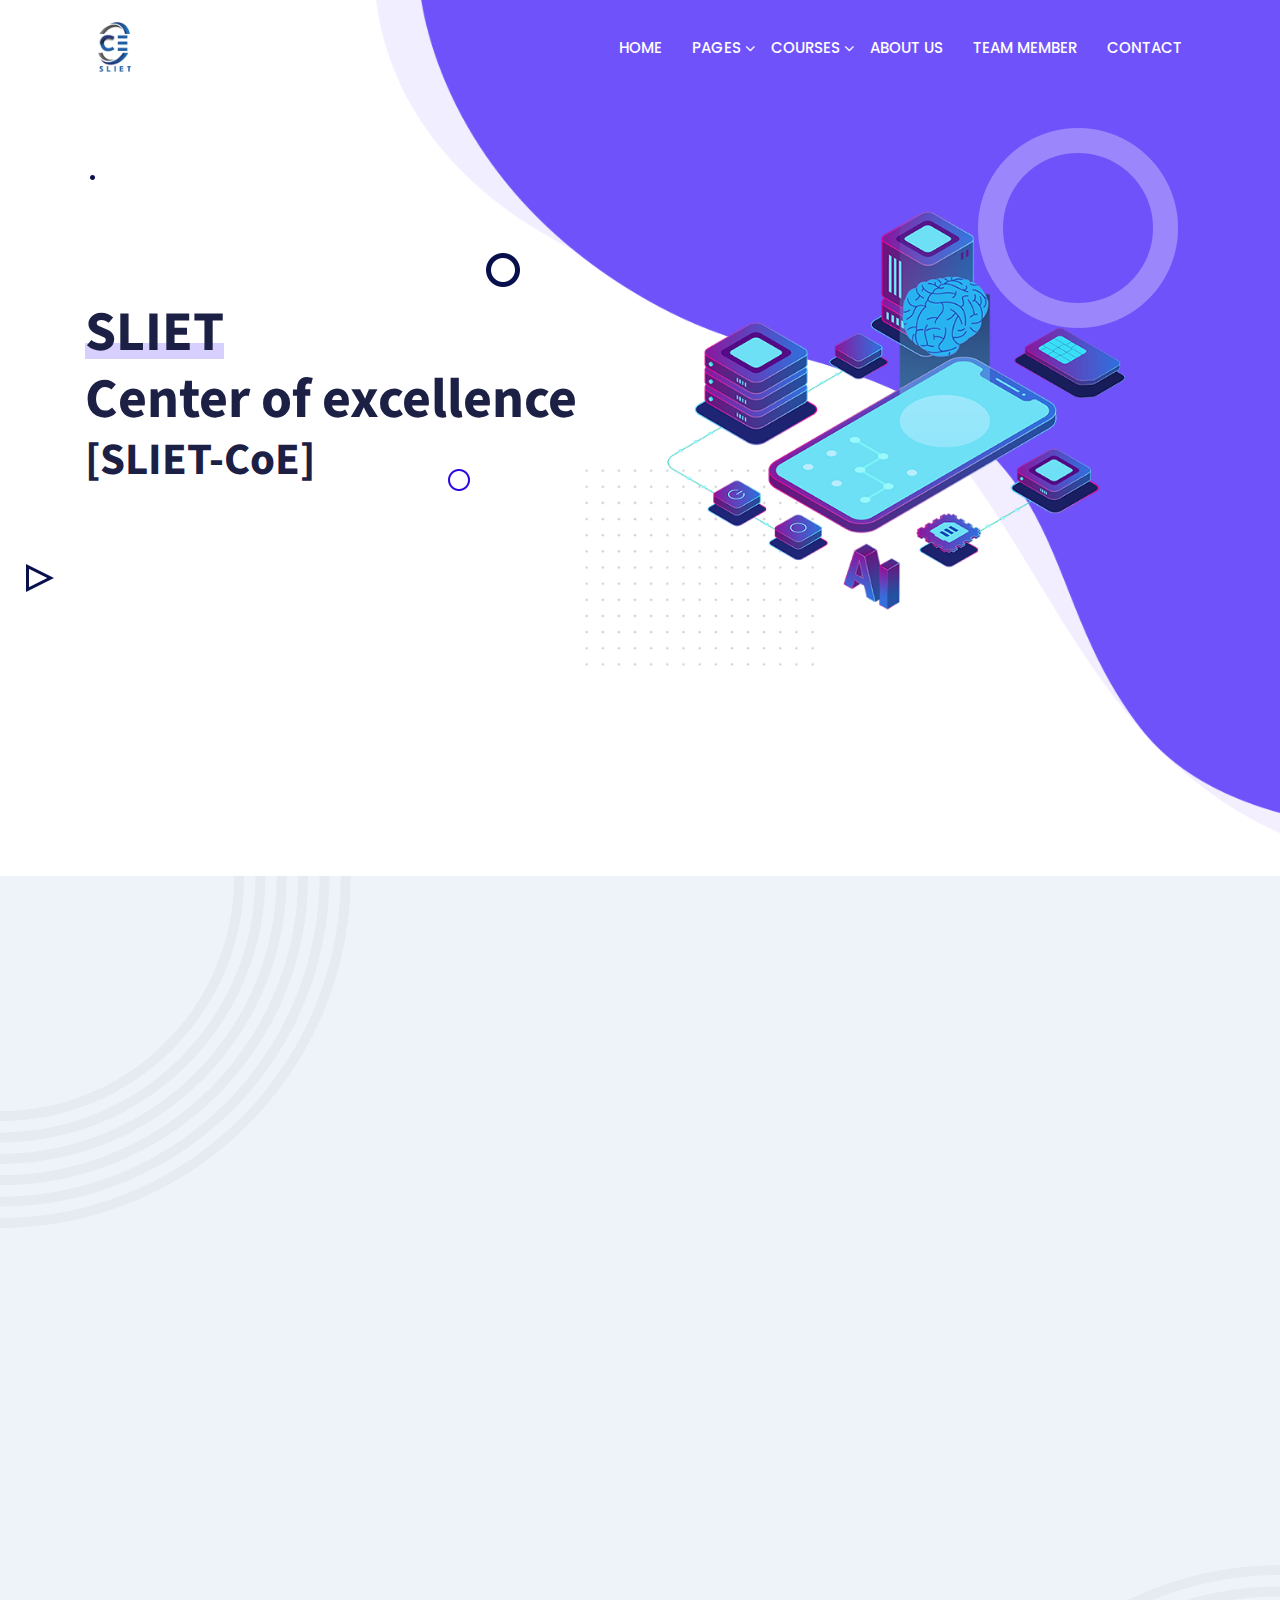
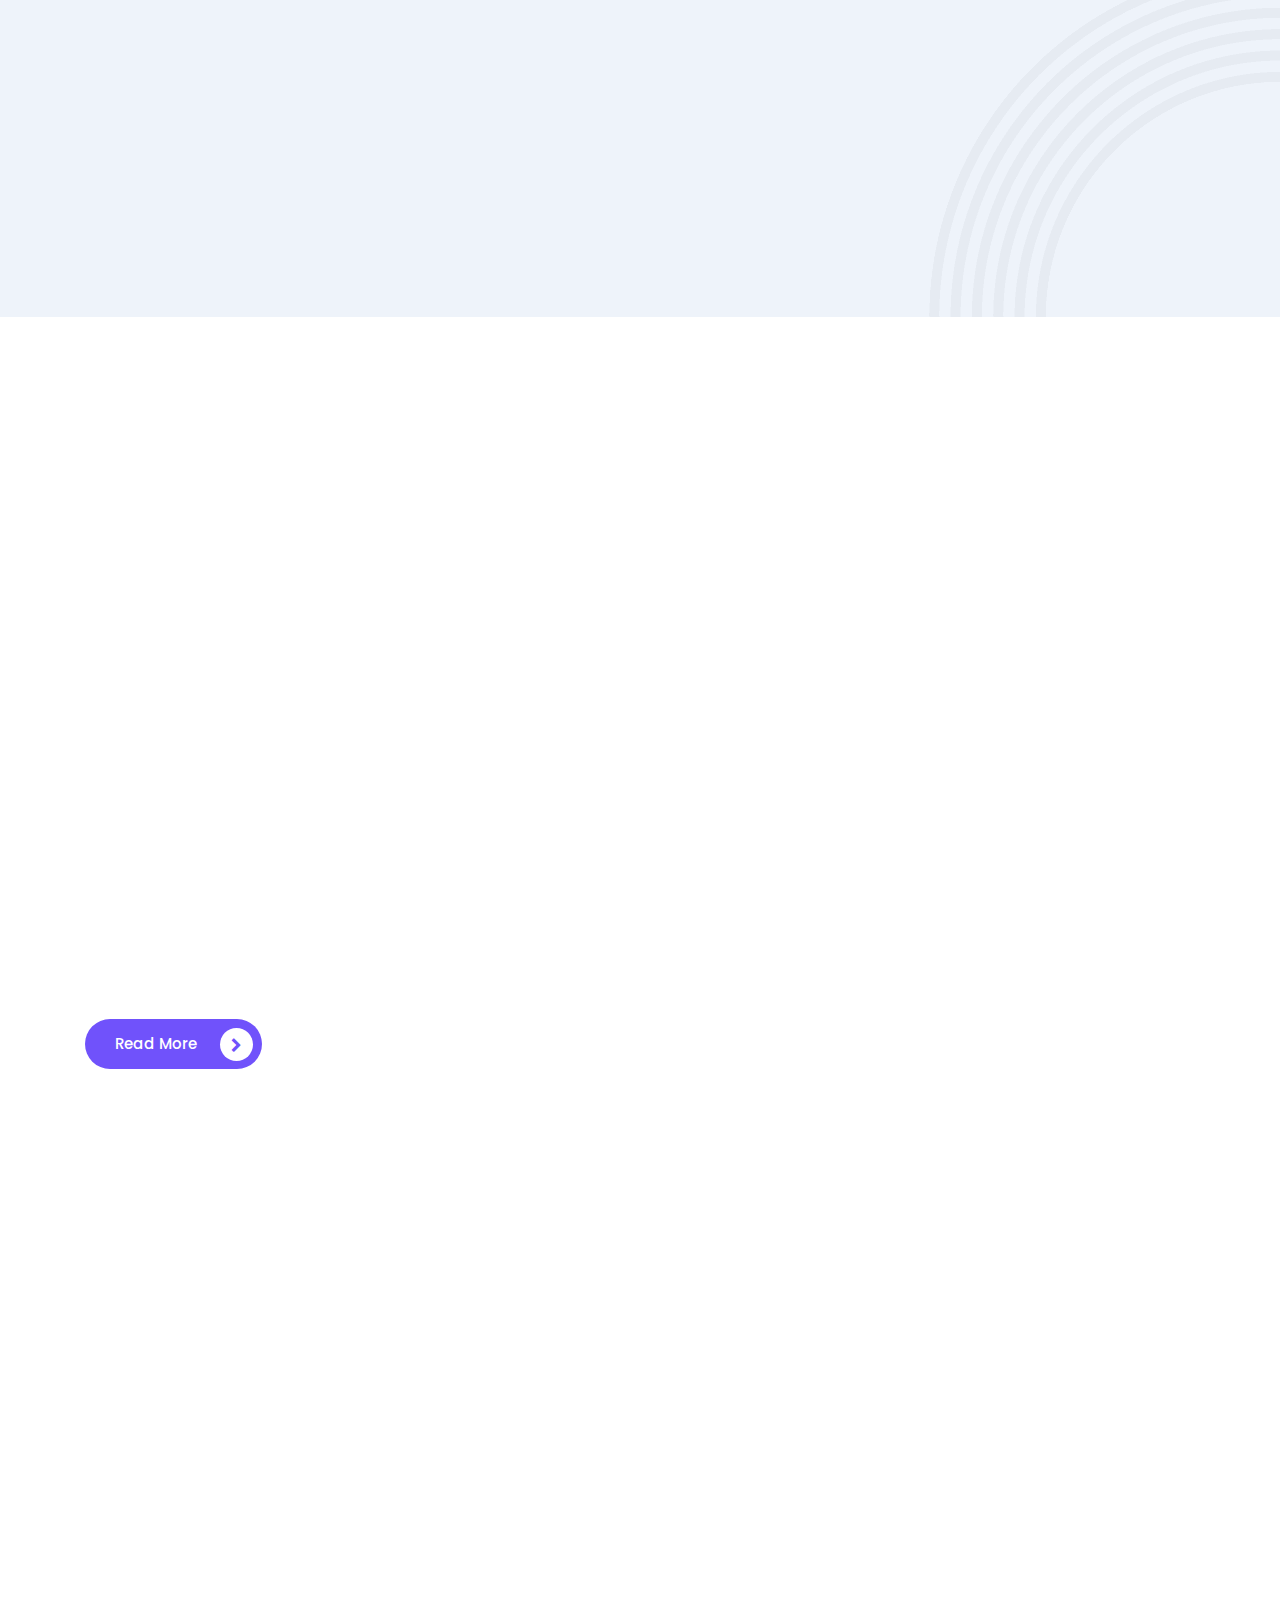
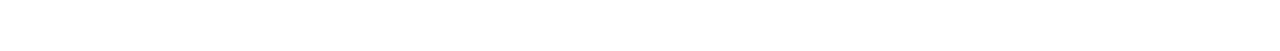
<file: index.html>
<!DOCTYPE html>
<html lang="en-US">

<head>
    <meta http-equiv="Content-Type" content="text/html; charset=UTF-8">
    <meta name="viewport" content="width=device-width, initial-scale=1">
    <meta http-equiv="X-UA-Compatible" content="IE=edge">
    <meta name="description" content="SLIET-Center of Excellence">
    <meta name="keyword" content=" AI, IOT, machine learning, Data Science, Startups">
    <meta name="author" content="Themescare">
    <!-- Title -->
    <title>SLIET-Center of Excellence</title>
    <!-- Favicon -->
    <link rel="icon" type="image/png" sizes="32x32" href="assets/img/favicon/favicon-32x32.png">
    <!--Bootstrap css-->
    <link rel="stylesheet" href="assets/css/bootstrap.css">
    <!--Font Awesome css-->
    <link rel="stylesheet" href="assets/css/font-awesome.min.css">
    <!-- Flaticon CSS -->
    <link rel="stylesheet" href="assets/flaticon/flaticon.css">
    <!--Magnific css-->
    <link rel="stylesheet" href="assets/css/magnific-popup.css">
    <!--Owl-Carousel css-->
    <link rel="stylesheet" href="assets/css/owl.carousel.min.css">
    <link rel="stylesheet" href="assets/css/owl.theme.default.min.css">
    <!--Animate css-->
    <link rel="stylesheet" href="assets/css/animate.min.css">
    <!-- slicknav cdd -->
    <link rel="stylesheet" href="assets/css/slicknav.min.css">
    <!--Site Main Style css-->
    <link rel="stylesheet" href="assets/css/style.css">
    <!--Responsive css-->
    <link rel="stylesheet" href="assets/css/responsive.css">
</head>

<body>


    <!-- Start Preloader -->
    <div id="preloader">
        <div class="preload-content">
            <div id="dream-load"></div>
        </div>
    </div>
    <!-- End Preloader -->


    <!--Header Section Start-->
    <header class="header-area animated">
        <div class="container">
            <div class="row">
                <div class="col-lg-12 d-flex align-items-center justify-content-between">
                    <div class="logo-area">
                        <a href="index.html"><img src="assets/img/sliet bototom SLIET.png" style="width:60px;"
                                alt="logo"></a>
                    </div>
                    <div class="menu-area d-flex justify-content-end align-items-center">
                        <div class="mobile-menu"></div>
                        <div class="main-menu">
                            <nav class="menu-box">
                                <ul class="nav-menu" id="mobile-menu">
                                    <li><a href="index.html">Home</a></li>
                                    <li class="dropdown">
                                        <a href="javascript:;">Pages</a>
                                        <ul>

                                            <li><a href="policy.html">Privacy Policy</a></li>
                                            <li><a href="login.html">Login</a></li>
                                            <li><a href="register.html">Register</a></li>
                                        </ul>
                                    </li>
                                    <li class="dropdown">
                                        <a href="javascript:;">Courses</a>
                                        <ul>
                                            <li><a href="courses.html">Courses</a></li>
                                            <li><a href="single-course.html">Single Course</a></li>
                                        </ul>
                                    </li>
                                    <li><a href="about.html">About Us</a></li>
                                    <li><a href="team.html">Team Member</a></li>
                                    <li><a href="contact.html">Contact</a></li>
                                </ul>
                            </nav>
                        </div>
                        
                    </div>
                </div>
            </div>
        </div>
    </header>
    <!--Header Section End-->


    <!-- Hero Section Start -->
    <section class="hero-section">
        <!-- Hero Shape Start -->
        <div class="hero-shape1">
            <img src="assets/img/hero-pattarn-1.png" alt="shape">
        </div>
        <div class="hero-shape2">
            <img src="assets/img/hero-pattarn-2.png" alt="shape">
        </div>
        <div class="hero-shape3">
            <img src="assets/img/hero-pattarn-3.png" alt="shape">
        </div>
        <div class="hero-shape4">
            <img src="assets/img/hero-pattarn-4.png" alt="shape">
        </div>
        <div class="hero-shape5">
            <img src="assets/img/her-pattarn-5.png" alt="shape">
        </div>
        <!-- Hero Shape End -->

        <!-- Hero Bg Start -->
        <div class="hero-bg">
            <img src="assets/img/hero_shape.png" alt="hero shape" />
        </div>
        <!-- Hero Bg End -->

        <div class="container">
            <div class="row align-items-center">
                <div class="col-lg-6 col-md-6">
                    <div class="hero-left">
                        <h2><span class="underline">SLIET</span> <span>Center of excellence</span>
                            <span style="font-size: 45px;">[SLIET-CoE]</span> 
                        </h2>
                        <!-- <a href="#" class="theme-btn">Get Started <span class="fa fa-chevron-right"></span></a> -->
                    </div>
                </div>
                <div class="col-lg-6 col-md-6">
                    <div class="hero-right">
                        <img src="assets/img/s1.png" alt="hero" />
                        <div class="hero-dot-shape">
                            <img src="assets/img/hero-dot-shape.png" alt="shape" />
                        </div>
                    </div>
                </div>
            </div>
        </div>
    </section>
    <!-- Hero Section End -->


    <!-- Companies Section Start -->

    <!-- Companies Section End -->


    <!-- About Section Start -->
    <section class="about-section">
        <!-- Top Shape Start -->
        <div class="about-top-shape">
            <img src="assets/img/about-shape.png" alt="about shape" />
        </div>
        <!-- Top Shape End -->
        <!-- Bottom Shape Start -->
        <div class="about-bottom-shape">
            <img src="assets/img/about-shape.png" alt="about shape" />
        </div>
        <!-- Bottom Shape End -->
        <!-- About Top Start -->
        <div class="about-top section_100">
            <div class="container">
                <div class="row align-items-center">
                    <div class="col-lg-6">
                        <div class="about-left wow fadeInLeft" data-wow-duration="1s" data-wow-delay="0.2s">
                            <h3>About <br>SLIET-COE </h3>
                            <p>
                                Center of Excellence (CoE) will be a center of training
                                &research, which will focus on the existing capacity and
                                resources to enable students and researchers in the field of Artificial
                                Intelligence(AI),Machine Learning(ML),and Data
                                Science
                            </p>
                            <a href="about.html" class="theme-btn mt-4">Read More <span class="fa fa-chevron-right"></span></a>
                        </div>
                    </div>
                    <div class="col-lg-6">
                        <div class="about-right wow fadeInRight" data-wow-duration="1s" data-wow-delay="0.3s">
                            <img src="assets/img/maxresdefault.jpg" alt="about" />
                        </div>
                    </div>
                </div>
            </div>
        </div>
        <!-- About Top End -->

        <!-- About Bottom Start -->
        <div class="about-bottom section_b_100">
            <div class="container">
                <div class="row align-items-center">
                    <div class="col-lg-6">
                        <div class="about-right wow fadeInLeft" data-wow-duration="1s" data-wow-delay="0.2s">
                            <img src="assets/img/event-3-pic.jpg" alt="about" />
                        </div>
                    </div>
                    <div class="col-lg-6">
                        <div class="about-left wow fadeInRight" data-wow-duration="1s" data-wow-delay="0.3s">
                            <h3>About <br>Sabuddh Foundation</h3>
                            <p>
                                Sabudh Foundation was set up in 2018 with the express
desire to create a momentum in Artificial Intelligence (AI)
and Machine Learning (ML) in Punjab
                            </p>
                            <a href="about.html" class="theme-btn mt-4">Read More <span class="fa fa-chevron-right"></span></a>
                        </div>
                    </div>
                </div>
            </div>
        </div>
        <!-- About Bottom End -->
    </section>
    <!-- About Section End -->


    <!-- Service Section Start -->
    <section class="service-section section_100">
        <div class="container">
            <div class="row align-items-center">
                <div class="col-lg-5 col-md-12">
                    <div class="section-title wow fadeInLeft" data-wow-duration="1s" data-wow-delay="0.1s">
                        <h2>Our <span>Courses</span> </h2>
                    </div>
                </div>
                <div class="col-lg-7 col-md-12">
                    <div class="section-para wow fadeInRight" data-wow-duration="2s" data-wow-delay="0.3s">
                        <!-- <p>Etiam nec odio vestibulum est mattis effic iturut magna. Pelle ntesque sit am et tellus
                            blandit. Etiam nec odio vestibul. Etiam nec odio vestibulum est mattis effic iturut.
                        </p> -->
                    </div>
                </div>
            </div>
            <div class="row">
                <div class="col-lg-4 col-md-6">
                    <div class="service-box wow fadeInUp" data-wow-duration="1s" data-wow-delay="0.2s">
                        <div class="service-icon">
                            <!-- <i class=" fa-3x fa fa-desktop" aria-hidden="true"></i> -->
                            <img src="assets/img/python icon.png" alt="">
                        </div>
                        <div class="service-title">
                            <h3>Python</h3>
                        </div>
                        <div class="service-desc">
                            <p>Capitalize on low hanging fruit to identify a ball park value added activity to beta
                                test. Override the digital divide with additional</p>
                            <a class="btn-simple mt-3" href="single-course.html">Read More <i class="fa fa-long-arrow-right"></i></a>
                        </div>
                        <div class="service-icon-bottom">
                            <i class="python"></i>

                        </div>
                    </div>
                </div>
                <div class="col-lg-4 col-md-6">
                    <div class="service-box wow fadeInUp" data-wow-duration="1s" data-wow-delay="0.3s">
                        <div class="service-icon">
                            <img src="assets/img/EH icon.png" alt="">
                        </div>
                        <div class="service-title">
                            <h3>Ethical Hacking</h3>
                        </div>
                        <div class="service-desc">
                            <p>Capitalize on low hanging fruit to identify a ball park value added activity to beta
                                test. Override the digital divide with additional</p>
                            <a class="btn-simple mt-3" href="single-course.html">Read More <i class="fa fa-long-arrow-right"></i></a>
                        </div>
                        <div class="service-icon-bottom">
                            
                        </div>
                    </div>
                </div>
                <div class="col-lg-4 col-md-6">
                    <div class="service-box wow fadeInUp" data-wow-duration="1s" data-wow-delay="0.4s">
                        <div class="service-icon">
                            <img src="assets/img/machine learning icon.png" alt="">
                        </div>
                        <div class="service-title">
                            <h3>Machine Learning</h3>
                        </div>
                        <div class="service-desc">
                            <p>Capitalize on low hanging fruit to identify a ball park value added activity to beta
                                test. Override the digital divide with additional</p>
                            <a class="btn-simple mt-3" href="single-course.html">Read More <i class="fa fa-long-arrow-right"></i></a>
                        </div>
                        <div class="service-icon-bottom">
                            <i class="flaticon-box"></i>
                        </div>
                    </div>
                </div>

            </div>
            <a href="courses.html" class="theme-btn mt-4">Read More <span class="fa fa-chevron-right"></span></a>
        </div>
    </section>
    <!-- Service Section End -->


    <!-- Video Section Start -->
    <!-- <section class="video-section section_t_100">
        <div class="video-bg-shape"></div>
        <div class="video-pattern">
            <img src="assets/img/her-pattarn-5.png" alt="video patter" />
        </div>
        <div class="container">
            <div class="row">
                <div class="col-lg-12">
                    <div class="section-title wow fadeInUp" data-wow-duration="1s" data-wow-delay="0.3s">
                        <p>take a tour</p>
                        <h2>Make Your <span>Business</span> More <br>Competitive And Enduring</h2>
                    </div>
                </div>
            </div>
            <div class="row">
                <div class="col-lg-12">
                    <div class="video-holder wow fadeInUp" data-wow-duration="1s" data-wow-delay="0.4s">
                        <div class="video-inn">
                            <img src="assets/img/Sant-longowal-institute-of-engineering-and-technology-Longowal-(2).jpg" alt="theater thumb">
                            <a class="play-video" href="https://www.youtube.com/watch?v=3SAuuHCOkyI">
                                <i class="flaticon-play"></i>
                            </a>
                        </div>
                    </div>
                </div>
            </div>
        </div>
    </section> -->
    <!-- Video Section End -->

    <!-- Footer Start -->
    <footer class="footer-section">
        <!-- Footer Top Start -->
        <div class="footer-top">
            <div class="container">
                <div class="row">
                    <div class="col-lg-3 col-md-6">
                        <div class="single-footer wow fadeInLeft" data-wow-duration="1s" data-wow-delay="0.3s">
                            <div class="footer-logo">
                                <a href="index.html"><img src="assets/img/unnamed.jpg" style="width:100px;"
                                    alt="logo"></a>
                            </div>
                            <p>Sant Longowal Institute of Engineering and Technology(SLIET)
                                <br>
                                 </p>
                            <ul class="footer-social">
                                <li><a href="#" class="tw"><i class="fa fa-twitter"></i></a></li>
                                <li><a href="#" class="fb"><i class="fa fa-facebook"></i></a></li>
                                <li><a href="#" class="gp"><i class="fa fa-google-plus"></i></a></li>
                                <li><a href="#" class="pin"><i class="fa fa-pinterest"></i></a></li>
                                <li><a href="#" class="ln"><i class="fa fa-linkedin"></i></a></li>
                            </ul>
                        </div>
                    </div>
                    <div class="col-lg-3 col-md-6">
                        <div class="single-footer wow fadeInLeft" data-wow-duration="1s" data-wow-delay="0.3s">
                            <div class="footer-logo">
                                <a href="index.html"><img src="assets/img/sliet bototom SLIET.png" style="width:100px;"
                                    alt="logo"></a>
                            </div>
                            <p>Center of Excellence (CoE) will be a center
                                of training &research,
                                at SLIET.
                                 </p>
                            <ul class="footer-social">
                                <li><a href="#" class="tw"><i class="fa fa-twitter"></i></a></li>
                                <li><a href="#" class="fb"><i class="fa fa-facebook"></i></a></li>
                                <li><a href="#" class="gp"><i class="fa fa-google-plus"></i></a></li>
                                <li><a href="#" class="pin"><i class="fa fa-pinterest"></i></a></li>
                                <li><a href="#" class="ln"><i class="fa fa-linkedin"></i></a></li>
                            </ul>
                        </div>
                    </div>
                    <div class="col-lg-3 col-md-6">
                       
                            
                                <div class="single-footer wow fadeInLeft" data-wow-duration="1s" data-wow-delay="0.4s">
                                    <h3>Courses</h3>
                                    <ul>
                                        <li><a href="#">Python </a></li>
                                        <li><a href="#">Data Science </a></li>
                                        <li><a href="#">MachineLearning</a></li>
                                        <li><a href="#">Artificial Intelligence </a></li>
                                        <li><a href="#">Internet of Things </a></li>
                                        <li><a href="#">Ethical Hacking </a></li>
                                    </ul>
                                </div>
                          
                            
                       
                    </div>
                    <div class="col-lg-3 col-md-6">
                        <div class="single-footer wow fadeInLeft" data-wow-duration="1s" data-wow-delay="0.6s">
                            <h3>Contact Us</h3>
                            <ul class="footer-contact-info">
                                <li>3407 Wilkinson Court, Denver Colorado 33901</li>
                                <li><span>Email:</span> <a href="mailto:hello@example.com">hello@example.com</a></li>
                                <li><span>Phone:</span> <a href="tel:+44587154756">+44 587 154756</a></li>
                                <li><span>Fax:</span> <a href="tel:+557854578964">+55 785 4578964</a></li>
                            </ul>
                        </div>
                    </div>
                </div>
            </div>
        </div>
        <!-- Footer Top End -->

        <!-- Footer Bottom Start -->
        <div class="footer-bottom">
            <div class="container">
                <div class="row">
                    <div class="col-lg-12">
                        <div class="copyright wow fadeIn" data-wow-duration="1s" data-wow-delay="0.3s">
                            <p>&copy; 2021 copywrite by- <span>Sliet-coe</span></p>
                        </div>
                    </div>
                </div>
            </div>
        </div>
        <!-- Footer Bottom End -->
    </footer>
    <!-- Footer End -->


    <!-- Search Overlay -->
    <!-- <div class="search-overlay">
        <div class="d-table">
            <div class="d-table-cell">
                <div class="search-overlay-layer"></div>
                <div class="search-overlay-layer"></div>
                <div class="search-overlay-layer"></div>
                <div class="search-overlay-close">
                    <span class="search-overlay-close-line"></span>
                    <span class="search-overlay-close-line"></span>
                </div>
                <div class="search-overlay-form">
                    <form>
                        <input type="text" class="input-search" placeholder="Search here...">
                        <button type="submit"><i class="fa fa-search"></i></button>
                    </form>
                </div>
            </div>
        </div>
    </div> -->
    <!-- End Search Overlay -->


    <!--Jquery js-->
    <script src="assets/js/jquery.min.js"></script>
    <!-- Popper JS -->
    <script src="assets/js/popper.min.js"></script>
    <!--Bootstrap js-->
    <script src="assets/js/bootstrap.min.js"></script>
    <!--Owl-Carousel js-->
    <script src="assets/js/owl.carousel.min.js"></script>
    <!-- Slicknav Js -->
    <script src="assets/js/jquery.slicknav.min.js"></script>
    <!--Magnific js-->
    <script src="assets/js/jquery.magnific-popup.min.js"></script>
    <!-- Counter JS -->
    <script src="assets/js/jquery.counterup.min.js"></script>
    <!-- Way Points JS -->
    <script src="assets/js/waypoints-min.js"></script>
    <!--Wow js-->
    <script src="assets/js/wow.min.js"></script>
    <!--Main js-->
    <script src="assets/js/main.js"></script>
</body>

</html>
</file>
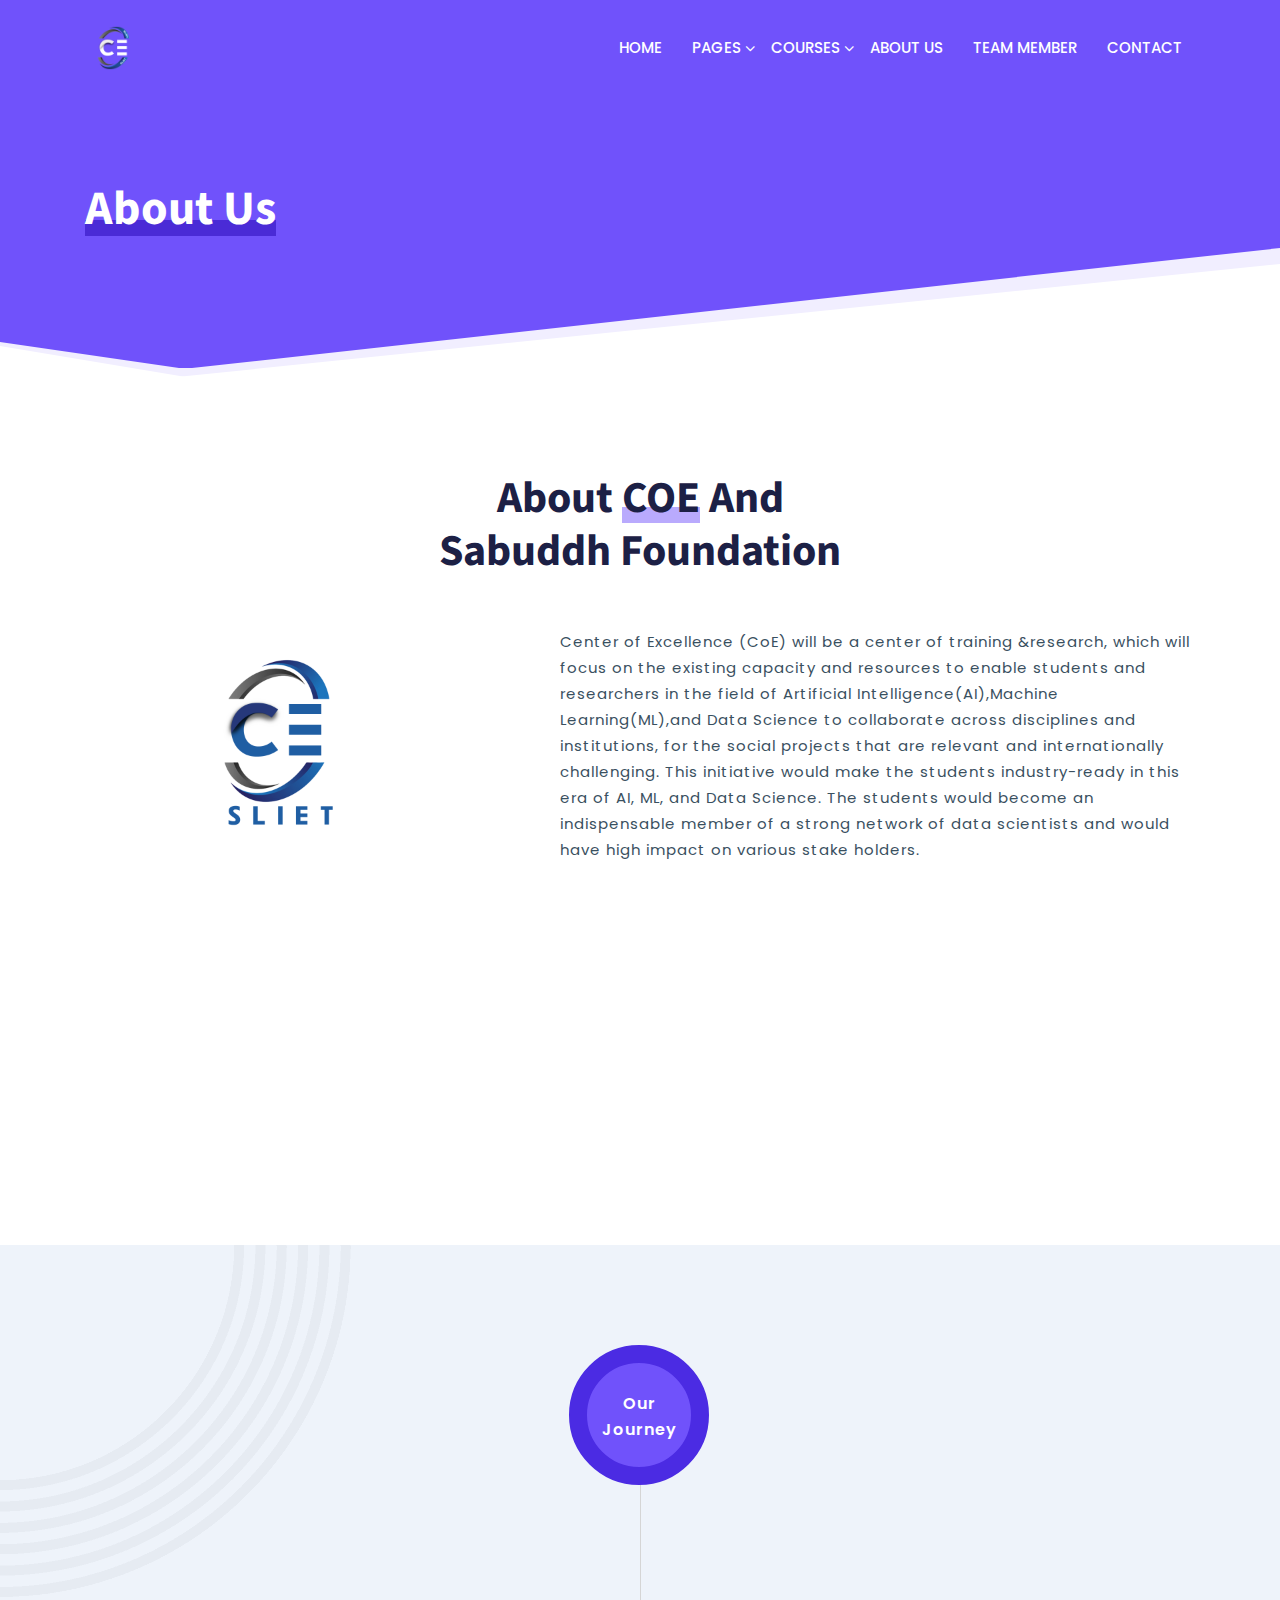
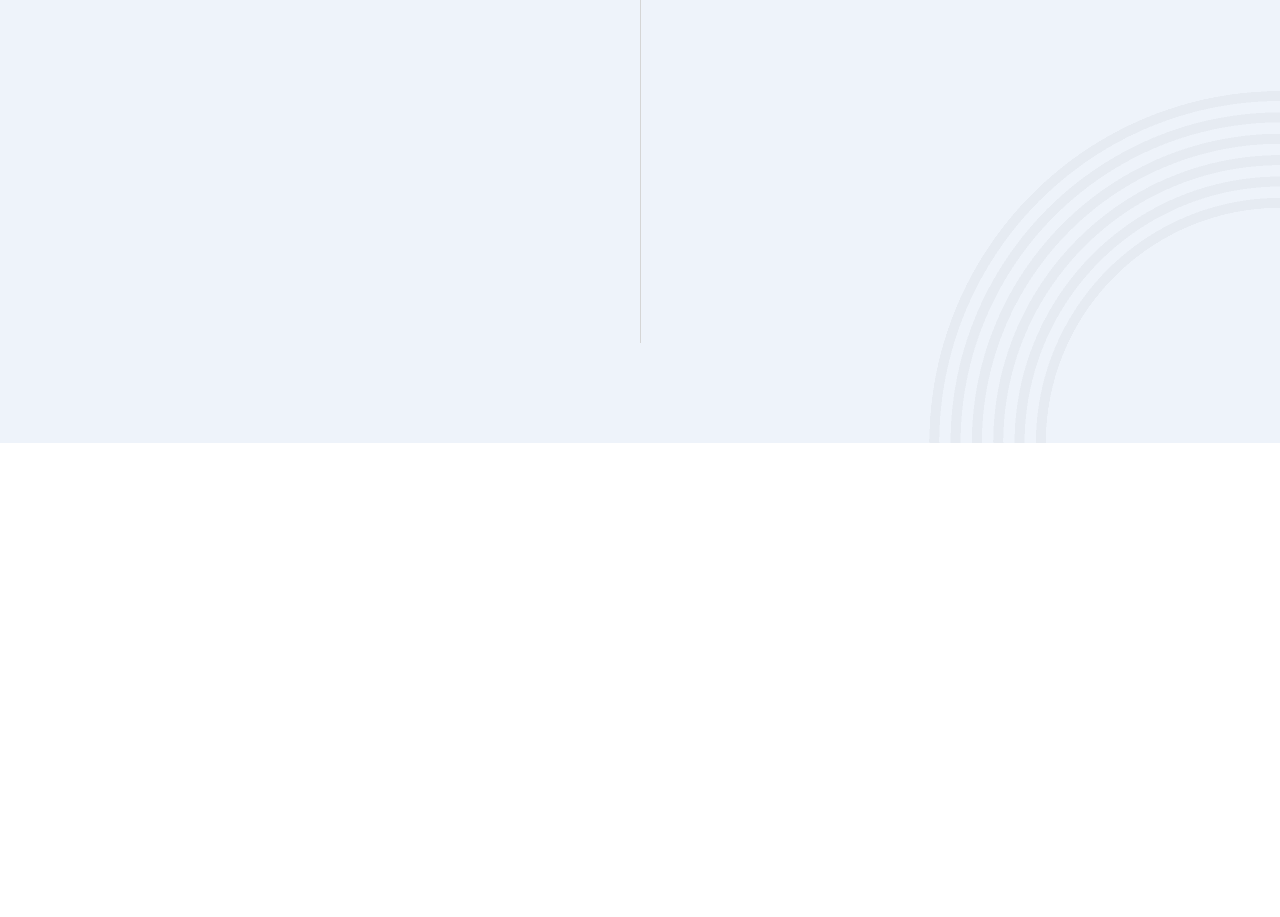
<file: about.html>
<!DOCTYPE html>
<html lang="en-US">

<head>
    <meta http-equiv="Content-Type" content="text/html; charset=UTF-8">
    <meta name="viewport" content="width=device-width, initial-scale=1">
    <meta http-equiv="X-UA-Compatible" content="IE=edge">
    <meta name="description" content="Robofume - Machine Learning & AI Startups HTML5 Template from Themescare">
    <meta name="keyword" content="robotics, AI, IOT, machine learning, Big Data, Startups">
    <meta name="author" content="Themescare">
    <!-- Title -->
    <title>SLIET-COE: About-Us</title>
    <!-- Favicon -->
    <link rel="icon" type="image/png" sizes="32x32" href="assets/img/favicon/favicon-32x32.png">
    <!--Bootstrap css-->
    <link rel="stylesheet" href="assets/css/bootstrap.css">
    <!--Font Awesome css-->
    <link rel="stylesheet" href="assets/css/font-awesome.min.css">
    <!-- Flaticon CSS -->
    <link rel="stylesheet" href="assets/flaticon/flaticon.css">
    <!--Magnific css-->
    <link rel="stylesheet" href="assets/css/magnific-popup.css">
    <!--Owl-Carousel css-->
    <link rel="stylesheet" href="assets/css/owl.carousel.min.css">
    <link rel="stylesheet" href="assets/css/owl.theme.default.min.css">
    <!--Animate css-->
    <link rel="stylesheet" href="assets/css/animate.min.css">
    <!-- slicknav cdd -->
    <link rel="stylesheet" href="assets/css/slicknav.min.css">
    <!--Site Main Style css-->
    <link rel="stylesheet" href="assets/css/style.css">
    <!--Responsive css-->
    <link rel="stylesheet" href="assets/css/responsive.css">
</head>

<body>


    <!-- Start Preloader -->
    <div id="preloader">
        <div class="preload-content">
            <div id="dream-load"></div>
        </div>
    </div>
    <!-- End Preloader -->


    <!--Header Section Start-->
    <header class="header-area animated">
        <div class="container">
            <div class="row">
                <div class="col-lg-12 d-flex align-items-center justify-content-between">
                    <div class="logo-area scroll-hide-logo">
                        <a href="index.html">
                           <img src="assets/img/CE white.png" style="width:60px;"
                                 alt="logo">
                        </a>
                     </div>
                     <div class="logo-area scroll-show-logo">
                        <a href="index.html"><img src="assets/img/sliet side SLIET.png" style="width:60px;"
                        alt="logo"></a>
                     </div>
                    <div class="menu-area d-flex justify-content-end align-items-center">
                        <div class="mobile-menu"></div>
                        <div class="main-menu">
                            <nav class="menu-box">
                                <ul class="nav-menu" id="mobile-menu">
                                    <li><a href="index.html">Home</a></li>
                                    <li class="dropdown">
                                        <a href="javascript:;">Pages</a>
                                        <ul>

                                            <li><a href="policy.html">Privacy Policy</a></li>
                                            <li><a href="login.html">Login</a></li>
                                            <li><a href="register.html">Register</a></li>
                                        </ul>
                                    </li>
                                    <li class="dropdown">
                                        <a href="javascript:;">Courses</a>
                                        <ul>
                                            <li><a href="courses.html">Courses</a></li>
                                            <li><a href="single-course.html">Single Course</a></li>
                                        </ul>
                                    </li>
                                    <li><a href="about.html">About Us</a></li>
                                    <li><a href="team.html">Team Member</a></li>
                                    <li><a href="contact.html">Contact</a></li>
                                </ul>
                            </nav>
                        </div>
                        
                    </div>
                </div>
            </div>
        </div>
    </header>
    <!--Header Section End-->
    <!-- Breadcrumb Start -->
    <section class="breadcrumb-area">
        <div class="breadcrumb-shape"></div>
        <div class="container">
            <div class="row">
                <div class="col-lg-12">
                    <div class="breadcrumb-inn">
                        <div class="section-title wow fadeInUp" data-wow-duration="1s" data-wow-delay="0.3s"
                            style="visibility: visible; animation-duration: 1s; animation-delay: 0.3s; animation-name: fadeInUp;">
                            <h2><span>About Us</span></h2>
                        </div>
                    </div>
                </div>
            </div>
        </div>
    </section><!-- Breadcrumb Ends -->

    <!--         About Section Start -->
    <section class="about-page-section section_100">
        <div class="container">
            <div class="row">
                <div class="col-lg-12">
                    <div class="section-title wow fadeInUp" data-wow-duration="1s" data-wow-delay="0.3s"
                        style="visibility: visible; animation-duration: 1s; animation-delay: 0.3s; animation-name: fadeInUp;">
                        <h2>About <span>COE</span> And<br>Sabuddh Foundation</h2>
                    </div>
                </div>
            </div>
            <div class="row align-items-center mb-5">
                <div class="col-lg-4 offset-lg-1">
                    <div class="about-page-left wow fadeInLeft" data-wow-duration="1s" data-wow-delay="0.5s"
                        style="visibility: visible; animation-duration: 1s; animation-delay: 0.5s; animation-name: fadeInLeft;">
                        <a href="index.html"><img src="assets/img/sliet bototom SLIET.png" style="width:200px;"
                            alt="logo"></a>
                    </div>
                </div>
                <div class="col-lg-7">
                    <div class="about-page-text wow fadeInRight" data-wow-duration="1s" data-wow-delay="0.6s"
                        style=" visibility: visible; animation-duration: 1s; animation-delay: 0.6s; animation-name: fadeInRight;">
                        <p>
                            Center of Excellence (CoE) will be a center of training
                            &research, which will focus on the existing capacity and
                            resources to enable students and researchers in the field of Artificial
                            Intelligence(AI),Machine Learning(ML),and Data
                            Science to collaborate across disciplines and institutions,
                            for the social projects that are relevant and internationally
                            challenging. This initiative would make the students
                            industry-ready in this era of AI, ML, and Data Science.
                            The students would become an indispensable member of
                            a strong network of data scientists and would have high
                            impact on various stake holders.
                        </p>
                    </div>
                </div>
            </div>
            <div class="row align-items-center">
                <div class="col-lg-4 offset-lg-1">
                    <div class="about-page-left wow fadeInLeft" data-wow-duration="1s" data-wow-delay="0.5s"
                        style="visibility: visible; animation-duration: 1s; animation-delay: 0.5s; animation-name: fadeInLeft;">
                        <a href="index.html"><img src="assets/img/sabuddh.png" style="width:200px;"
                            alt="logo"></a>
                    </div>
                </div>
                <div class="col-lg-7">
                    <div class="about-page-text wow fadeInRight" data-wow-duration="1s" data-wow-delay="0.6s"
                        style=" visibility: visible; animation-duration: 1s; animation-delay: 0.6s; animation-name: fadeInRight;">
                        <p>
                            Center of Excellence (CoE) will be a center of training
                            &research, which will focus on the existing capacity and
                            resources to enable students and researchers in the field of Artificial
                            Intelligence(AI),Machine Learning(ML),and Data
                            Science to collaborate across disciplines and institutions,
                            for the social projects that are relevant and internationally
                            challenging. This initiative would make the students
                            industry-ready in this era of AI, ML, and Data Science.
                            The students would become an indispensable member of
                            a strong network of data scientists and would have high
                            impact on various stake holders.
                        </p>
                    </div>
                </div>
            </div>
        </div>
    </section>


    


    <section class="timeline-area section_100">
        <div class="about-top-shape">
            <img src="assets/img/about-shape.png" alt="about shape">
        </div>
        <div class="about-bottom-shape">
            <img src="assets/img/about-shape.png" alt="about shape">
        </div>
        <div class="container">
            <div class="row">
                <div class="col-md-12">
                    <div class="ui-timline-container">
                        <div class="ui-timeline">
                            <div class="tl-item">
                                <div class="tl-body">
                                    <div class="tl-entry">
                                        <div class="tl-caption">
                                            <p>Our <br> Journey</p>
                                        </div>
                                    </div>
                                </div>
                            </div>
                            <div class="tl-item wow fadeInUp" data-wow-duration="1s" data-wow-delay="0.3s"
                                style="visibility: visible; animation-duration: 1s; animation-delay: 0.3s; animation-name: fadeInUp;">
                                <div class="tl-body">
                                    <div class="tl-entry">
                                        <div class="tl-time">
                                            2021
                                        </div>
                                        <div class="tl-icon"></div>
                                        <div class="tl-content">
                                            <h3 class="tl-tile">Startup Consultation</h3>
                                            <h4 class="tl-date">March 26</h4>
                                            <p>
                                                Interdum iusto pulvinar elit.accusantium debitis voluptatem dolore
                                                excepturi
                                            </p>
                                        </div>
                                    </div>
                                </div>
                            </div>
                            <div class="tl-item alt wow fadeInUp" data-wow-duration="1s" data-wow-delay="0.4s"
                                style="visibility: visible; animation-duration: 1s; animation-delay: 0.4s; animation-name: fadeInUp;">
                                <div class="tl-body">
                                    <div class="tl-entry">
                                        <div class="tl-time">
                                            2020
                                        </div>
                                        <div class="tl-icon"></div>
                                        <div class="tl-content">
                                            <h3 class="tl-tile">Audit &amp; assurance</h3>
                                            <h4 class="tl-date">February 19</h4>
                                            <p>
                                                Interdum iusto pulvinar elit.accusantium debitis voluptatem dolore
                                                excepturi
                                            </p>
                                        </div>
                                    </div>
                                </div>
                            </div>
                            
                        </div>
                    </div>
                </div>
            </div>
        </div>
    </section>
    

    <!-- Footer Section Start -->
    <footer class="footer-section">
        <!-- Footer Top Start -->
        <div class="footer-top">
            <div class="container">
                <div class="row">
                    <div class="col-lg-3 col-md-6">
                        <div class="single-footer wow fadeInLeft" data-wow-duration="1s" data-wow-delay="0.3s">
                            <div class="footer-logo">
                                <a href="index.html"><img src="assets/img/unnamed.jpg" style="width:100px;"
                                    alt="logo"></a>
                            </div>
                            <p>Sant Longowal Institute of Engineering and Technology(SLIET)
                                <br>
                                 </p>
                            <ul class="footer-social">
                                <li><a href="#" class="tw"><i class="fa fa-twitter"></i></a></li>
                                <li><a href="#" class="fb"><i class="fa fa-facebook"></i></a></li>
                                <li><a href="#" class="gp"><i class="fa fa-google-plus"></i></a></li>
                                <li><a href="#" class="pin"><i class="fa fa-pinterest"></i></a></li>
                                <li><a href="#" class="ln"><i class="fa fa-linkedin"></i></a></li>
                            </ul>
                        </div>
                    </div>
                    <div class="col-lg-3 col-md-6">
                        <div class="single-footer wow fadeInLeft" data-wow-duration="1s" data-wow-delay="0.3s">
                            <div class="footer-logo">
                                <a href="index.html"><img src="assets/img/sliet bototom SLIET.png" style="width:100px;"
                                    alt="logo"></a>
                            </div>
                            <p>Center of Excellence (CoE) will be a center
                                of training &research,
                                at SLIET.
                                 </p>
                            <ul class="footer-social">
                                <li><a href="#" class="tw"><i class="fa fa-twitter"></i></a></li>
                                <li><a href="#" class="fb"><i class="fa fa-facebook"></i></a></li>
                                <li><a href="#" class="gp"><i class="fa fa-google-plus"></i></a></li>
                                <li><a href="#" class="pin"><i class="fa fa-pinterest"></i></a></li>
                                <li><a href="#" class="ln"><i class="fa fa-linkedin"></i></a></li>
                            </ul>
                        </div>
                    </div>
                    <div class="col-lg-3 col-md-6">
                       
                            
                                <div class="single-footer wow fadeInLeft" data-wow-duration="1s" data-wow-delay="0.4s">
                                    <h3>Courses</h3>
                                    <ul>
                                        <li><a href="#">Python </a></li>
                                        <li><a href="#">Data Science </a></li>
                                        <li><a href="#">MachineLearning</a></li>
                                        <li><a href="#">Artificial Intelligence </a></li>
                                        <li><a href="#">Internet of Things </a></li>
                                        <li><a href="#">Ethical Hacking </a></li>
                                    </ul>
                                </div>
                          
                            
                       
                    </div>
                    <div class="col-lg-3 col-md-6">
                        <div class="single-footer wow fadeInLeft" data-wow-duration="1s" data-wow-delay="0.6s">
                            <h3>Contact Us</h3>
                            <ul class="footer-contact-info">
                                <li>3407 Wilkinson Court, Denver Colorado 33901</li>
                                <li><span>Email:</span> <a href="mailto:hello@example.com">hello@example.com</a></li>
                                <li><span>Phone:</span> <a href="tel:+44587154756">+44 587 154756</a></li>
                                <li><span>Fax:</span> <a href="tel:+557854578964">+55 785 4578964</a></li>
                            </ul>
                        </div>
                    </div>
                </div>
            </div>
        </div>
        <!-- Footer Top End -->

        <!-- Footer Bottom Start -->
        <div class="footer-bottom">
            <div class="container">
                <div class="row">
                    <div class="col-lg-12">
                        <div class="copyright wow fadeIn" data-wow-duration="1s" data-wow-delay="0.3s">
                            <p>&copy; 2021 copywrite by- <span>Sliet-coe</span></p>
                        </div>
                    </div>
                </div>
            </div>
        </div>
        <!-- Footer Bottom End -->
    </footer>

    <!-- Footer Section Ends -->



       

        <!--Jquery js-->
        <script src="assets/js/jquery.min.js"></script>
        <!-- Popper JS -->
        <script src="assets/js/popper.min.js"></script>
        <!--Bootstrap js-->
        <script src="assets/js/bootstrap.min.js"></script>
        <!--Owl-Carousel js-->
        <script src="assets/js/owl.carousel.min.js"></script>
        <!-- Slicknav Js -->
        <script src="assets/js/jquery.slicknav.min.js"></script>
        <!--Magnific js-->
        <script src="assets/js/jquery.magnific-popup.min.js"></script>
        <!-- Counter JS -->
        <script src="assets/js/jquery.counterup.min.js"></script>
        <!-- Way Points JS -->
        <script src="assets/js/waypoints-min.js"></script>
        <!--Wow js-->
        <script src="assets/js/wow.min.js"></script>
        <!--Main js-->
        <script src="assets/js/main.js"></script>
</body>

</html>
</file>
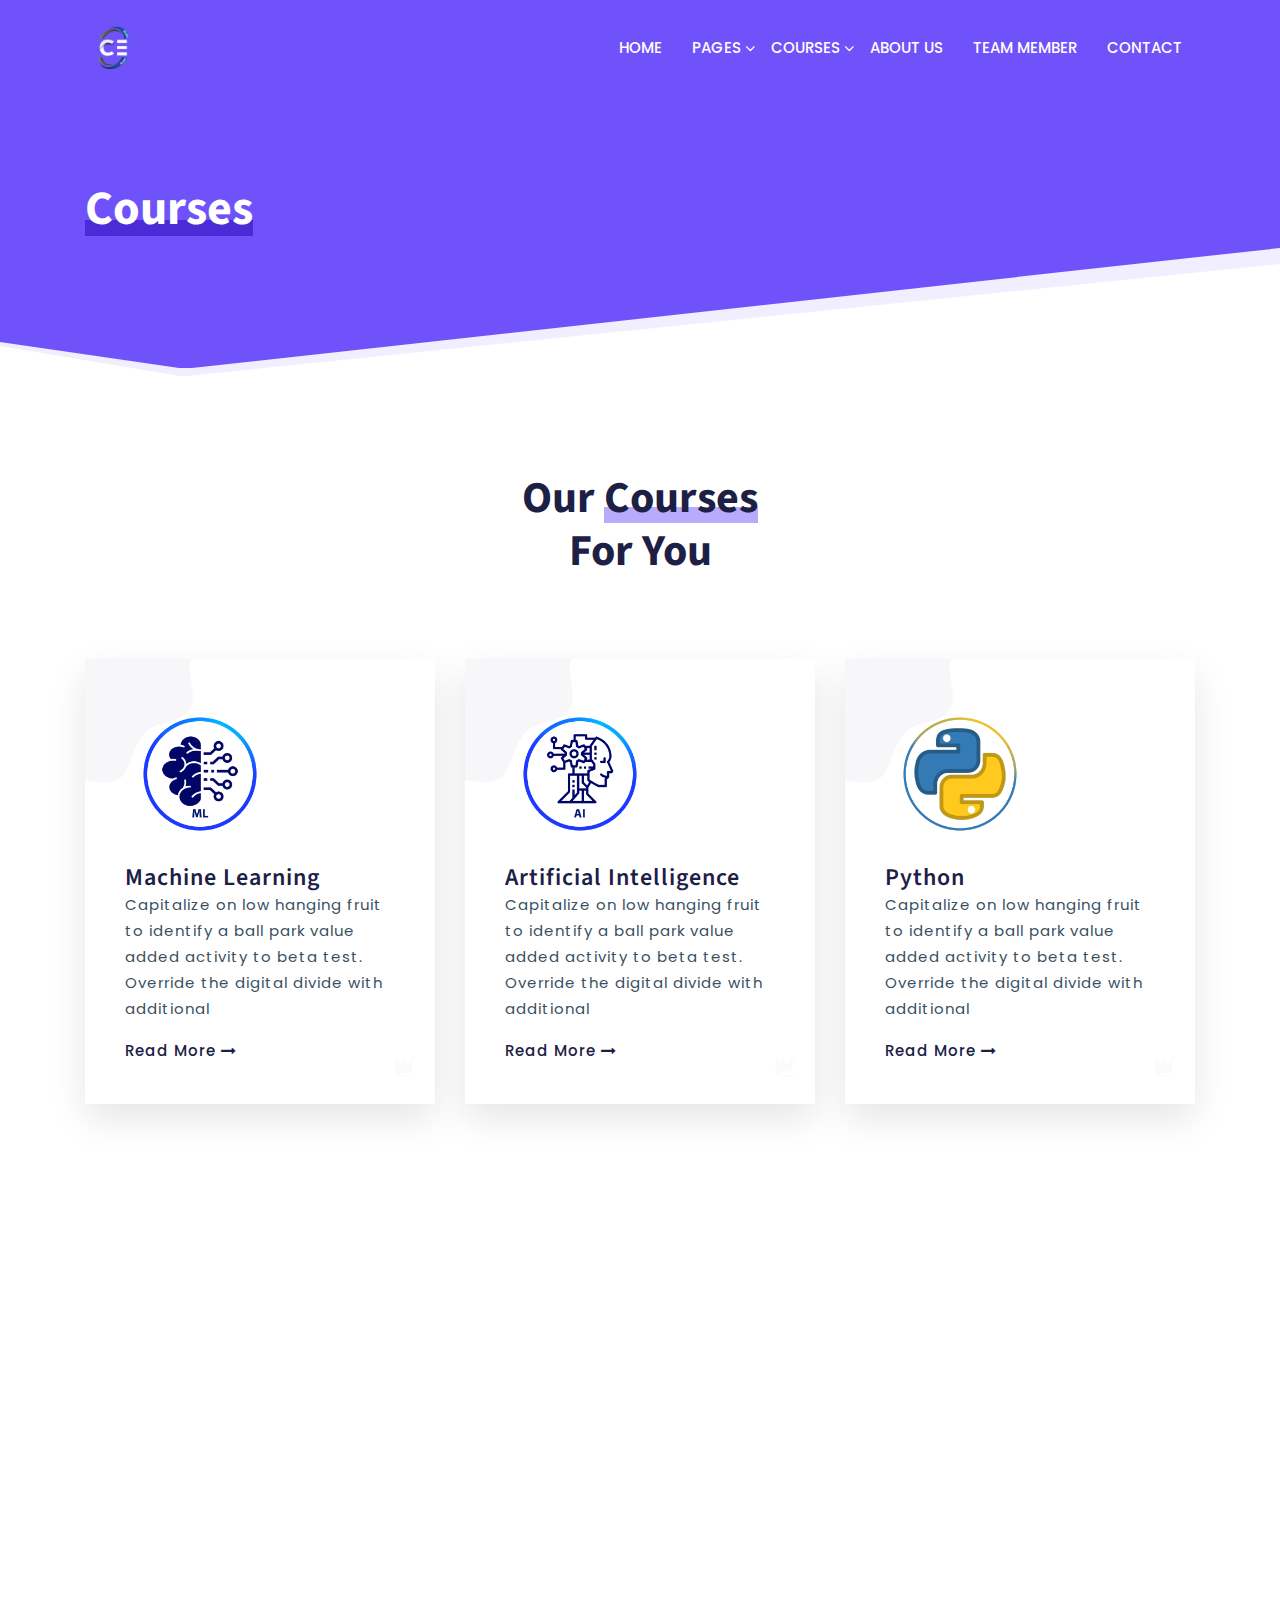
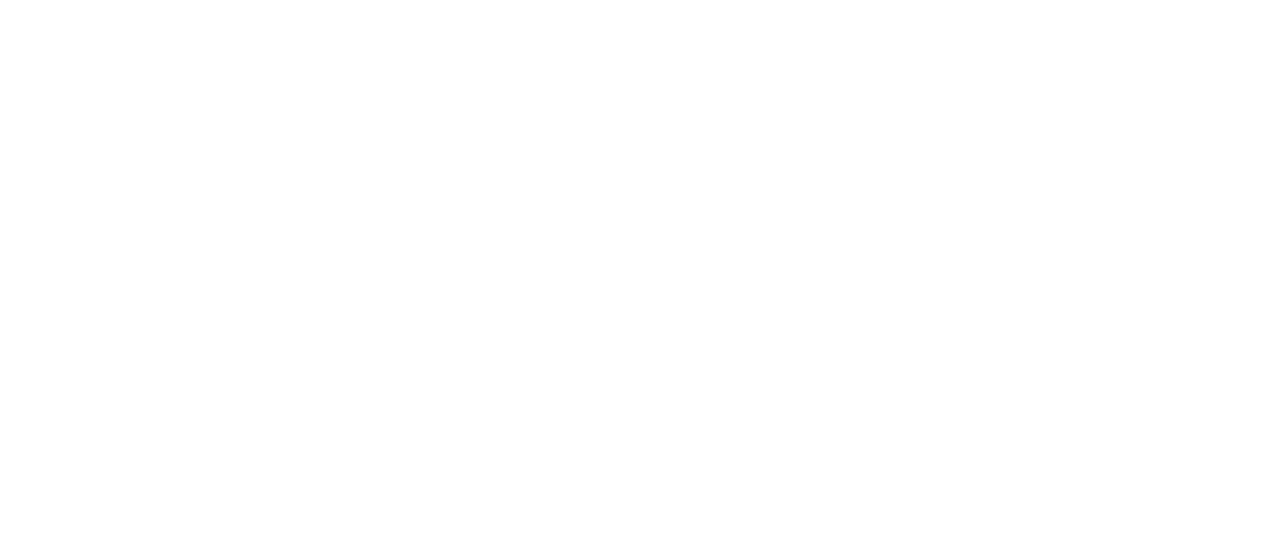
<file: courses.html>
<!DOCTYPE html>
<html lang="en-US">

<head>
    <meta http-equiv="Content-Type" content="text/html; charset=UTF-8">
    <meta name="viewport" content="width=device-width, initial-scale=1">
    <meta http-equiv="X-UA-Compatible" content="IE=edge">
    <meta name="description" content="Robofume - Machine Learning & AI Startups HTML5 Template from Themescare">
    <meta name="keyword" content="robotics, AI, IOT, machine learning, Big Data, Startups">
    <meta name="author" content="Themescare">
    <!-- Title -->
    <title>SLIET-Center of Excellence</title>
    <!-- Favicon -->
    <link rel="icon" type="image/png" sizes="32x32" href="assets/img/favicon/favicon-32x32.png">
    <!--Bootstrap css-->
    <link rel="stylesheet" href="assets/css/bootstrap.css">
    <!--Font Awesome css-->
    <link rel="stylesheet" href="assets/css/font-awesome.min.css">
    <!-- Flaticon CSS -->
    <link rel="stylesheet" href="assets/flaticon/flaticon.css">
    <!--Magnific css-->
    <link rel="stylesheet" href="assets/css/magnific-popup.css">
    <!--Owl-Carousel css-->
    <link rel="stylesheet" href="assets/css/owl.carousel.min.css">
    <link rel="stylesheet" href="assets/css/owl.theme.default.min.css">
    <!--Animate css-->
    <link rel="stylesheet" href="assets/css/animate.min.css">
    <!-- slicknav cdd -->
    <link rel="stylesheet" href="assets/css/slicknav.min.css">
    <!--Site Main Style css-->
    <link rel="stylesheet" href="assets/css/style.css">
    <!--Responsive css-->
    <link rel="stylesheet" href="assets/css/responsive.css">
</head>

<body>


    <!-- Start Preloader -->
    <div id="preloader">
        <div class="preload-content">
            <div id="dream-load"></div>
        </div>
    </div>
    <!-- End Preloader -->


    <!--Header Section Start-->
    <header class="header-area animated">
      <div class="container">
          <div class="row">
              <div class="col-lg-12 d-flex align-items-center justify-content-between">
                <div class="logo-area scroll-hide-logo">
                    <a href="index.html">
                       <img src="assets/img/CE white.png" style="width:60px;"
                             alt="logo">
                    </a>
                 </div>
                 <div class="logo-area scroll-show-logo">
                    <a href="index.html"><img src="assets/img/sliet side SLIET.png" style="width:60px;"
                    alt="logo"></a>
                 </div>
                  <div class="menu-area d-flex justify-content-end align-items-center">
                      <div class="mobile-menu"></div>
                      <div class="main-menu">
                          <nav class="menu-box">
                              <ul class="nav-menu" id="mobile-menu">
                                  <li><a href="index.html">Home</a></li>
                                  <li class="dropdown">
                                      <a href="javascript:;">Pages</a>
                                      <ul>

                                          <li><a href="policy.html">Privacy Policy</a></li>
                                          <li><a href="login.html">Login</a></li>
                                          <li><a href="register.html">Register</a></li>
                                      </ul>
                                  </li>
                                  <li class="dropdown">
                                      <a href="javascript:;">Courses</a>
                                      <ul>
                                          <li><a href="courses.html">Courses</a></li>
                                          <li><a href="single-course.html">Single Course</a></li>
                                      </ul>
                                  </li>
                                  <li><a href="about.html">About Us</a></li>
                                  <li><a href="team.html">Team Member</a></li>
                                  <li><a href="contact.html">Contact</a></li>
                              </ul>
                          </nav>
                      </div>
                      
                  </div>
              </div>
          </div>
      </div>
  </header>
    <!--Header Section End-->
    
    <!-- Breadcump Section Start -->
    <section class="breadcrumb-area">
        <div class="breadcrumb-shape"></div>
        <div class="container">
           <div class="row">
              <div class="col-lg-12">
                 <div class="breadcrumb-inn">
                    <div class="section-title wow fadeInUp" data-wow-duration="1s" data-wow-delay="0.3s" style="visibility: visible; animation-duration: 1s; animation-delay: 0.3s; animation-name: fadeInUp;">
                       <h2><span>Courses</span></h2>
                    </div>
                 </div>
              </div>
           </div>
        </div>
     </section>

    <!-- Breadcrump SectionEnds -->

    <!-- Course Section Start -->

    <section class="service-section service-page section_100">
        <div class="container">
           <div class="row">
              <div class="col-lg-12">
                 <div class="section-title wow fadeInLeft" data-wow-duration="1s" data-wow-delay="0.3s" style="visibility: visible; animation-duration: 1s; animation-delay: 0.3s; animation-name: fadeInLeft;">
                    <h2>Our  <span>Courses</span> <br> For You</h2>
                 </div>
              </div>
           </div>
           <div class="row">
            <div class="col-lg-4 col-md-6">
               <div class="service-box wow fadeInUp" data-wow-duration="1s" data-wow-delay="0.4s">
                   <div class="service-icon">
                       <img src="assets/img/machine learning icon.png" alt="">
                   </div>
                   <div class="service-title">
                       <h3>Machine Learning</h3>
                   </div>
                   <div class="service-desc">
                       <p>Capitalize on low hanging fruit to identify a ball park value added activity to beta
                           test. Override the digital divide with additional</p>
                       <a class="btn-simple mt-3" href="single-course.html">Read More <i class="fa fa-long-arrow-right"></i></a>
                   </div>
                   <div class="service-icon-bottom">
                       <i class="flaticon-box"></i>
                   </div>
               </div>
           </div>
           <div class="col-lg-4 col-md-6">
            <div class="service-box wow fadeInUp" data-wow-duration="1s" data-wow-delay="0.4s">
                <div class="service-icon">
                    <img src="assets/img/AI icon.png" alt="">
                </div>
                <div class="service-title">
                    <h3>Artificial Intelligence</h3>
                </div>
                <div class="service-desc">
                    <p>Capitalize on low hanging fruit to identify a ball park value added activity to beta
                        test. Override the digital divide with additional</p>
                    <a class="btn-simple mt-3" href="single-course.html">Read More <i class="fa fa-long-arrow-right"></i></a>
                </div>
                <div class="service-icon-bottom">
                    <i class="flaticon-box"></i>
                </div>
            </div>
        </div>
        <div class="col-lg-4 col-md-6">
         <div class="service-box wow fadeInUp" data-wow-duration="1s" data-wow-delay="0.4s">
             <div class="service-icon">
                 <img src="assets/img/python icon.png" alt="">
             </div>
             <div class="service-title">
                 <h3>Python</h3>
             </div>
             <div class="service-desc">
                 <p>Capitalize on low hanging fruit to identify a ball park value added activity to beta
                     test. Override the digital divide with additional</p>
                 <a class="btn-simple mt-3" href="single-course.html">Read More <i class="fa fa-long-arrow-right"></i></a>
             </div>
             <div class="service-icon-bottom">
                 <i class="flaticon-box"></i>
             </div>
         </div>
     </div>
             
     <div class="col-lg-4 col-md-6">
      <div class="service-box wow fadeInUp" data-wow-duration="1s" data-wow-delay="0.4s">
          <div class="service-icon">
              <img src="assets/img/EH icon.png" alt="">
          </div>
          <div class="service-title">
              <h3>Ethical Hacking</h3>
          </div>
          <div class="service-desc">
              <p>Capitalize on low hanging fruit to identify a ball park value added activity to beta
                  test. Override the digital divide with additional</p>
              <a class="btn-simple mt-3" href="single-course.html">Read More <i class="fa fa-long-arrow-right"></i></a>
          </div>
          <div class="service-icon-bottom">
              <i class="flaticon-box"></i>
          </div>
      </div>
  </div>
  <div class="col-lg-4 col-md-6">
   <div class="service-box wow fadeInUp" data-wow-duration="1s" data-wow-delay="0.4s">
       <div class="service-icon">
           <img src="assets/img/IoT icon.png" alt="">
       </div>
       <div class="service-title">
           <h3>Internet of Things</h3>
       </div>
       <div class="service-desc">
           <p>Capitalize on low hanging fruit to identify a ball park value added activity to beta
               test. Override the digital divide with additional</p>
           <a class="btn-simple mt-3" href="single-course.html">Read More <i class="fa fa-long-arrow-right"></i></a>
       </div>
       <div class="service-icon-bottom">
           <i class="flaticon-box"></i>
       </div>
   </div>
</div>
<div class="col-lg-4 col-md-6">
   <div class="service-box wow fadeInUp" data-wow-duration="1s" data-wow-delay="0.4s">
       <div class="service-icon">
           <img src="assets/img/DS icon.png" alt="">
       </div>
       <div class="service-title">
           <h3>Data Science</h3>
       </div>
       <div class="service-desc">
           <p>Capitalize on low hanging fruit to identify a ball park value added activity to beta
               test. Override the digital divide with additional</p>
           <a class="btn-simple mt-3" href="single-course.html">Read More <i class="fa fa-long-arrow-right"></i></a>
       </div>
       <div class="service-icon-bottom">
           <i class="flaticon-box"></i>
       </div>
   </div>
</div>
           </div>
        </div>
     </section>

     <!-- Course Section Ends -->
    


<!-- Footer Section Start -->
<footer class="footer-section">
    <!-- Footer Top Start -->
    <div class="footer-top">
        <div class="container">
            <div class="row">
                <div class="col-lg-3 col-md-6">
                    <div class="single-footer wow fadeInLeft" data-wow-duration="1s" data-wow-delay="0.3s">
                        <div class="footer-logo">
                            <a href="index.html"><img src="assets/img/unnamed.jpg" style="width:100px;"
                                alt="logo"></a>
                        </div>
                        <p>Sant Longowal Institute of Engineering and Technology(SLIET)
                            <br>
                             </p>
                        <ul class="footer-social">
                            <li><a href="#" class="tw"><i class="fa fa-twitter"></i></a></li>
                            <li><a href="#" class="fb"><i class="fa fa-facebook"></i></a></li>
                            <li><a href="#" class="gp"><i class="fa fa-google-plus"></i></a></li>
                            <li><a href="#" class="pin"><i class="fa fa-pinterest"></i></a></li>
                            <li><a href="#" class="ln"><i class="fa fa-linkedin"></i></a></li>
                        </ul>
                    </div>
                </div>
                <div class="col-lg-3 col-md-6">
                    <div class="single-footer wow fadeInLeft" data-wow-duration="1s" data-wow-delay="0.3s">
                        <div class="footer-logo">
                            <a href="index.html"><img src="assets/img/sliet bototom SLIET.png" style="width:100px;"
                                alt="logo"></a>
                        </div>
                        <p>Center of Excellence (CoE) will be a center
                            of training &research,
                            at SLIET.
                             </p>
                        <ul class="footer-social">
                            <li><a href="#" class="tw"><i class="fa fa-twitter"></i></a></li>
                            <li><a href="#" class="fb"><i class="fa fa-facebook"></i></a></li>
                            <li><a href="#" class="gp"><i class="fa fa-google-plus"></i></a></li>
                            <li><a href="#" class="pin"><i class="fa fa-pinterest"></i></a></li>
                            <li><a href="#" class="ln"><i class="fa fa-linkedin"></i></a></li>
                        </ul>
                    </div>
                </div>
                <div class="col-lg-3 col-md-6">
                   
                        
                            <div class="single-footer wow fadeInLeft" data-wow-duration="1s" data-wow-delay="0.4s">
                                <h3>Courses</h3>
                                <ul>
                                    <li><a href="#">Python </a></li>
                                    <li><a href="#">Data Science </a></li>
                                    <li><a href="#">MachineLearning</a></li>
                                    <li><a href="#">Artificial Intelligence </a></li>
                                    <li><a href="#">Internet of Things </a></li>
                                    <li><a href="#">Ethical Hacking </a></li>
                                </ul>
                            </div>
                      
                        
                   
                </div>
                <div class="col-lg-3 col-md-6">
                    <div class="single-footer wow fadeInLeft" data-wow-duration="1s" data-wow-delay="0.6s">
                        <h3>Contact Us</h3>
                        <ul class="footer-contact-info">
                            <li>3407 Wilkinson Court, Denver Colorado 33901</li>
                            <li><span>Email:</span> <a href="mailto:hello@example.com">hello@example.com</a></li>
                            <li><span>Phone:</span> <a href="tel:+44587154756">+44 587 154756</a></li>
                            <li><span>Fax:</span> <a href="tel:+557854578964">+55 785 4578964</a></li>
                        </ul>
                    </div>
                </div>
            </div>
        </div>
    </div>
    <!-- Footer Top End -->

    <!-- Footer Bottom Start -->
    <div class="footer-bottom">
        <div class="container">
            <div class="row">
                <div class="col-lg-12">
                    <div class="copyright wow fadeIn" data-wow-duration="1s" data-wow-delay="0.3s">
                        <p>&copy; 2021 copywrite by- <span>Sliet-coe</span></p>
                    </div>
                </div>
            </div>
        </div>
    </div>
    <!-- Footer Bottom End -->
</footer>
        <!-- Footer Section Ends -->
         
    <!--Jquery js-->
    <script src="assets/js/jquery.min.js"></script>
    <!-- Popper JS -->
    <script src="assets/js/popper.min.js"></script>
    <!--Bootstrap js-->
    <script src="assets/js/bootstrap.min.js"></script>
    <!--Owl-Carousel js-->
    <script src="assets/js/owl.carousel.min.js"></script>
    <!-- Slicknav Js -->
    <script src="assets/js/jquery.slicknav.min.js"></script>
    <!--Magnific js-->
    <script src="assets/js/jquery.magnific-popup.min.js"></script>
    <!-- Counter JS -->
    <script src="assets/js/jquery.counterup.min.js"></script>
    <!-- Way Points JS -->
    <script src="assets/js/waypoints-min.js"></script>
    <!--Wow js-->
    <script src="assets/js/wow.min.js"></script>
    <!--Main js-->
    <script src="assets/js/main.js"></script>
</body>

</html>
</file>
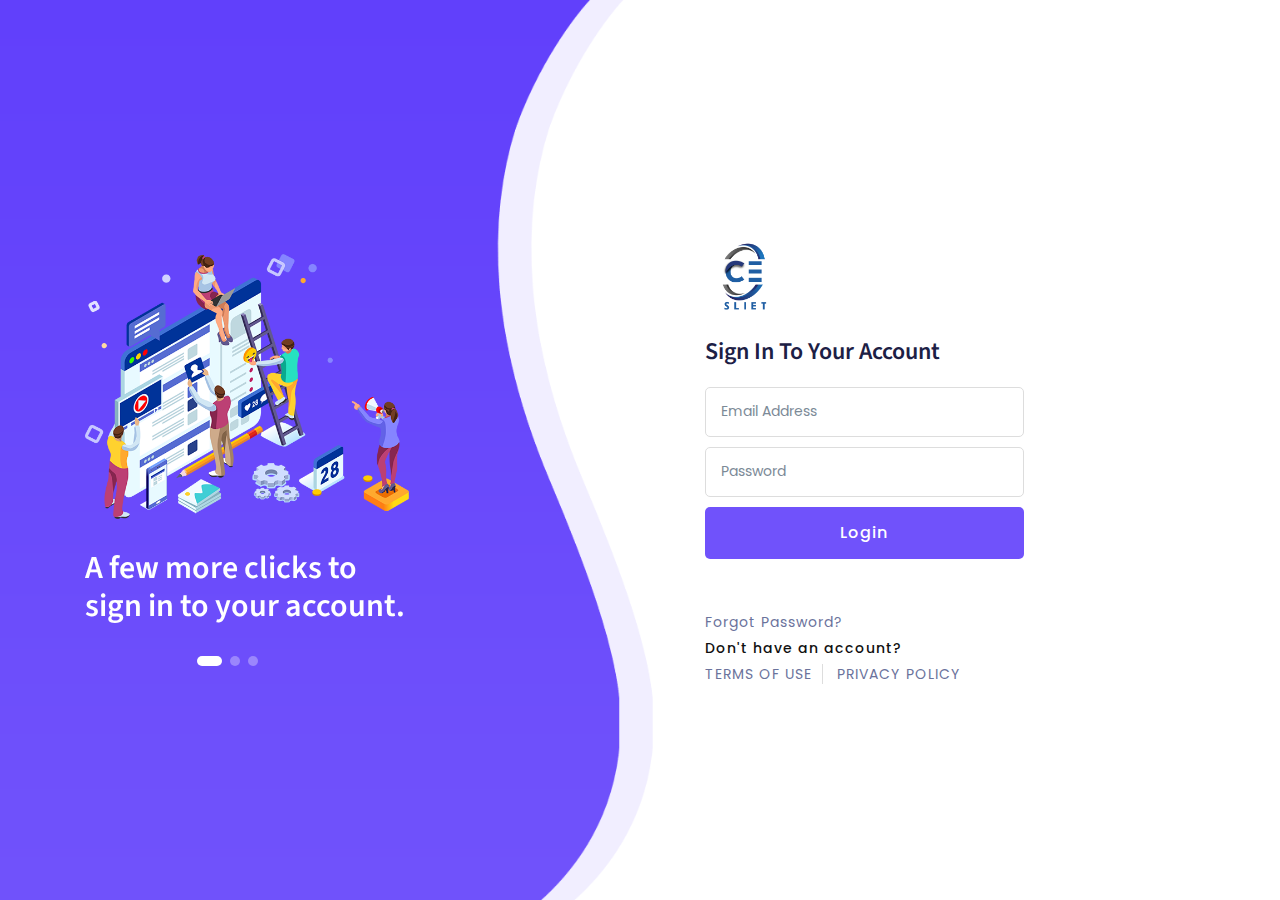
<file: login.html>
<html lang="en-US">
   <head>
      <meta http-equiv="Content-Type" content="text/html; charset=UTF-8">
      <meta name="viewport" content="width=device-width, initial-scale=1">
      <meta http-equiv="X-UA-Compatible" content="IE=edge">
      <meta name="description" content="Robofume - Machine Learning & AI Startups HTML5 Template from Themescare">
      <meta name="keyword" content="robotics, AI, IOT, machine learning, Big Data, Startups">
      <meta name="author" content="Themescare">
      <!-- Title -->
      <title>SLIET-COE: Login</title>
      <!-- Favicon -->
      <link rel="icon" type="image/png" sizes="32x32" href="assets/img/favicon/favicon-32x32.png">
      <!--Bootstrap css-->
      <link rel="stylesheet" href="assets/css/bootstrap.css">
      <!--Font Awesome css-->
      <link rel="stylesheet" href="assets/css/font-awesome.min.css">
      <!-- Flaticon CSS -->
      <link rel="stylesheet" href="assets/flaticon/flaticon.css">
      <!--Magnific css-->
      <link rel="stylesheet" href="assets/css/magnific-popup.css">
      <!--Owl-Carousel css-->
      <link rel="stylesheet" href="assets/css/owl.carousel.min.css">
      <link rel="stylesheet" href="assets/css/owl.theme.default.min.css">
      <!--Animate css-->
      <link rel="stylesheet" href="assets/css/animate.min.css">
      <!--Site Main Style css-->
      <link rel="stylesheet" href="assets/css/style.css">
      <!--Responsive css-->
      <link rel="stylesheet" href="assets/css/responsive.css">
   </head>
   <body class="login">
       
       
      <!-- Start Preloader -->
      <div id="preloader">
         <div class="preload-content">
            <div id="dream-load"></div>
         </div>
      </div>
      <!-- End Preloader -->
       
       
      <!-- Login Start -->
      <section class="login-section">
         <div class="container">
            <div class="row align-items-center">
               <div class="col-lg-6" >
                  <div class="login-left">
                     <div class="login-text owl-carousel">
                        <div class="login-slide-item">
                           <img class=" wow fadeInLeft" data-wow-duration="1s" data-wow-delay="0.2s" src="assets/img/login-image-2.png" alt="login image" />
                           <h2 class=" wow fadeInLeft" data-wow-duration="1s" data-wow-delay="0.3s">A few more clicks to <br>sign in to your account. </h2>
                        </div>
                        <div class="login-slide-item">
                           <img class=" wow fadeInLeft" data-wow-duration="1s" data-wow-delay="0.2s" src="assets/img/login-image-3.png" alt="login image" />
                           <h2 class=" wow fadeInLeft" data-wow-duration="1s" data-wow-delay="0.3s">A few more clicks to <br>sign in to your account. </h2>
                        </div>
                        <div class="login-slide-item">
                           <img class=" wow fadeInLeft" data-wow-duration="1s" data-wow-delay="0.2s" src="assets/img/login-image-2.png" alt="login image" />
                           <h2 class=" wow fadeInLeft" data-wow-duration="1s" data-wow-delay="0.3s">A few more clicks to <br>sign in to your account. </h2>
                        </div>
                     </div>
                  </div>
               </div>
               <div class="col-lg-6">
                  <div class="login-right">
                     <div class="login-logo pt-4 wow fadeInRight" data-wow-duration="1s" data-wow-delay="0.2s">
                        <a href="index.html"><img src="assets/img/sliet bototom SLIET.png" style="width:80px;"
                           alt="logo"></a>
                     </div>
                     <div class="login-form">
                        <h3 class=" wow fadeInRight" data-wow-duration="1s" data-wow-delay="0.3s">sign in to your account</h3>
                        <form>
                           <p class=" wow fadeInRight" data-wow-duration="1s" data-wow-delay="0.4s">
                              <input type="email" placeholder="Email Address" />
                           </p>
                           <p class=" wow fadeInRight" data-wow-duration="1s" data-wow-delay="0.5s">
                              <input type="password" placeholder="Password" />
                           </p>
                           <p class=" wow fadeInRight" data-wow-duration="1s" data-wow-delay="0.6s">
                              <button type="submit">login</button>
                           </p>
                        </form>
                        <div class="login-action wow fadeInRight" data-wow-duration="1s" data-wow-delay="0.7s">
                           <p><a href="#">Forgot Password?</a></p>
                           <p><a href="register.html">Don't have an account?</a></p>
                        </div>
                        <div class="login-policy wow fadeInRight" data-wow-duration="1s" data-wow-delay="0.8s">
                           <p><a href="#">Terms of use</a></p>
                           <p><a href="#">Privacy Policy</a></p>
                        </div>
                     </div>
                  </div>
               </div>
            </div>
         </div>
      </section>
      <!-- Login End -->
       
       
      <!--Jquery js-->
      <script src="assets/js/jquery.min.js"></script>
      <!-- Popper JS -->
      <script src="assets/js/popper.min.js"></script>
      <!--Bootstrap js-->
      <script src="assets/js/bootstrap.min.js"></script>
      <!--Owl-Carousel js-->
      <script src="assets/js/owl.carousel.min.js"></script>
      <!-- Slicknav Js -->
      <script src="assets/js/jquery.slicknav.min.js"></script>
      <!--Magnific js-->
      <script src="assets/js/jquery.magnific-popup.min.js"></script>
      <!-- Counter JS -->
      <script src="assets/js/jquery.counterup.min.js"></script>
      <!-- Way Points JS -->
      <script src="assets/js/waypoints-min.js"></script>
      <!--Wow js-->
      <script src="assets/js/wow.min.js"></script>
      <!--Main js-->
      <script src="assets/js/main.js"></script>
   </body>
</html>
</file>
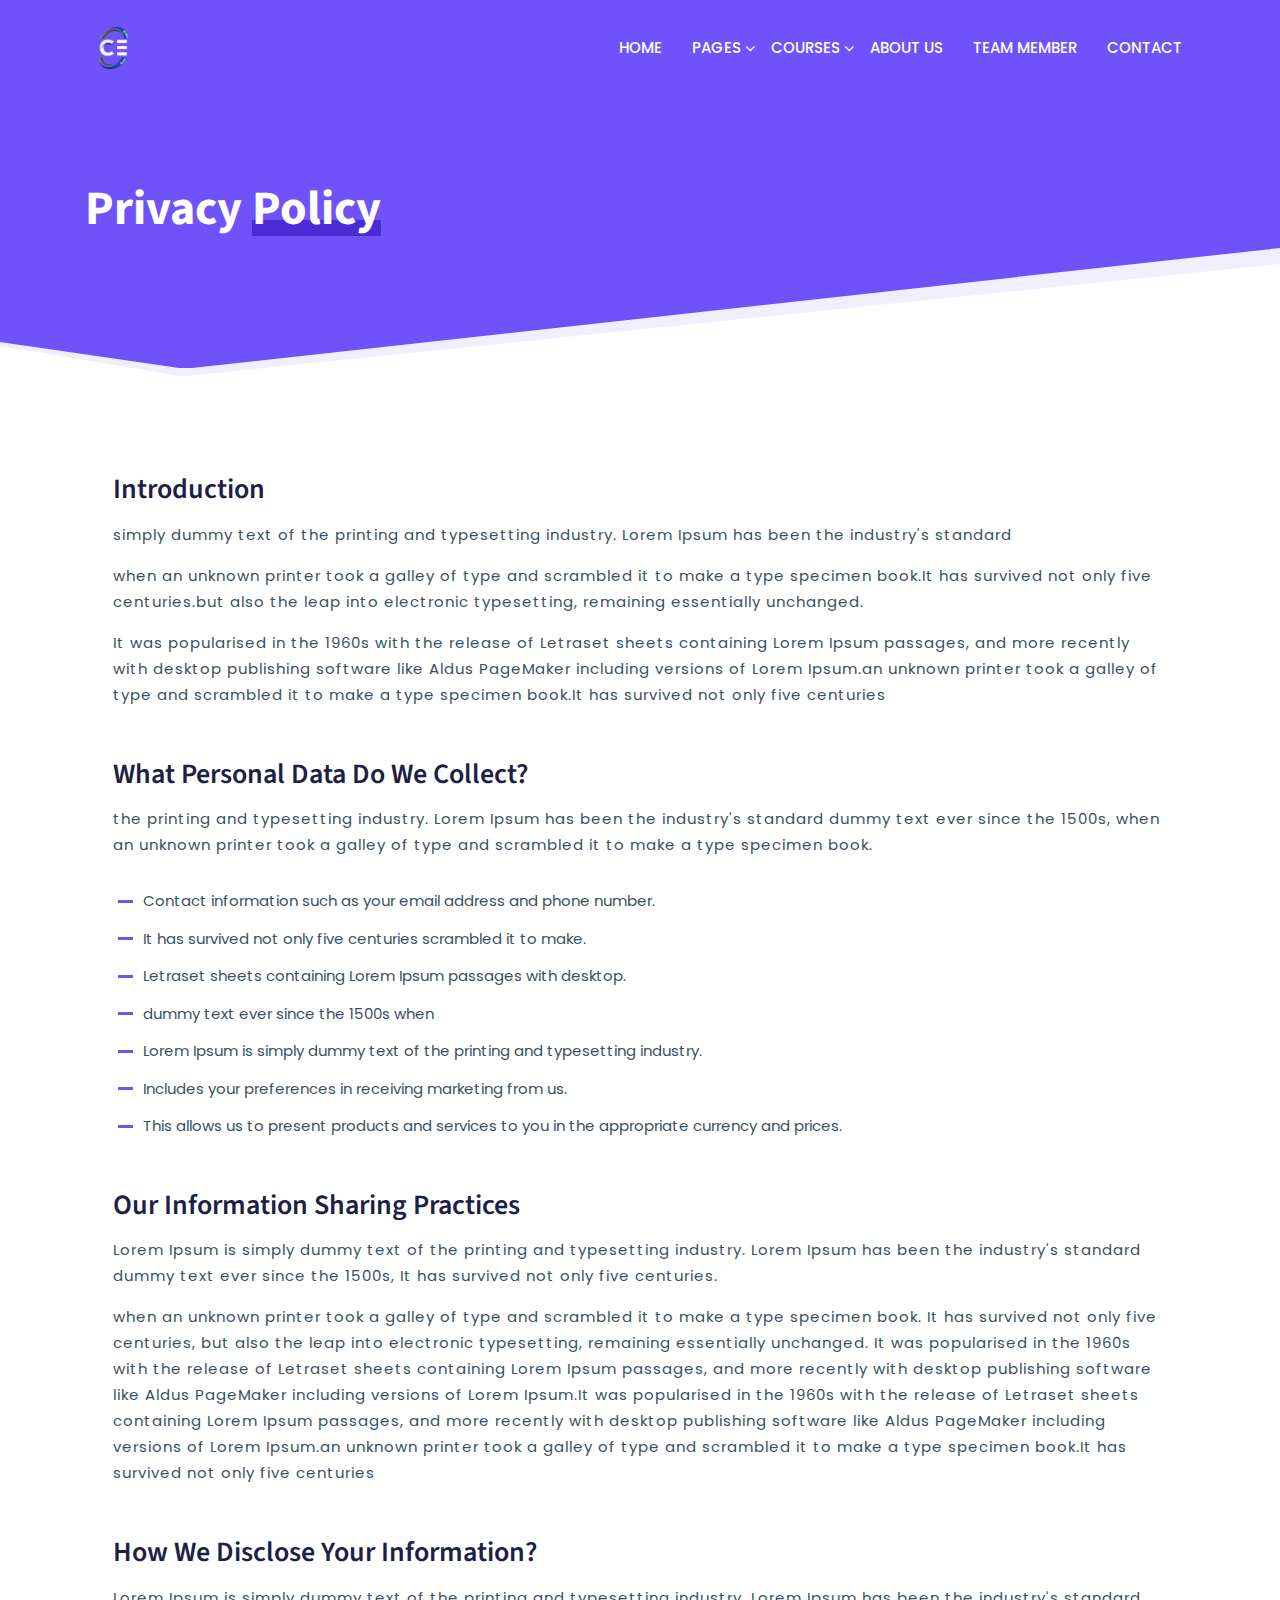
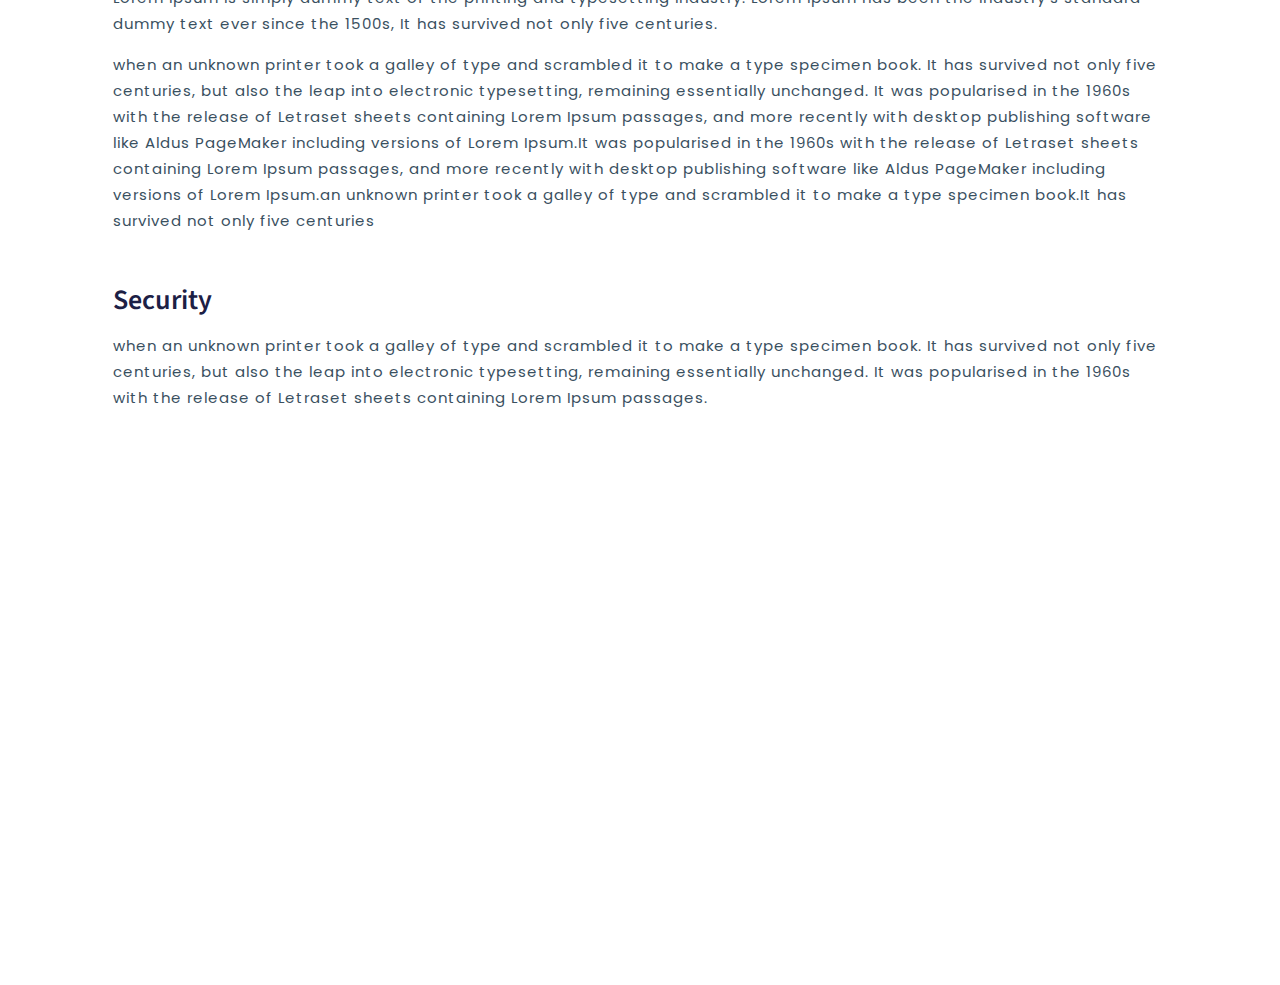
<file: policy.html>
<!DOCTYPE html>
<html lang="en-US">

<head>
    <meta http-equiv="Content-Type" content="text/html; charset=UTF-8">
    <meta name="viewport" content="width=device-width, initial-scale=1">
    <meta http-equiv="X-UA-Compatible" content="IE=edge">
    <meta name="description" content="Robofume - Machine Learning & AI Startups HTML5 Template from Themescare">
    <meta name="keyword" content="robotics, AI, IOT, machine learning, Big Data, Startups">
    <meta name="author" content="Themescare">
    <!-- Title -->
    <title>SLIET-COE: Our Policy</title>
    <!-- Favicon -->
    <link rel="icon" type="image/png" sizes="32x32" href="assets/img/favicon/favicon-32x32.png">
    <!--Bootstrap css-->
    <link rel="stylesheet" href="assets/css/bootstrap.css">
    <!--Font Awesome css-->
    <link rel="stylesheet" href="assets/css/font-awesome.min.css">
    <!-- Flaticon CSS -->
    <link rel="stylesheet" href="assets/flaticon/flaticon.css">
    <!--Magnific css-->
    <link rel="stylesheet" href="assets/css/magnific-popup.css">
    <!--Owl-Carousel css-->
    <link rel="stylesheet" href="assets/css/owl.carousel.min.css">
    <link rel="stylesheet" href="assets/css/owl.theme.default.min.css">
    <!--Animate css-->
    <link rel="stylesheet" href="assets/css/animate.min.css">
    <!-- slicknav cdd -->
    <link rel="stylesheet" href="assets/css/slicknav.min.css">
    <!--Site Main Style css-->
    <link rel="stylesheet" href="assets/css/style.css">
    <!--Responsive css-->
    <link rel="stylesheet" href="assets/css/responsive.css">
</head>

<body>


    <!-- Start Preloader -->
    <div id="preloader">
        <div class="preload-content">
            <div id="dream-load"></div>
        </div>
    </div>
    <!-- End Preloader -->


    <!--Header Section Start-->
    <header class="header-area animated">
      <div class="container">
          <div class="row">
              <div class="col-lg-12 d-flex align-items-center justify-content-between">
                <div class="logo-area scroll-hide-logo">
                    <a href="index.html">
                       <img src="assets/img/CE white.png" style="width:60px;"
                             alt="logo">
                    </a>
                 </div>
                 <div class="logo-area scroll-show-logo">
                    <a href="index.html"><img src="assets/img/sliet side SLIET.png" style="width:60px;"
                    alt="logo"></a>
                 </div>
                  <div class="menu-area d-flex justify-content-end align-items-center">
                      <div class="mobile-menu"></div>
                      <div class="main-menu">
                          <nav class="menu-box">
                              <ul class="nav-menu" id="mobile-menu">
                                  <li><a href="index.html">Home</a></li>
                                  <li class="dropdown">
                                      <a href="javascript:;">Pages</a>
                                      <ul>

                                          <li><a href="policy.html">Privacy Policy</a></li>
                                          <li><a href="login.html">Login</a></li>
                                          <li><a href="register.html">Register</a></li>
                                      </ul>
                                  </li>
                                  <li class="dropdown">
                                      <a href="javascript:;">Courses</a>
                                      <ul>
                                          <li><a href="courses.html">Courses</a></li>
                                          <li><a href="single-course.html">Single Course</a></li>
                                      </ul>
                                  </li>
                                  <li><a href="about.html">About Us</a></li>
                                  <li><a href="team.html">Team Member</a></li>
                                  <li><a href="contact.html">Contact</a></li>
                              </ul>
                          </nav>
                      </div>
                      
                  </div>
              </div>
          </div>
      </div>
  </header>
    <!--Header Section End-->
    
    <!-- Breadcump Section Start -->
    <section class="breadcrumb-area">
        <div class="breadcrumb-shape"></div>
        <div class="container">
           <div class="row">
              <div class="col-lg-12">
                 <div class="breadcrumb-inn">
                    <div class="section-title wow fadeInUp" data-wow-duration="1s" data-wow-delay="0.3s" style="visibility: visible; animation-duration: 1s; animation-delay: 0.3s; animation-name: fadeInUp;">
                       <h2>Privacy <span> Policy</span></h2>
                    </div>
                 </div>
              </div>
           </div>
        </div>
     </section>

    <!-- Breadcrump SectionEnds -->

<!-- Privacy Section Start -->
<section class="privacy-section section_t_50 section_b_100">
    <div class="container">
       <div class="row">
          <div class="col-lg-12">
             <div class="privacy-inn">
                <div class="privacy-block">
                   <h3>Introduction</h3>
                   <p>simply dummy text of the printing and typesetting industry. Lorem Ipsum has been the industry's standard</p>
                   <p>when an unknown printer took a galley of type and scrambled it to make a type specimen book.It has survived not only five centuries.but also the leap into electronic typesetting, remaining essentially unchanged.</p>
                   <p>It was popularised in the 1960s with the release of Letraset sheets containing Lorem Ipsum passages, and more recently with desktop publishing software like Aldus PageMaker including versions of Lorem Ipsum.an unknown printer took a galley of type and scrambled it to make a type specimen book.It has survived not only five centuries</p>
                </div>
                <div class="privacy-block">
                   <h3>What personal data do we collect? </h3>
                   <p>the printing and typesetting industry. Lorem Ipsum has been the industry's standard dummy text ever since the 1500s, when an unknown printer took a galley of type and scrambled it to make a type specimen book.</p>
                   <ul>
                      <li>Contact information such as your email address and phone number.</li>
                      <li>It has survived not only five centuries scrambled it to make.</li>
                      <li>Letraset sheets containing Lorem Ipsum passages with desktop. </li>
                      <li>dummy text ever since the 1500s when </li>
                      <li>Lorem Ipsum is simply dummy text of the printing and typesetting industry. </li>
                      <li>Includes your preferences in receiving marketing from us. </li>
                      <li>This allows us to present products and services to you in the appropriate currency and prices. </li>
                   </ul>
                </div>
                <div class="privacy-block">
                   <h3>Our Information Sharing Practices </h3>
                   <p>Lorem Ipsum is simply dummy text of the printing and typesetting industry. Lorem Ipsum has been the industry's standard dummy text ever since the 1500s, It has survived not only five centuries.</p>
                   <p>when an unknown printer took a galley of type and scrambled it to make a type specimen book. It has survived not only five centuries, but also the leap into electronic typesetting, remaining essentially unchanged. It was popularised in the 1960s with the release of Letraset sheets containing Lorem Ipsum passages, and more recently with desktop publishing software like Aldus PageMaker including versions of Lorem Ipsum.It was popularised in the 1960s with the release of Letraset sheets containing Lorem Ipsum passages, and more recently with desktop publishing software like Aldus PageMaker including versions of Lorem Ipsum.an unknown printer took a galley of type and scrambled it to make a type specimen book.It has survived not only five centuries</p>
                </div>
                <div class="privacy-block">
                   <h3>How we Disclose Your Information? </h3>
                   <p>Lorem Ipsum is simply dummy text of the printing and typesetting industry. Lorem Ipsum has been the industry's standard dummy text ever since the 1500s, It has survived not only five centuries.</p>
                   <p>when an unknown printer took a galley of type and scrambled it to make a type specimen book. It has survived not only five centuries, but also the leap into electronic typesetting, remaining essentially unchanged. It was popularised in the 1960s with the release of Letraset sheets containing Lorem Ipsum passages, and more recently with desktop publishing software like Aldus PageMaker including versions of Lorem Ipsum.It was popularised in the 1960s with the release of Letraset sheets containing Lorem Ipsum passages, and more recently with desktop publishing software like Aldus PageMaker including versions of Lorem Ipsum.an unknown printer took a galley of type and scrambled it to make a type specimen book.It has survived not only five centuries</p>
                </div>
                <div class="privacy-block">
                   <h3>Security </h3>
                   <p>when an unknown printer took a galley of type and scrambled it to make a type specimen book. It has survived not only five centuries, but also the leap into electronic typesetting, remaining essentially unchanged. It was popularised in the 1960s with the release of Letraset sheets containing Lorem Ipsum passages.</p>
                </div>
             </div>
          </div>
       </div>
    </div>
 </section>
 <!-- Privacy Section Ends -->
    


<!-- Footer Section Start -->
<footer class="footer-section">
    <!-- Footer Top Start -->
    <div class="footer-top">
        <div class="container">
            <div class="row">
                <div class="col-lg-3 col-md-6">
                    <div class="single-footer wow fadeInLeft" data-wow-duration="1s" data-wow-delay="0.3s">
                        <div class="footer-logo">
                            <a href="index.html"><img src="assets/img/unnamed.jpg" style="width:100px;"
                                alt="logo"></a>
                        </div>
                        <p>Sant Longowal Institute of Engineering and Technology(SLIET)
                            <br>
                             </p>
                        <ul class="footer-social">
                            <li><a href="#" class="tw"><i class="fa fa-twitter"></i></a></li>
                            <li><a href="#" class="fb"><i class="fa fa-facebook"></i></a></li>
                            <li><a href="#" class="gp"><i class="fa fa-google-plus"></i></a></li>
                            <li><a href="#" class="pin"><i class="fa fa-pinterest"></i></a></li>
                            <li><a href="#" class="ln"><i class="fa fa-linkedin"></i></a></li>
                        </ul>
                    </div>
                </div>
                <div class="col-lg-3 col-md-6">
                    <div class="single-footer wow fadeInLeft" data-wow-duration="1s" data-wow-delay="0.3s">
                        <div class="footer-logo">
                            <a href="index.html"><img src="assets/img/sliet bototom SLIET.png" style="width:100px;"
                                alt="logo"></a>
                        </div>
                        <p>Center of Excellence (CoE) will be a center
                            of training &research,
                            at SLIET.
                             </p>
                        <ul class="footer-social">
                            <li><a href="#" class="tw"><i class="fa fa-twitter"></i></a></li>
                            <li><a href="#" class="fb"><i class="fa fa-facebook"></i></a></li>
                            <li><a href="#" class="gp"><i class="fa fa-google-plus"></i></a></li>
                            <li><a href="#" class="pin"><i class="fa fa-pinterest"></i></a></li>
                            <li><a href="#" class="ln"><i class="fa fa-linkedin"></i></a></li>
                        </ul>
                    </div>
                </div>
                <div class="col-lg-3 col-md-6">
                   
                        
                            <div class="single-footer wow fadeInLeft" data-wow-duration="1s" data-wow-delay="0.4s">
                                <h3>Courses</h3>
                                <ul>
                                    <li><a href="#">Python </a></li>
                                    <li><a href="#">Data Science </a></li>
                                    <li><a href="#">MachineLearning</a></li>
                                    <li><a href="#">Artificial Intelligence </a></li>
                                    <li><a href="#">Internet of Things </a></li>
                                    <li><a href="#">Ethical Hacking </a></li>
                                </ul>
                            </div>
                      
                        
                   
                </div>
                <div class="col-lg-3 col-md-6">
                    <div class="single-footer wow fadeInLeft" data-wow-duration="1s" data-wow-delay="0.6s">
                        <h3>Contact Us</h3>
                        <ul class="footer-contact-info">
                            <li>3407 Wilkinson Court, Denver Colorado 33901</li>
                            <li><span>Email:</span> <a href="mailto:hello@example.com">hello@example.com</a></li>
                            <li><span>Phone:</span> <a href="tel:+44587154756">+44 587 154756</a></li>
                            <li><span>Fax:</span> <a href="tel:+557854578964">+55 785 4578964</a></li>
                        </ul>
                    </div>
                </div>
            </div>
        </div>
    </div>
    <!-- Footer Top End -->

    <!-- Footer Bottom Start -->
    <div class="footer-bottom">
        <div class="container">
            <div class="row">
                <div class="col-lg-12">
                    <div class="copyright wow fadeIn" data-wow-duration="1s" data-wow-delay="0.3s">
                        <p>&copy; 2021 copywrite by- <span>Sliet-coe</span></p>
                    </div>
                </div>
            </div>
        </div>
    </div>
    <!-- Footer Bottom End -->
</footer>
        <!-- Footer Section Ends -->
         
    <!--Jquery js-->
    <script src="assets/js/jquery.min.js"></script>
    <!-- Popper JS -->
    <script src="assets/js/popper.min.js"></script>
    <!--Bootstrap js-->
    <script src="assets/js/bootstrap.min.js"></script>
    <!--Owl-Carousel js-->
    <script src="assets/js/owl.carousel.min.js"></script>
    <!-- Slicknav Js -->
    <script src="assets/js/jquery.slicknav.min.js"></script>
    <!--Magnific js-->
    <script src="assets/js/jquery.magnific-popup.min.js"></script>
    <!-- Counter JS -->
    <script src="assets/js/jquery.counterup.min.js"></script>
    <!-- Way Points JS -->
    <script src="assets/js/waypoints-min.js"></script>
    <!--Wow js-->
    <script src="assets/js/wow.min.js"></script>
    <!--Main js-->
    <script src="assets/js/main.js"></script>
</body>

</html>
</file>
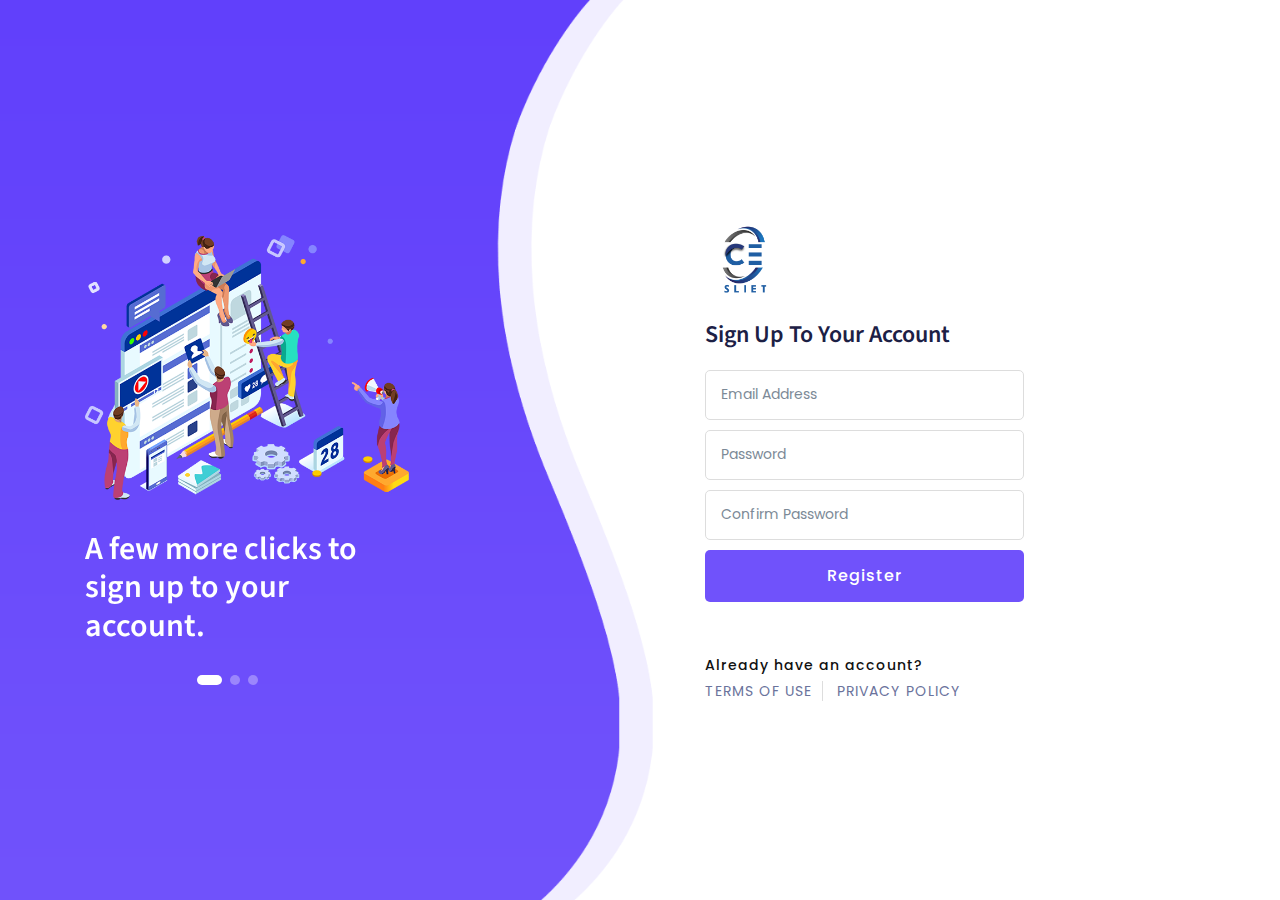
<file: register.html>
<html lang="en-US">
   <head>
      <meta http-equiv="Content-Type" content="text/html; charset=UTF-8">
      <meta name="viewport" content="width=device-width, initial-scale=1">
      <meta http-equiv="X-UA-Compatible" content="IE=edge">
      <meta name="description" content="Robofume - Machine Learning & AI Startups HTML5 Template from Themescare">
      <meta name="keyword" content="robotics, AI, IOT, machine learning, Big Data, Startups">
      <meta name="author" content="Themescare">
      <!-- Title -->
      <title>SLIET-COE: Register Page</title>
      <!-- Favicon -->
      <link rel="icon" type="image/png" sizes="32x32" href="assets/img/favicon/favicon-32x32.png">
      <!--Bootstrap css-->
      <link rel="stylesheet" href="assets/css/bootstrap.css">
      <!--Font Awesome css-->
      <link rel="stylesheet" href="assets/css/font-awesome.min.css">
      <!-- Flaticon CSS -->
      <link rel="stylesheet" href="assets/flaticon/flaticon.css">
      <!--Magnific css-->
      <link rel="stylesheet" href="assets/css/magnific-popup.css">
      <!--Owl-Carousel css-->
      <link rel="stylesheet" href="assets/css/owl.carousel.min.css">
      <link rel="stylesheet" href="assets/css/owl.theme.default.min.css">
      <!--Animate css-->
      <link rel="stylesheet" href="assets/css/animate.min.css">
      <!--Site Main Style css-->
      <link rel="stylesheet" href="assets/css/style.css">
      <!--Responsive css-->
      <link rel="stylesheet" href="assets/css/responsive.css">
   </head>
   <body class="login">
       
       
      <!-- Start Preloader -->
      <div id="preloader">
         <div class="preload-content">
            <div id="dream-load"></div>
         </div>
      </div>
      <!-- End Preloader -->
       
       
      <!-- Login Start -->
      <section class="login-section">
         <div class="container">
            <div class="row align-items-center">
               <div class="col-lg-6">
                  <div class="login-left">
                     <div class="login-text owl-carousel">
                        <div class="login-slide-item">
                           <img class=" wow fadeInLeft" data-wow-duration="1s" data-wow-delay="0.2s" src="assets/img/login-image-2.png" alt="login image" />
                           <h2 class=" wow fadeInLeft" data-wow-duration="1s" data-wow-delay="0.3s">A few more clicks to <br>sign up to your account. </h2>
                        </div>
                        <div class="login-slide-item">
                           <img class=" wow fadeInLeft" data-wow-duration="1s" data-wow-delay="0.2s" src="assets/img/login-image-3.png" alt="login image" />
                           <h2 class=" wow fadeInLeft" data-wow-duration="1s" data-wow-delay="0.3s">A few more clicks to <br>sign up to your account. </h2>
                        </div>
                        <div class="login-slide-item">
                           <img class=" wow fadeInLeft" data-wow-duration="1s" data-wow-delay="0.2s" src="assets/img/login-image-2.png" alt="login image" />
                           <h2 class=" wow fadeInLeft" data-wow-duration="1s" data-wow-delay="0.3s">A few more clicks to <br>sign up to your account. </h2>
                        </div>
                     </div>
                  </div>
               </div>
               <div class="col-lg-6">
                  <div class="login-right">
                     <div class="login-logo pt-4 wow fadeInRight" data-wow-duration="1s" data-wow-delay="0.2s">
                        <a href="index.html"><img src="assets/img/sliet bototom SLIET.png" style="width:80px;"
                           alt="logo"></a>
                     </div>
                     <div class="login-form">
                        <h3 class=" wow fadeInRight" data-wow-duration="1s" data-wow-delay="0.3s">sign up to your account</h3>
                        <form>
                           <p class=" wow fadeInRight" data-wow-duration="1s" data-wow-delay="0.4s">
                              <input type="email" placeholder="Email Address" />
                           </p>
                           <p class=" wow fadeInRight" data-wow-duration="1s" data-wow-delay="0.5s">
                              <input type="password" placeholder="Password" />
                           </p>
                           <p class=" wow fadeInRight" data-wow-duration="1s" data-wow-delay="0.6s">
                              <input type="password" placeholder="Confirm Password" />
                           </p>
                           <!-- <p class="custom-checkbox wow fadeInRight" data-wow-duration="1s" data-wow-delay="0.7s">
                              <input id="agree" type="checkbox" name="type5">
                              <label for="agree">I agree to the <a href="#">Privacy Policy</a></label>
                              <span class="checkbox"></span>
                           </p> -->
                           <p class=" wow fadeInRight" data-wow-duration="1s" data-wow-delay="0.8s">
                              <button type="submit">Register</button>
                           </p>
                        </form>
                        <div class="login-action wow fadeInRight" data-wow-duration="1s" data-wow-delay="0.9s">
                           <p><a href="login.html">Already have an account?</a></p>
                        </div>
                        <div class="login-policy wow fadeInRight" data-wow-duration="1s" data-wow-delay="1s">
                           <p><a href="#">Terms of use</a></p>
                           <p><a href="#">Privacy Policy</a></p>
                        </div>
                     </div>
                  </div>
               </div>
            </div>
         </div>
      </section>
      <!-- Login End -->
       
       
      <!--Jquery js-->
      <script src="assets/js/jquery.min.js"></script>
      <!-- Popper JS -->
      <script src="assets/js/popper.min.js"></script>
      <!--Bootstrap js-->
      <script src="assets/js/bootstrap.min.js"></script>
      <!--Owl-Carousel js-->
      <script src="assets/js/owl.carousel.min.js"></script>
      <!-- Slicknav Js -->
      <script src="assets/js/jquery.slicknav.min.js"></script>
      <!--Magnific js-->
      <script src="assets/js/jquery.magnific-popup.min.js"></script>
      <!-- Counter JS -->
      <script src="assets/js/jquery.counterup.min.js"></script>
      <!-- Way Points JS -->
      <script src="assets/js/waypoints-min.js"></script>
      <!--Wow js-->
      <script src="assets/js/wow.min.js"></script>
      <!--Main js-->
      <script src="assets/js/main.js"></script>
   </body>
</html>
</file>
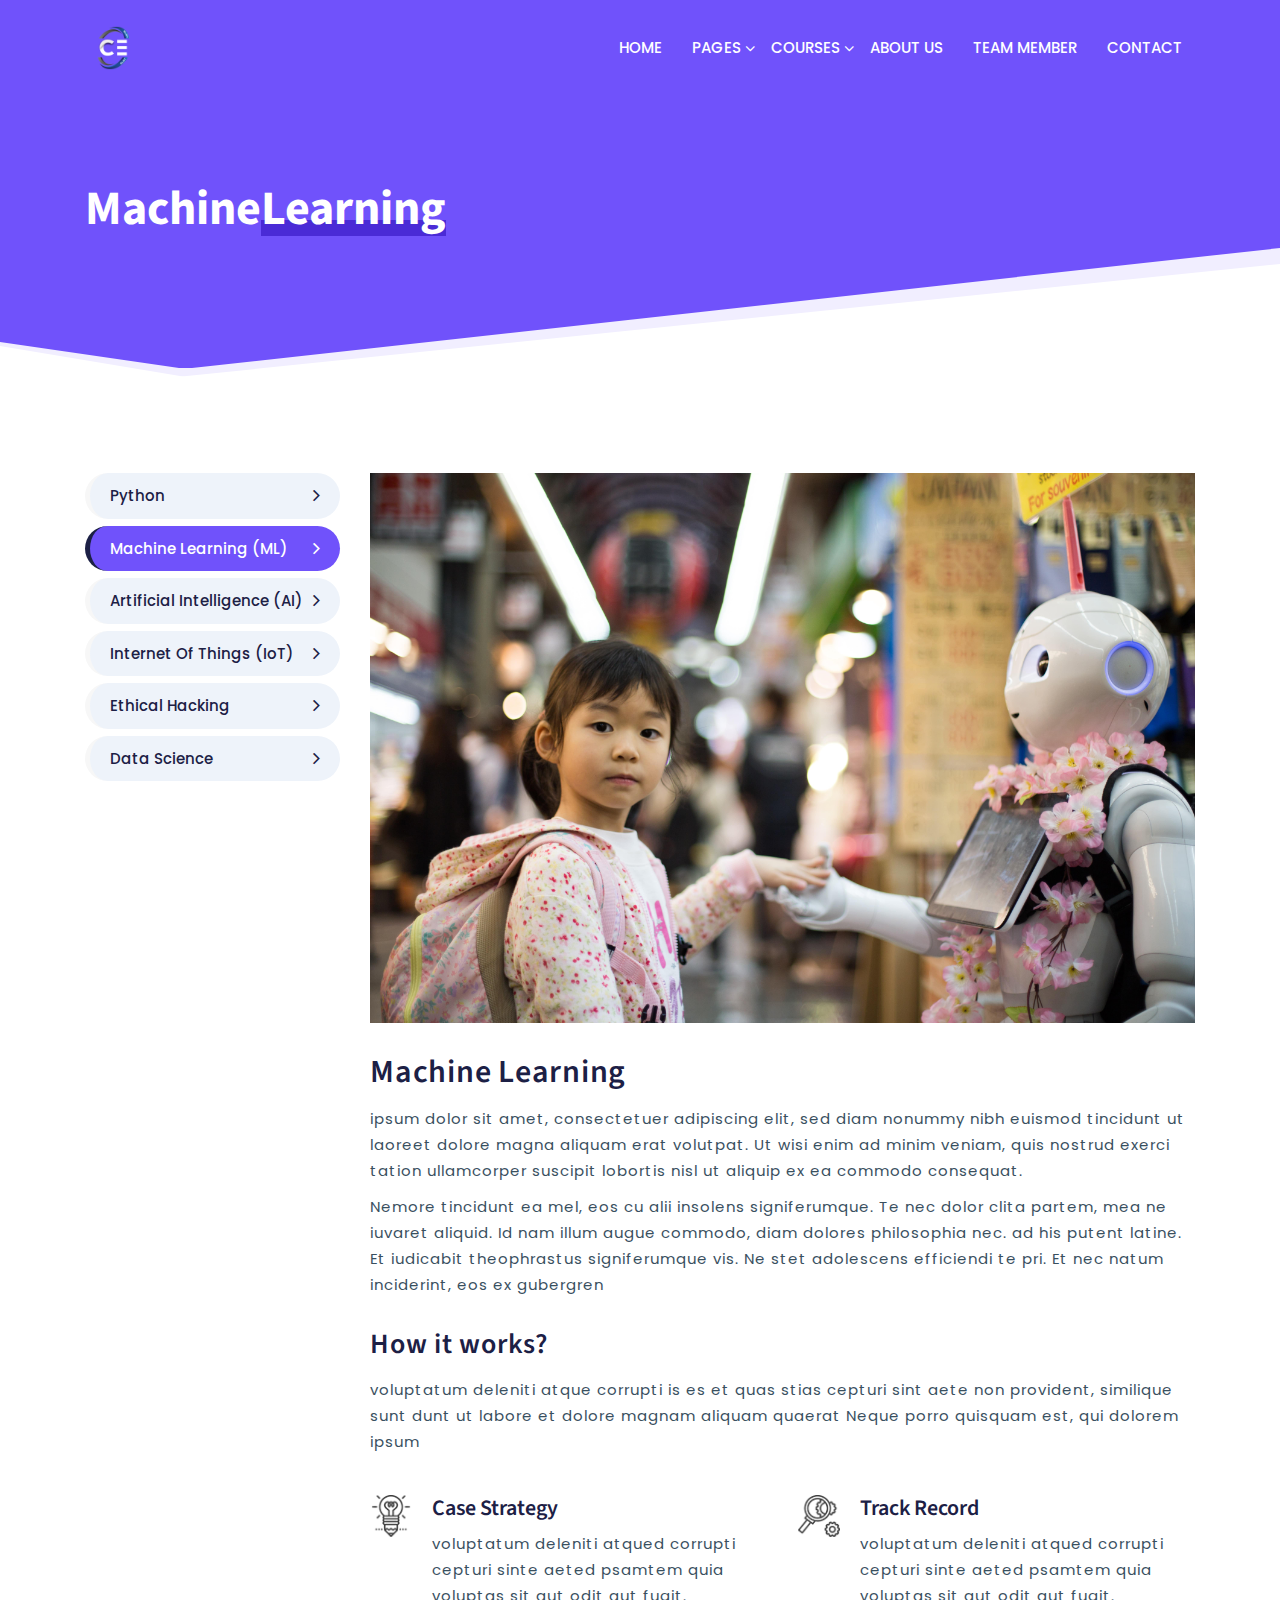
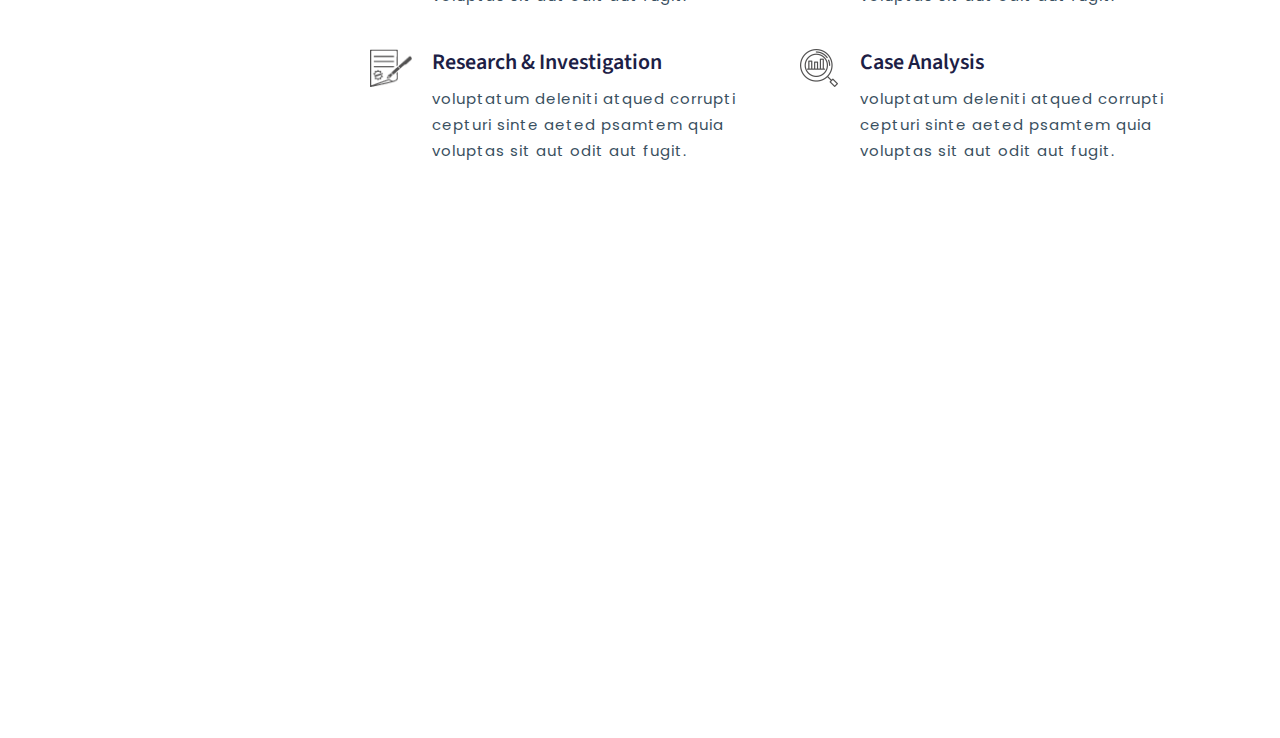
<file: single-course.html>
<!DOCTYPE html>
<html lang="en-US">

<head>
    <meta http-equiv="Content-Type" content="text/html; charset=UTF-8">
    <meta name="viewport" content="width=device-width, initial-scale=1">
    <meta http-equiv="X-UA-Compatible" content="IE=edge">
    <meta name="description" content="Robofume - Machine Learning & AI Startups HTML5 Template from Themescare">
    <meta name="keyword" content="robotics, AI, IOT, machine learning, Big Data, Startups">
    <meta name="author" content="Themescare">
    <!-- Title -->
    <title>SLIET-Center of Excellence: Single Course Page</title>
    <!-- Favicon -->
    <link rel="icon" type="image/png" sizes="32x32" href="assets/img/favicon/favicon-32x32.png">
    <!--Bootstrap css-->
    <link rel="stylesheet" href="assets/css/bootstrap.css">
    <!--Font Awesome css-->
    <link rel="stylesheet" href="assets/css/font-awesome.min.css">
    <!-- Flaticon CSS -->
    <link rel="stylesheet" href="assets/flaticon/flaticon.css">
    <!--Magnific css-->
    <link rel="stylesheet" href="assets/css/magnific-popup.css">
    <!--Owl-Carousel css-->
    <link rel="stylesheet" href="assets/css/owl.carousel.min.css">
    <link rel="stylesheet" href="assets/css/owl.theme.default.min.css">
    <!--Animate css-->
    <link rel="stylesheet" href="assets/css/animate.min.css">
    <!-- slicknav cdd -->
    <link rel="stylesheet" href="assets/css/slicknav.min.css">
    <!--Site Main Style css-->
    <link rel="stylesheet" href="assets/css/style.css">
    <!--Responsive css-->
    <link rel="stylesheet" href="assets/css/responsive.css">
</head>

<body>


    <!-- Start Preloader -->
    <div id="preloader">
        <div class="preload-content">
            <div id="dream-load"></div>
        </div>
    </div>
    <!-- End Preloader -->


    <!--Header Section Start-->
    <header class="header-area animated">
      <div class="container">
          <div class="row">
              <div class="col-lg-12 d-flex align-items-center justify-content-between">
               <div class="logo-area scroll-hide-logo">
                  <a href="index.html">
                     <img src="assets/img/CE white.png" style="width:60px;"
                           alt="logo">
                  </a>
               </div>
               <div class="logo-area scroll-show-logo">
                  <a href="index.html"><img src="assets/img/sliet side SLIET.png" style="width:60px;"
                  alt="logo"></a>
               </div>
                  <div class="menu-area d-flex justify-content-end align-items-center">
                      <div class="mobile-menu"></div>
                      <div class="main-menu">
                          <nav class="menu-box">
                              <ul class="nav-menu" id="mobile-menu">
                                  <li><a href="index.html">Home</a></li>
                                  <li class="dropdown">
                                      <a href="javascript:;">Pages</a>
                                      <ul>

                                          <li><a href="policy.html">Privacy Policy</a></li>
                                          <li><a href="login.html">Login</a></li>
                                          <li><a href="register.html">Register</a></li>
                                      </ul>
                                  </li>
                                  <li class="dropdown">
                                      <a href="javascript:;">Courses</a>
                                      <ul>
                                          <li><a href="courses.html">Courses</a></li>
                                          <li><a href="single-course.html">Single Course</a></li>
                                      </ul>
                                  </li>
                                  <li><a href="about.html">About Us</a></li>
                                  <li><a href="team.html">Team Member</a></li>
                                  <li><a href="contact.html">Contact</a></li>
                              </ul>
                          </nav>
                      </div>
                      
                  </div>
              </div>
          </div>
      </div>
  </header>
    <!--Header Section End-->
    
     
    <section class="breadcrumb-area">
        <div class="breadcrumb-shape"></div>
        <div class="container">
           <div class="row">
              <div class="col-lg-12">
                 <div class="breadcrumb-inn">
                    <div class="section-title wow fadeInUp" data-wow-duration="1s" data-wow-delay="0.3s" style="visibility: visible; animation-duration: 1s; animation-delay: 0.3s; animation-name: fadeInUp;">
                       <h2>Machine<span>Learning</span></h2>
                    </div>
                 </div>
              </div>
           </div>
        </div>
     </section>


     <section class="service-details section_100">
      <div class="container">
         <div class="row">
            <div class="col-lg-3">
               <div class="single-service-left">
                  <!-- Start Widget -->
                  <div class="single-service-left-widget">
                     <ul>
                        <li>
                           <a href="javascript:;">
                           Python
                           <i class="fa fa-angle-right"></i>
                           </a>
                        </li>
                        <li class="active">
                           <a href="javascript:;">
                           Machine Learning (ML)
                           <i class="fa fa-angle-right"></i>
                           </a>
                        </li>
                        <li>
                           <a href="javascript:;">
                           Artificial Intelligence (AI)
                           <i class="fa fa-angle-right"></i>
                           </a>
                        </li>
                        <li>
                           <a href="javascript:;">
                              Internet of things (IoT)
                           <i class="fa fa-angle-right"></i>
                           </a>
                        </li>
                        <li>
                           <a href="javascript:;">
                              Ethical Hacking
                           <i class="fa fa-angle-right"></i>
                           </a>
                        </li>
                        <li>
                           <a href="javascript:;">
                              Data Science
                           <i class="fa fa-angle-right"></i>
                           </a>
                        </li>
                     </ul>
                  </div>
                  <!-- End Widget -->
                   
   
                   
                  
               </div>
            </div>
            <div class="col-lg-9">
               <div class="service-details-inn">
                  <img src="assets/img/ml.jpg" alt="service">
                  <div class="service-details-text">
                     <h3>Machine Learning</h3>
                     <p>ipsum dolor sit amet, consectetuer adipiscing elit, sed diam nonummy nibh euismod tincidunt ut laoreet dolore magna aliquam erat volutpat. Ut wisi enim ad minim veniam, quis nostrud exerci tation ullamcorper suscipit lobortis nisl ut aliquip ex ea commodo consequat. </p>
                     <p>Nemore tincidunt ea mel, eos cu alii insolens signiferumque. Te nec dolor clita partem, mea ne iuvaret aliquid. Id nam illum augue commodo, diam dolores philosophia nec. ad his putent latine. Et iudicabit theophrastus signiferumque vis. Ne stet adolescens efficiendi te pri. Et nec natum inciderint, eos ex gubergren</p>
                  </div>
                  <div class="service-details-text">
                     <h4>How it works?</h4>
                     <p>voluptatum deleniti atque corrupti is es et quas stias cepturi sint aete non provident, similique sunt dunt ut labore et dolore magnam aliquam quaerat Neque porro quisquam est, qui dolorem ipsum</p>
                     <div class="service-works">
                        <div class="row">
                           <div class="col-md-6">
                              <div class="service-works-item">
                                 <div class="service-works-icon">
                                    <img src="assets/img/strategy.png" alt="How we work">
                                 </div>
                                 <div class="service-works-info">
                                    <h5>Case Strategy</h5>
                                    <p>voluptatum deleniti atqued corrupti cepturi
                                       sinte aeted psamtem quia voluptas sit aut odit aut fugit.
                                    </p>
                                 </div>
                              </div>
                           </div>
                           <div class="col-md-6">
                              <div class="service-works-item">
                                 <div class="service-works-icon">
                                    <img src="assets/img/track-record.png" alt="How we work">
                                 </div>
                                 <div class="service-works-info">
                                    <h5>Track Record</h5>
                                    <p>voluptatum deleniti atqued corrupti cepturi
                                       sinte aeted psamtem quia voluptas sit aut odit aut fugit.
                                    </p>
                                 </div>
                              </div>
                           </div>
                           <div class="col-md-6">
                              <div class="service-works-item">
                                 <div class="service-works-icon">
                                    <img src="assets/img/research.png" alt="How we work">
                                 </div>
                                 <div class="service-works-info">
                                    <h5>Research &amp; Investigation</h5>
                                    <p>voluptatum deleniti atqued corrupti cepturi
                                       sinte aeted psamtem quia voluptas sit aut odit aut fugit.
                                    </p>
                                 </div>
                              </div>
                           </div>
                           <div class="col-md-6">
                              <div class="service-works-item">
                                 <div class="service-works-icon">
                                    <img src="assets/img/analysis.png" alt="How we work">
                                 </div>
                                 <div class="service-works-info">
                                    <h5>Case Analysis</h5>
                                    <p>voluptatum deleniti atqued corrupti cepturi
                                       sinte aeted psamtem quia voluptas sit aut odit aut fugit.
                                    </p>
                                 </div>
                              </div>
                           </div>
                        </div>
                     </div>
                  </div>
               </div>
            </div>
         </div>
      </div>
   </section>


   <!-- Footer Section Start -->
   <footer class="footer-section">
      <!-- Footer Top Start -->
      <div class="footer-top">
          <div class="container">
              <div class="row">
                  <div class="col-lg-3 col-md-6">
                      <div class="single-footer wow fadeInLeft" data-wow-duration="1s" data-wow-delay="0.3s">
                          <div class="footer-logo">
                              <a href="index.html"><img src="assets/img/unnamed.jpg" style="width:100px;"
                                  alt="logo"></a>
                          </div>
                          <p>Sant Longowal Institute of Engineering and Technology(SLIET)
                              <br>
                               </p>
                          <ul class="footer-social">
                              <li><a href="#" class="tw"><i class="fa fa-twitter"></i></a></li>
                              <li><a href="#" class="fb"><i class="fa fa-facebook"></i></a></li>
                              <li><a href="#" class="gp"><i class="fa fa-google-plus"></i></a></li>
                              <li><a href="#" class="pin"><i class="fa fa-pinterest"></i></a></li>
                              <li><a href="#" class="ln"><i class="fa fa-linkedin"></i></a></li>
                          </ul>
                      </div>
                  </div>
                  <div class="col-lg-3 col-md-6">
                      <div class="single-footer wow fadeInLeft" data-wow-duration="1s" data-wow-delay="0.3s">
                          <div class="footer-logo">
                              <a href="index.html"><img src="assets/img/sliet bototom SLIET.png" style="width:100px;"
                                  alt="logo"></a>
                          </div>
                          <p>Center of Excellence (CoE) will be a center
                              of training &research,
                              at SLIET.
                               </p>
                          <ul class="footer-social">
                              <li><a href="#" class="tw"><i class="fa fa-twitter"></i></a></li>
                              <li><a href="#" class="fb"><i class="fa fa-facebook"></i></a></li>
                              <li><a href="#" class="gp"><i class="fa fa-google-plus"></i></a></li>
                              <li><a href="#" class="pin"><i class="fa fa-pinterest"></i></a></li>
                              <li><a href="#" class="ln"><i class="fa fa-linkedin"></i></a></li>
                          </ul>
                      </div>
                  </div>
                  <div class="col-lg-3 col-md-6">
                     
                          
                              <div class="single-footer wow fadeInLeft" data-wow-duration="1s" data-wow-delay="0.4s">
                                  <h3>Courses</h3>
                                  <ul>
                                      <li><a href="#">Python </a></li>
                                      <li><a href="#">Data Science </a></li>
                                      <li><a href="#">MachineLearning</a></li>
                                      <li><a href="#">Artificial Intelligence </a></li>
                                      <li><a href="#">Internet of Things </a></li>
                                      <li><a href="#">Ethical Hacking </a></li>
                                  </ul>
                              </div>
                        
                          
                     
                  </div>
                  <div class="col-lg-3 col-md-6">
                      <div class="single-footer wow fadeInLeft" data-wow-duration="1s" data-wow-delay="0.6s">
                          <h3>Contact Us</h3>
                          <ul class="footer-contact-info">
                              <li>3407 Wilkinson Court, Denver Colorado 33901</li>
                              <li><span>Email:</span> <a href="mailto:hello@example.com">hello@example.com</a></li>
                              <li><span>Phone:</span> <a href="tel:+44587154756">+44 587 154756</a></li>
                              <li><span>Fax:</span> <a href="tel:+557854578964">+55 785 4578964</a></li>
                          </ul>
                      </div>
                  </div>
              </div>
          </div>
      </div>
      <!-- Footer Top End -->

      <!-- Footer Bottom Start -->
      <div class="footer-bottom">
          <div class="container">
              <div class="row">
                  <div class="col-lg-12">
                      <div class="copyright wow fadeIn" data-wow-duration="1s" data-wow-delay="0.3s">
                          <p>&copy; 2021 copywrite by- <span>Sliet-coe</span></p>
                      </div>
                  </div>
              </div>
          </div>
      </div>
      <!-- Footer Bottom End -->
  </footer>
  <!-- Footer Section Ends  -->
 

    <!--Jquery js-->
    <script src="assets/js/jquery.min.js"></script>
    <!-- Popper JS -->
    <script src="assets/js/popper.min.js"></script>
    <!--Bootstrap js-->
    <script src="assets/js/bootstrap.min.js"></script>
    <!--Owl-Carousel js-->
    <script src="assets/js/owl.carousel.min.js"></script>
    <!-- Slicknav Js -->
    <script src="assets/js/jquery.slicknav.min.js"></script>
    <!--Magnific js-->
    <script src="assets/js/jquery.magnific-popup.min.js"></script>
    <!-- Counter JS -->
    <script src="assets/js/jquery.counterup.min.js"></script>
    <!-- Way Points JS -->
    <script src="assets/js/waypoints-min.js"></script>
    <!--Wow js-->
    <script src="assets/js/wow.min.js"></script>
    <!--Main js-->
    <script src="assets/js/main.js"></script>
</body>

</html>
</file>
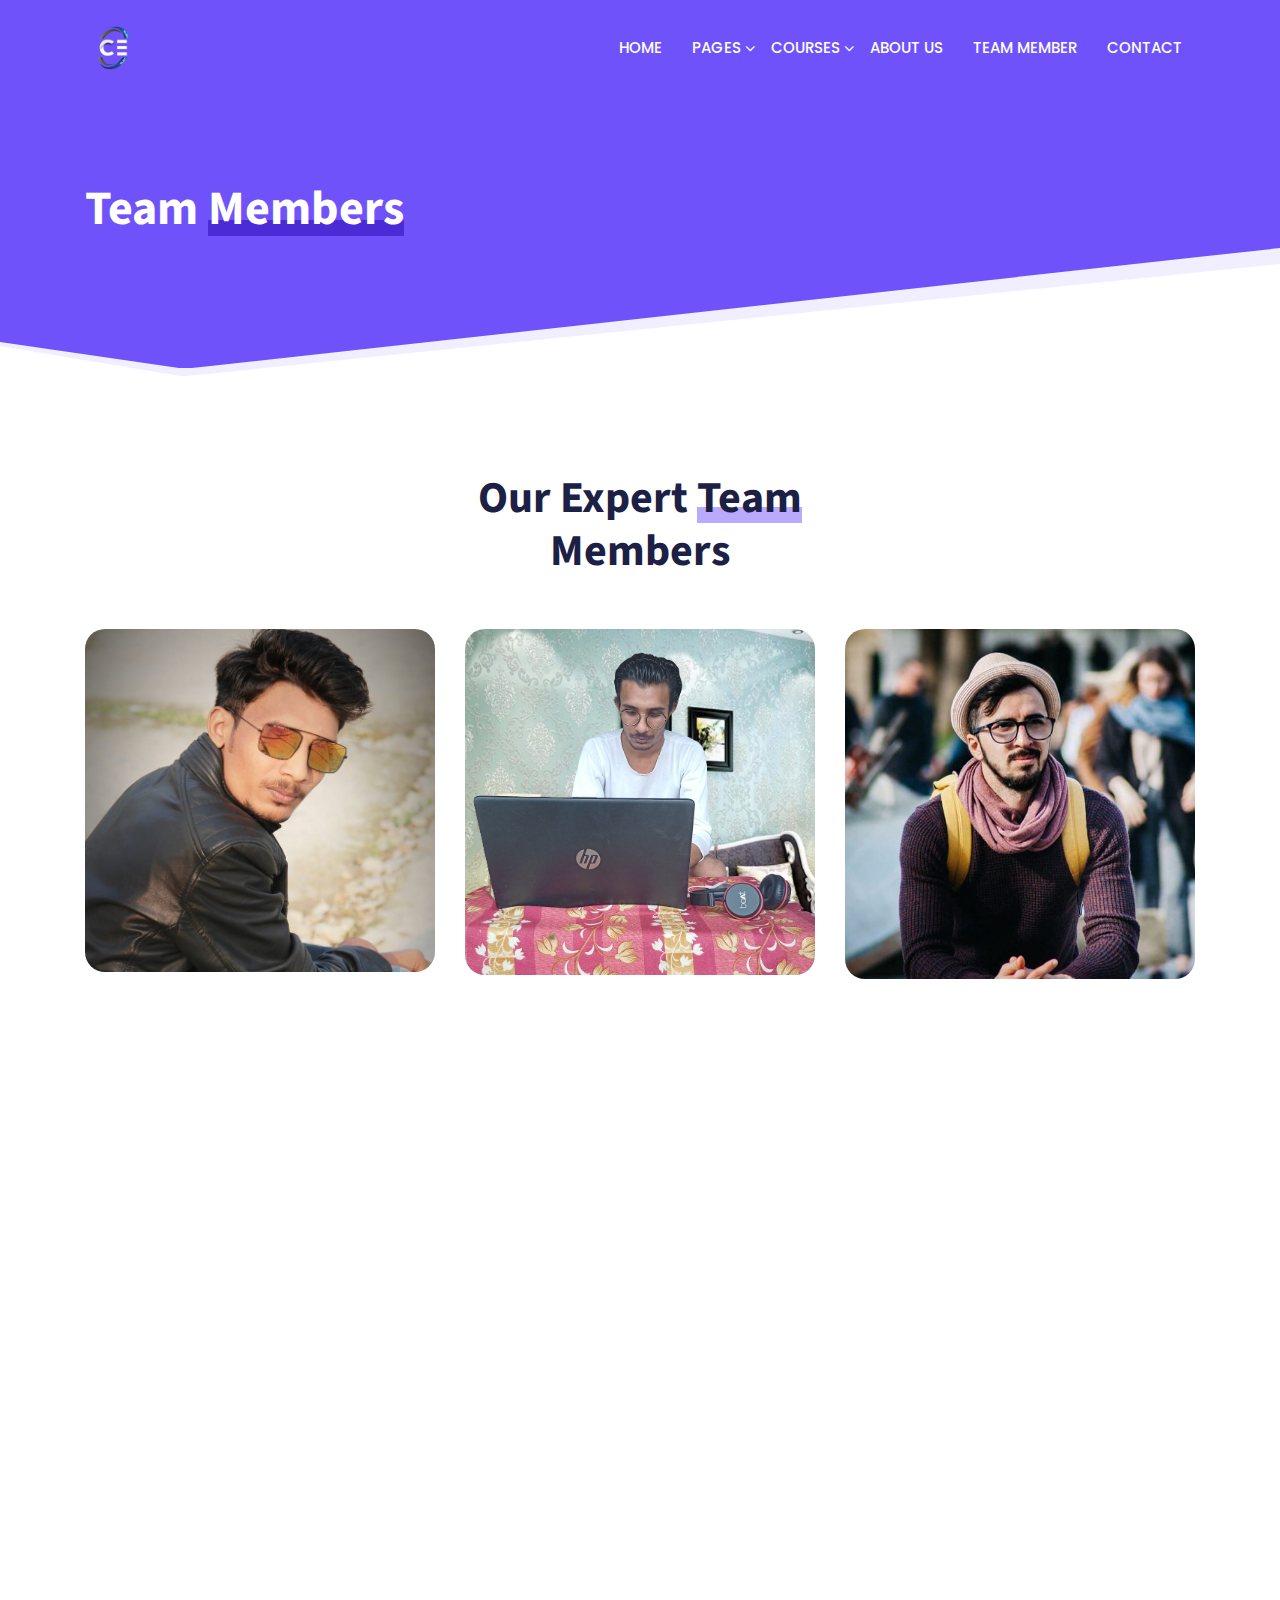
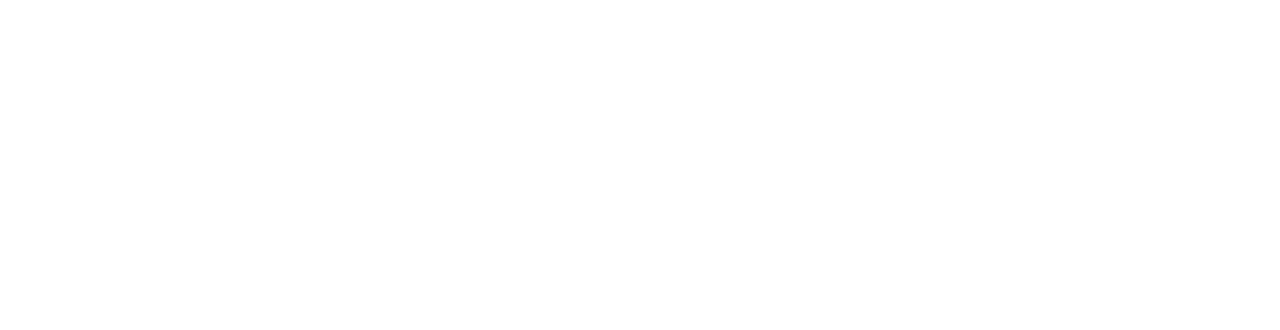
<file: team.html>
<html lang="en-US">
   <head>
      <meta http-equiv="Content-Type" content="text/html; charset=UTF-8">
      <meta name="viewport" content="width=device-width, initial-scale=1">
      <meta http-equiv="X-UA-Compatible" content="IE=edge">
      <meta name="description" content="Robofume - Machine Learning & AI Startups HTML5 Template from Themescare">
      <meta name="keyword" content="robotics, AI, IOT, machine learning, Big Data, Startups">
      <meta name="author" content="Themescare">
      <!-- Title -->
      <title>SLIET-COE: Team Members</title>
      <!-- Favicon -->
      <link rel="icon" type="image/png" sizes="32x32" href="assets/img/favicon/favicon-32x32.png">
      <!--Bootstrap css-->
      <link rel="stylesheet" href="assets/css/bootstrap.css">
      <!--Font Awesome css-->
      <link rel="stylesheet" href="assets/css/font-awesome.min.css">
      <!-- Flaticon CSS -->
      <link rel="stylesheet" href="assets/flaticon/flaticon.css">
      <!--Magnific css-->
      <link rel="stylesheet" href="assets/css/magnific-popup.css">
      <!--Owl-Carousel css-->
      <link rel="stylesheet" href="assets/css/owl.carousel.min.css">
      <link rel="stylesheet" href="assets/css/owl.theme.default.min.css">
      <!--Animate css-->
      <link rel="stylesheet" href="assets/css/animate.min.css">
      <!-- slicknav cdd -->
      <link rel="stylesheet" href="assets/css/slicknav.min.css">
      <!--Site Main Style css-->
      <link rel="stylesheet" href="assets/css/style.css">
      <!--Responsive css-->
      <link rel="stylesheet" href="assets/css/responsive.css">
   </head>
   <body>
       
       
      <!-- Start Preloader -->
      <div id="preloader">
         <div class="preload-content">
            <div id="dream-load"></div>
         </div>
      </div>
      <!-- End Preloader -->
       
       
      <!--Header Section Start-->
      <header class="header-area animated">
         <div class="container">
             <div class="row">
                 <div class="col-lg-12 d-flex align-items-center justify-content-between">
                  <div class="logo-area scroll-hide-logo">
                     <a href="index.html">
                        <img src="assets/img/CE white.png" style="width:60px;"
                              alt="logo">
                     </a>
                  </div>
                  <div class="logo-area scroll-show-logo">
                     <a href="index.html"><img src="assets/img/sliet side SLIET.png" style="width:60px;"
                     alt="logo"></a>
                  </div>
                    
                     <div class="menu-area d-flex justify-content-end align-items-center">
                         <div class="mobile-menu"></div>
                         <div class="main-menu">
                             <nav class="menu-box">
                                 <ul class="nav-menu" id="mobile-menu">
                                     <li><a href="index.html">Home</a></li>
                                     <li class="dropdown">
                                         <a href="javascript:;">Pages</a>
                                         <ul>
 
                                             <li><a href="policy.html">Privacy Policy</a></li>
                                             <li><a href="login.html">Login</a></li>
                                             <li><a href="register.html">Register</a></li>
                                         </ul>
                                     </li>
                                     <li class="dropdown">
                                         <a href="javascript:;">Courses</a>
                                         <ul>
                                             <li><a href="courses.html">Courses</a></li>
                                             <li><a href="single-course.html">Single Course</a></li>
                                         </ul>
                                     </li>
                                     <li><a href="about.html">About Us</a></li>
                                     <li><a href="team.html">Team Member</a></li>
                                     <li><a href="contact.html">Contact</a></li>
                                 </ul>
                             </nav>
                         </div>
                         
                     </div>
                 </div>
             </div>
         </div>
     </header>
      <!--Header Section End-->
       
       
      <!-- Breadcrumb Start -->
      <section class="breadcrumb-area">
         <div class="breadcrumb-shape"></div>
         <div class="container">
            <div class="row">
               <div class="col-lg-12">
                  <div class="breadcrumb-inn">
                     <div class="section-title wow fadeInUp" data-wow-duration="1s" data-wow-delay="0.3s">
                        <h2>Team <span> Members</span></h2>
                     </div>
                  </div>
               </div>
            </div>
         </div>
      </section>
      <!-- Breadcrumb End -->
       
       
      <!-- Team Section Start -->
      <section class="team-section section_t_100 section_b_70">
         <div class="container">
            <div class="row">
               <div class="col-lg-12">
                  <div class="section-title wow fadeInUp" data-wow-duration="1s" data-wow-delay="0.3s">
                     <h2>Our Expert <span>Team</span> <br>Members </h2>
                  </div>
               </div>
            </div>
            <div class="row">
               <!-- Team Block Start -->
               <div class="col-lg-4 col-md-6">
                  <div class="team-item wow fadeInLeft" data-wow-duration="1s" data-wow-delay="0.3s">
                     <div class="image">
                        <img src="assets/img/Harsh.jpeg" alt="image">
                        <ul class="social">
                           <li>
                              <a href="#" target="_blank">
                              <i class="fa fa-facebook"></i>
                              </a>
                           </li>
                           <li>
                              <a href="#" target="_blank">
                              <i class="fa fa-twitter"></i>
                              </a>
                           </li>
                           <li>
                              <a href="#" target="_blank">
                              <i class="fa fa-linkedin"></i>
                              </a>
                           </li>
                           <li>
                              <a href="#" target="_blank">
                              <i class="fa fa-instagram"></i>
                              </a>
                           </li>
                        </ul>
                        <div class="content">
                           <h3>Harsh Tripathi</h3>
                           <span>Team Member</span>
                        </div>
                     </div>
                  </div>
               </div>
               <!-- Team Block End -->
                
               <!-- Team Block Start -->
               <div class="col-lg-4 col-md-6">
                  <div class="team-item wow fadeInLeft" data-wow-duration="1s" data-wow-delay="0.4s">
                     <div class="image">
                        <img src="assets/img/aaaaaaa.png" alt="image">
                        <ul class="social">
                           <li>
                              <a href="#" target="_blank">
                              <i class="fa fa-facebook"></i>
                              </a>
                           </li>
                           <li>
                              <a href="#" target="_blank">
                              <i class="fa fa-twitter"></i>
                              </a>
                           </li>
                           <li>
                              <a href="#" target="_blank">
                              <i class="fa fa-linkedin"></i>
                              </a>
                           </li>
                           <li>
                              <a href="#" target="_blank">
                              <i class="fa fa-instagram"></i>
                              </a>
                           </li>
                        </ul>
                        <div class="content">
                           <h3>Punit Tripathi</h3>
                           <span>Member</span>
                        </div>
                     </div>
                  </div>
               </div>
               <!-- Team Block End -->
                
               <!-- Team Block Start -->
               <div class="col-lg-4 col-md-6">
                  <div class="team-item wow fadeInLeft" data-wow-duration="1s" data-wow-delay="0.5s">
                     <div class="image">
                        <img src="assets/img/team-3.jpg" alt="image">
                        <ul class="social">
                           <li>
                              <a href="#" target="_blank">
                              <i class="fa fa-facebook"></i>
                              </a>
                           </li>
                           <li>
                              <a href="#" target="_blank">
                              <i class="fa fa-twitter"></i>
                              </a>
                           </li>
                           <li>
                              <a href="#" target="_blank">
                              <i class="fa fa-linkedin"></i>
                              </a>
                           </li>
                           <li>
                              <a href="#" target="_blank">
                              <i class="fa fa-instagram"></i>
                              </a>
                           </li>
                        </ul>
                        <div class="content">
                           <h3>Matt Murdock</h3>
                           <span>Project Manager</span>
                        </div>
                     </div>
                  </div>
               </div>
               <!-- Team Block End -->
                
               <!-- Team Block Start -->
               <div class="col-lg-4 col-md-6">
                  <div class="team-item wow fadeInLeft" data-wow-duration="1s" data-wow-delay="0.5s">
                     <div class="image">
                        <img src="assets/img/team-4.jpg" alt="image">
                        <ul class="social">
                           <li>
                              <a href="#" target="_blank">
                              <i class="fa fa-facebook"></i>
                              </a>
                           </li>
                           <li>
                              <a href="#" target="_blank">
                              <i class="fa fa-twitter"></i>
                              </a>
                           </li>
                           <li>
                              <a href="#" target="_blank">
                              <i class="fa fa-linkedin"></i>
                              </a>
                           </li>
                           <li>
                              <a href="#" target="_blank">
                              <i class="fa fa-instagram"></i>
                              </a>
                           </li>
                        </ul>
                        <div class="content">
                           <h3>kelva Jhon</h3>
                           <span>Developer</span>
                        </div>
                     </div>
                  </div>
               </div>
               <!-- Team Block End -->
                
               <!-- Team Block Start -->
               <div class="col-lg-4 col-md-6">
                  <div class="team-item wow fadeInLeft" data-wow-duration="1s" data-wow-delay="0.6s">
                     <div class="image">
                        <img src="assets/img/team-5.jpg" alt="image">
                        <ul class="social">
                           <li>
                              <a href="#" target="_blank">
                              <i class="fa fa-facebook"></i>
                              </a>
                           </li>
                           <li>
                              <a href="#" target="_blank">
                              <i class="fa fa-twitter"></i>
                              </a>
                           </li>
                           <li>
                              <a href="#" target="_blank">
                              <i class="fa fa-linkedin"></i>
                              </a>
                           </li>
                           <li>
                              <a href="#" target="_blank">
                              <i class="fa fa-instagram"></i>
                              </a>
                           </li>
                        </ul>
                        <div class="content">
                           <h3>Mica Willam</h3>
                           <span>Developer</span>
                        </div>
                     </div>
                  </div>
               </div>
               <!-- Team Block End -->
                
               <!-- Team Block Start -->
               <div class="col-lg-4 col-md-6">
                  <div class="team-item wow fadeInLeft" data-wow-duration="1s" data-wow-delay="0.7s">
                     <div class="image">
                        <img src="assets/img/team-6.jpg" alt="image">
                        <ul class="social">
                           <li>
                              <a href="#" target="_blank">
                              <i class="fa fa-facebook"></i>
                              </a>
                           </li>
                           <li>
                              <a href="#" target="_blank">
                              <i class="fa fa-twitter"></i>
                              </a>
                           </li>
                           <li>
                              <a href="#" target="_blank">
                              <i class="fa fa-linkedin"></i>
                              </a>
                           </li>
                           <li>
                              <a href="#" target="_blank">
                              <i class="fa fa-instagram"></i>
                              </a>
                           </li>
                        </ul>
                        <div class="content">
                           <h3>Neil Xaron</h3>
                           <span>Developer</span>
                        </div>
                     </div>
                  </div>
               </div>
               <!-- Team Block End -->
            </div>
         </div>
      </section>
      <!-- Team Section End -->
       
       
       
      <!-- Footer Start -->
      <footer class="footer-section">
         <!-- Footer Top Start -->
         <div class="footer-top">
             <div class="container">
                 <div class="row">
                     <div class="col-lg-3 col-md-6">
                         <div class="single-footer wow fadeInLeft" data-wow-duration="1s" data-wow-delay="0.3s">
                             <div class="footer-logo">
                                 <a href="index.html"><img src="assets/img/unnamed.jpg" style="width:100px;"
                                     alt="logo"></a>
                             </div>
                             <p>Sant Longowal Institute of Engineering and Technology(SLIET)
                                 <br>
                                  </p>
                             <ul class="footer-social">
                                 <li><a href="#" class="tw"><i class="fa fa-twitter"></i></a></li>
                                 <li><a href="#" class="fb"><i class="fa fa-facebook"></i></a></li>
                                 <li><a href="#" class="gp"><i class="fa fa-google-plus"></i></a></li>
                                 <li><a href="#" class="pin"><i class="fa fa-pinterest"></i></a></li>
                                 <li><a href="#" class="ln"><i class="fa fa-linkedin"></i></a></li>
                             </ul>
                         </div>
                     </div>
                     <div class="col-lg-3 col-md-6">
                         <div class="single-footer wow fadeInLeft" data-wow-duration="1s" data-wow-delay="0.3s">
                             <div class="footer-logo">
                                 <a href="index.html"><img src="assets/img/sliet bototom SLIET.png" style="width:100px;"
                                     alt="logo"></a>
                             </div>
                             <p>Center of Excellence (CoE) will be a center
                                 of training &research,
                                 at SLIET.
                                  </p>
                             <ul class="footer-social">
                                 <li><a href="#" class="tw"><i class="fa fa-twitter"></i></a></li>
                                 <li><a href="#" class="fb"><i class="fa fa-facebook"></i></a></li>
                                 <li><a href="#" class="gp"><i class="fa fa-google-plus"></i></a></li>
                                 <li><a href="#" class="pin"><i class="fa fa-pinterest"></i></a></li>
                                 <li><a href="#" class="ln"><i class="fa fa-linkedin"></i></a></li>
                             </ul>
                         </div>
                     </div>
                     <div class="col-lg-3 col-md-6">
                        
                             
                                 <div class="single-footer wow fadeInLeft" data-wow-duration="1s" data-wow-delay="0.4s">
                                     <h3>Courses</h3>
                                     <ul>
                                         <li><a href="#">Python </a></li>
                                         <li><a href="#">Data Science </a></li>
                                         <li><a href="#">MachineLearning</a></li>
                                         <li><a href="#">Artificial Intelligence </a></li>
                                         <li><a href="#">Internet of Things </a></li>
                                         <li><a href="#">Ethical Hacking </a></li>
                                     </ul>
                                 </div>
                           
                             
                        
                     </div>
                     <div class="col-lg-3 col-md-6">
                         <div class="single-footer wow fadeInLeft" data-wow-duration="1s" data-wow-delay="0.6s">
                             <h3>Contact Us</h3>
                             <ul class="footer-contact-info">
                                 <li>3407 Wilkinson Court, Denver Colorado 33901</li>
                                 <li><span>Email:</span> <a href="mailto:hello@example.com">hello@example.com</a></li>
                                 <li><span>Phone:</span> <a href="tel:+44587154756">+44 587 154756</a></li>
                                 <li><span>Fax:</span> <a href="tel:+557854578964">+55 785 4578964</a></li>
                             </ul>
                         </div>
                     </div>
                 </div>
             </div>
         </div>
         <!-- Footer Top End -->
 
         <!-- Footer Bottom Start -->
         <div class="footer-bottom">
             <div class="container">
                 <div class="row">
                     <div class="col-lg-12">
                         <div class="copyright wow fadeIn" data-wow-duration="1s" data-wow-delay="0.3s">
                             <p>&copy; 2021 copywrite by- <span>Sliet-coe</span></p>
                         </div>
                     </div>
                 </div>
             </div>
         </div>
         <!-- Footer Bottom End -->
     </footer>
      <!-- Footer End -->
       
       
      <!-- Search Overlay -->
      
      <!-- End Search Overlay -->
       
       
      <!--Jquery js-->
      <script src="assets/js/jquery.min.js"></script>
      <!-- Popper JS -->
      <script src="assets/js/popper.min.js"></script>
      <!--Bootstrap js-->
      <script src="assets/js/bootstrap.min.js"></script>
      <!--Owl-Carousel js-->
      <script src="assets/js/owl.carousel.min.js"></script>
      <!-- Slicknav Js -->
      <script src="assets/js/jquery.slicknav.min.js"></script>
      <!--Magnific js-->
      <script src="assets/js/jquery.magnific-popup.min.js"></script>
      <!-- Counter JS -->
      <script src="assets/js/jquery.counterup.min.js"></script>
      <!-- Way Points JS -->
      <script src="assets/js/waypoints-min.js"></script>
      <!--Wow js-->
      <script src="assets/js/wow.min.js"></script>
      <!--Main js-->
      <script src="assets/js/main.js"></script>
   </body>
</html>
</file>
<file: assets/flaticon/flaticon.css>
/*
  	Flaticon icon font: Flaticon
  	Creation date: 03/07/2020 06:02
  	*/

	@font-face {
	    font-family: "Flaticon";
	    src: url("./Flaticon.eot");
	    src: url("./Flaticon.eot?#iefix") format("embedded-opentype"), url("./Flaticon.woff2") format("woff2"), url("./Flaticon.woff") format("woff"), url("./Flaticon.ttf") format("truetype"), url("./Flaticon.svg#Flaticon") format("svg");
	    font-weight: normal;
	    font-style: normal;
	}

	@media screen and (-webkit-min-device-pixel-ratio:0) {
	    @font-face {
	        font-family: "Flaticon";
	        src: url("./Flaticon.svg#Flaticon") format("svg");
	    }
	}

	[class^="flaticon-"]:before,
	[class*=" flaticon-"]:before,
	[class^="flaticon-"]:after,
	[class*=" flaticon-"]:after {
	    font-family: Flaticon;
	    font-size: 20px;
	    font-style: normal;
	    margin-left: 0px;
	}

	.flaticon-airplane49:before {
	    content: "\f100";
	}

	.flaticon-picture:before {
	    content: "\f101";
	}

	.flaticon-box:before {
	    content: "\f102";
	}

	.flaticon-mobile:before {
	    content: "\f103";
	}

	.flaticon-facial-recognition:before {
	    content: "\f104";
	}

	.flaticon-video-player:before {
	    content: "\f105";
	}

	.flaticon-play:before {
	    content: "\f106";
	}
</file>
<file: assets/css/style.css>
/*
==== CSS INDEX

01 - IMPORTED CSS
02 - DEFAULT CSS
03 - PRELOADER CSS
04 - RESPONSIVE MENU CSS
05 - BREADCRUMB CSS
06 - BTN TOP CSS
07 - PAGINATION CSS
08 - HEADER CSS
09 - HERO SECTION CSS
10 - COMPANIES SECTION CSS
11 - ABOUT SECTION CSS
12 - SERVICE SECTION CSS
13 - VIDEO SECTION CSS
14 - FUNFACT SECTION CSS
15 - TRIAL SECTION CSS
16 - PRICING SECTION CSS
17 - TESTIMONIAL SECTION CSS
18 - BLOG SECTION CSS
19 - SUBSCRIBE SECTION CSS
20 - FOOTER SECTION CSS
21 - ABOUT PAGE CSS
22 - TIMELINE CSS
23 - TEAM PAGE CSS
24 - PARTNER PAGE CSS
25 - PRIVACY PAGE CSS
26 - 404 PAGE CSS
27 - LOGIN PAGE CSS
28 - SERVICE DETAILS PAGE CSS
29 - PRODUCT PAGE CSS
30 - PRODUCT DETAILS PAGE CSS
31 - CART PAGE CSS
32 - CHECKOUT PAGE CSS
33 - BLOG PAGE CSS
34 - BLOG DETAILS PAGE CSS
35 - CONTACT PAGE CSS



*/

/*================================================
01 - IMPORTED CSS
==================================================*/

@import url('https://fonts.googleapis.com/css?family=Poppins:300,300i,400,400i,500,500i,600,600i,700,700i,800,800i,900,900i');
@import url('https://fonts.googleapis.com/css2?family=Source+Sans+Pro:wght@400;600;700;900&display=swap');
/*================================================
02 - DEFAULT CSS
==================================================*/

body {
    font-family: 'Poppins', sans-serif;
    font-weight: normal;
    font-style: normal;
    font-size: 15px;
    line-height: 1.7;
    color: #3a505f;
}

html,
body {
    height: 100%;
}

img {
    max-width: 100%;
    height: auto
}

p {
    font-size: 15px;
    color: #3a505f;
    line-height: 26px;
    font-family: 'Poppins', sans-serif;
    margin: 0;
    font-weight: 400;
    letter-spacing: 1px;
}

.no-pad-left {
    padding-left: 0
}

.no-pad-right {
    padding-right: 0
}

.no-pad-all {
    padding: 0
}

.fix {
    overflow: hidden
}

h1,
h2,
h3,
h4,
h5,
h6 {
    margin: 0;
    padding: 0;
    font-weight: 400;
    font-family: 'Source Sans Pro', sans-serif;
}

a {
    -webkit-transition: all 0.4s ease 0s;
    transition: all 0.4s ease 0s;
    color: #6b739c
}

a:focus {
    text-decoration: none;
    outline: medium none;
    color: inherit
}

a:hover {
    color: inherit;
    text-decoration: none;
    color: inherit
}

input:focus,
textarea:focus,
button:focus,
select:focus {
    outline: medium none
}

:-moz-placeholder {
    color: #7c8a97;
    text-transform: capitalize;
}

::-moz-placeholder {
    color: #7c8a97;
    text-transform: capitalize;
}

:-ms-input-placeholder {
    color: #7c8a97;
    text-transform: capitalize;
}

::-webkit-input-placeholder {
    color: #7c8a97;
    text-transform: capitalize;
}

:-ms-select-placeholder {
    color: #7c8a97;
    text-transform: capitalize;
}

::-webkit-select-placeholder {
    color: #7c8a97;
    text-transform: capitalize;
}

:-ms-textarea-placeholder {
    color: #7c8a97;
    text-transform: capitalize;
}

::-webkit-textarea-placeholder {
    color: #7c8a97;
    text-transform: capitalize;
}

tbody,
tfoot,
thead,
tr,
th,
td {
    margin: 0;
    padding: 0;
    border: 0;
    font-size: 100%;
    font: inherit;
    vertical-align: baseline;
}

ul,
ol {
    margin: 0;
    padding: 0;
}

li {
    list-style-type: none;
}

.theme-btn {
    position: relative;
    background: #7052fb none repeat scroll 0 0;
    color: #fff;
    font-weight: 500;
    display: inline-block;
    padding: 12px 65px 12px 30px;
    text-transform: capitalize;
    border-radius: 30px;
    overflow: hidden;
}

.theme-btn span {
    position: absolute;
    height: 33px;
    width: 33px;
    right: 9px;
    top: 9px;
    background-color: white;
    color: #7052fb;
    text-align: center;
    line-height: 35px;
    padding: 0;
    border-radius: 50%;
}

.theme-btn-white {
    position: relative;
    background: #fff none repeat scroll 0 0;
    color: #7052fb;
    font-weight: 500;
    display: inline-block;
    padding: 12px 65px 12px 30px;
    text-transform: capitalize;
    border-radius: 30px;
    overflow: hidden;
}

.theme-btn-white span {
    position: absolute;
    height: 33px;
    width: 33px;
    right: 9px;
    top: 9px;
    background-color: #7052fb;
    color: #fff;
    text-align: center;
    line-height: 35px;
    padding: 0;
    border-radius: 50%;
}

.theme-btn:hover {
    background: #4b2be3 none repeat scroll 0 0;
    color: #fff
}

.theme-btn-white:hover {
    background: #4b2be3 none repeat scroll 0 0;
    color: #fff
}

.section-title {
    margin-bottom: 50px
}

.section-para {
    margin-bottom: 50px
}

.section-title h2 {
    font-size: 44px;
    font-weight: 700;
    color: #1c2045;
    text-transform: capitalize
}

.section-title h2 span {
    position: relative
}

.section-title h2 span:after {
    position: absolute;
    content: "";
    left: 0;
    right: 0;
    height: 16px;
    height: 1rem;
    bottom: 7px;
    z-index: -1;
    background-color: #9B86FC;
    width: auto;
    opacity: 0.7;
    -ms-filter: "progid:DXImageTransform.Microsoft.Alpha(Opacity=70)";
}

.section-para p {
    color: #111;
    font-weight: 500;
    font-size: 16px
}

.section_100 {
    padding: 100px 0;
}

.section_t_100 {
    padding-top: 100px;
}

.section_b_100 {
    padding-bottom: 100px;
}

.section_70 {
    padding: 70px 0;
}

.section_t_70 {
    padding-top: 70px;
}

.section_b_70 {
    padding-bottom: 70px;
}

.section_50 {
    padding: 50px 0;
}

.section_t_50 {
    padding-top: 50px;
}

.section_b_50 {
    padding-bottom: 50px;
}

.section_15 {
    padding: 15px 0
}

.pad-right {
    padding-right: 0
}

.section_t_100 {
    padding-top: 100px
}

.section_b_70 {
    padding-bottom: 70px
}

.section_70 {
    padding: 70px 0
}

.section_b_80 {
    padding-bottom: 80px
}

/*================================================
03 - PRELOADER CSS
==================================================*/

#preloader {
    position: fixed;
    width: 100%;
    height: 100%;
    z-index: 99999;
    top: 0;
    left: 0;
    background: #7052fb;
}

.preload-content {
    position: absolute;
    top: 50%;
    left: 50%;
    margin-top: -35px;
    margin-left: -35px;
    z-index: 100;
}

#dream-load {
    width: 70px;
    height: 70px;
    border-radius: 50%;
    border: 3px;
    border-style: solid;
    border-color: transparent;
    border-top-color: rgba(255, 255, 255, 0.5);
    -webkit-animation: dreamrotate 2400ms linear infinite;
    animation: dreamrotate 2400ms linear infinite;
    z-index: 999;
}

#dream-load:before {
    content: "";
    position: absolute;
    top: 7.5px;
    left: 7.5px;
    right: 7.5px;
    bottom: 7.5px;
    border-radius: 50%;
    border: 3px;
    border-style: solid;
    border-color: transparent;
    border-top-color: rgba(255, 255, 255, 0.5);
    -webkit-animation: dreamrotate 2700ms linear infinite;
    animation: dreamrotate 2700ms linear infinite
}

#dream-load:after {
    content: "";
    position: absolute;
    top: 20px;
    left: 20px;
    right: 20px;
    bottom: 20px;
    border-radius: 50%;
    border: 3px;
    border-style: solid;
    border-color: transparent;
    border-top-color: rgba(255, 255, 255, 0.5);
    -webkit-animation: dreamrotate 1800ms linear infinite;
    animation: dreamrotate 1800ms linear infinite
}

@-webkit-keyframes dreamrotate {
    0% {
        -webkit-transform: rotate(0deg);
        transform: rotate(0deg)
    }
    100% {
        -webkit-transform: rotate(360deg);
        transform: rotate(360deg)
    }
}

@keyframes dreamrotate {
    0% {
        -webkit-transform: rotate(0deg);
        transform: rotate(0deg)
    }
    100% {
        -webkit-transform: rotate(360deg);
        transform: rotate(360deg)
    }
}

/*================================================
04 - RESPONSIVE MENU CSS
==================================================*/

.mobile-menu {
    display: none;
    position: absolute;
    right: 0;
    top: 5px;
    width: 100%;
    z-index: 999;
}

.slicknav_nav a {
    font-size: 14px;
    margin: 0;
    text-transform: capitalize;
    -webkit-transition: all 0.4s ease 0s;
    transition: all 0.4s ease 0s;
    color: #000
}

.slicknav_menu {
    background: transparent;
}

.slicknav_menutxt {
    display: none !important;
}

.slicknav_arrow {
    float: right;
    color: #7052fb
}

.slicknav_nav a:hover {
    border-radius: 0;
}

.slicknav_nav .slicknav_row:hover {
    border-radius: 0
}

.slicknav_nav a:hover,
.slicknav_nav .slicknav_row:hover {
    background: #7052fb none repeat scroll 0 0;
    color: #fff
}

.slicknav_nav a:hover .slicknav_arrow {
    color: #fff
}

.slicknav_nav a:hover a {
    color: #fff
}

.slicknav_nav li {
    border-bottom: 1px solid #ddd;
}

.slicknav_nav li.hide-desktop {
    border-bottom: 0px solid #ddd
}

.slicknav_nav li:last-child {
    border-bottom: 0px solid #ddd
}

.slicknav_nav {
    background: #fff none repeat scroll 0 0;
    border-top: 1px solid #7052fb;
    box-shadow: 0 0 25px rgba(0, 0, 0, 0.19)
}

.slicknav_btn {
    background-color: transparent !important;
    line-height: 0;
    margin-right: 0px;
    margin-top: 5px;
}

.slicknav_menu .slicknav_icon {
    float: none !important;
    margin: 0
}

.slicknav_icon-bar {
    height: 2px !important;
    margin: 5px 0;
    width: 28px !important;
}

.slicknav_menu .slicknav_icon-bar {
    background-color: #fff;
}

.fixed-header .slicknav_menu .slicknav_icon-bar {
    background-color: #111;
}

/*================================================
05 - BREADCRUMB CSS
==================================================*/

.breadcrumb-area {
    padding: 190px 0 140px;
    background: #F1EEFF;
    position: relative;
    overflow: hidden;
    width: 100%;
    z-index: 1;
    bottom: -5px;
    margin-top: -110px;
}

.breadcrumb-shape {
    position: absolute;
    z-index: -1;
    width: 100%;
    height: 100%;
    left: 0;
    bottom: 10px;
    background: -webkit-linear-gradient(45deg, #7052fb 30%, #7052fb 100%);
    background: linear-gradient(45deg, #7052fb 30%, #7052fb 100%);
}

.breadcrumb-shape:before {
    left: 0px;
    border-left: 14vw solid #F1EEFF;
    border-right: 0px solid #F1EEFF;
    content: "";
    position: absolute;
    bottom: 0px;
    border-top: 26px solid transparent;
    border-bottom: 0px solid transparent;
    z-index: 1;
    width: 0;
}

.breadcrumb-shape:after {
    right: 0px;
    border-right: 85vw solid #F1EEFF;
    border-left: 0px solid white;
    content: "";
    position: absolute;
    bottom: 0px;
    border-top: 120px solid transparent;
    border-bottom: 0px solid transparent;
    z-index: 1;
    width: 100%;
}

.breadcrumb-area:before {
    left: 0px;
    border-left: 15vw solid #fff;
    border-right: 0px solid white;
    content: "";
    position: absolute;
    bottom: 0px;
    border-top: 32px solid transparent;
    border-bottom: 0px solid transparent;
    z-index: 1;
    width: 0;
}

.breadcrumb-area:after {
    right: 0px;
    border-right: 87vw solid #fff;
    border-left: 0px solid white;
    content: "";
    position: absolute;
    bottom: 0px;
    border-top: 114px solid transparent;
    border-bottom: 0px solid transparent;
    z-index: 1;
    width: 100%;
}

.breadcrumb-inn h2 {
    color: #fff;
    font-size: 48px;
    font-weight: 700
}

.breadcrumb-inn h2 span:after {
    background-color: #3A1BC6;
}

.breadcrumb-inn .section-title {
    margin: 0
}

/*================================================
06 - BTN TOP CSS
==================================================*/

.btntoTop:before {
    color: #fff;
    content: "";
    display: inline-block;
    font: 20px "FontAwesome";
    vertical-align: middle;
}

.btntoTop {
    background-color: #7052fb;
    border-radius: 50%;
    bottom: 40px;
    cursor: pointer;
    height: 50px;
    line-height: 47px;
    opacity: 0;
    -ms-filter: "progid:DXImageTransform.Microsoft.Alpha(Opacity=0)";
    position: fixed;
    right: 20px;
    text-align: center;
    -webkit-transition: opacity 0.4s ease 0s;
    transition: opacity 0.4s ease 0s;
    width: 50px;
    z-index: 99999;
}

.btntoTop.active {
    opacity: 1;
    -ms-filter: "progid:DXImageTransform.Microsoft.Alpha(Opacity=100)";
    -webkit-transition: all 0.4s ease 0s;
    transition: all 0.4s ease 0s
}

.btntoTop.active:hover {
    background: #8668eb none repeat scroll 0 0;
    opacity: 0.8;
    -ms-filter: "progid:DXImageTransform.Microsoft.Alpha(Opacity=80)";
}

.btntoTop.active.btntoTop:hover:before {
    color: #fff;
}

/*================================================
07 - PAGINATION CSS
==================================================*/

.pagination-box-row {
    text-align: center;
}

.pagination-box-row p {
    display: inline-block;
    font-size: 15px;
    color: #444;
    margin-right: 15px
}

.pagination {
    margin-top: 50px;
    text-align: center;
    float: none;
    display: inline-block;
}

.pagination li {
    display: inline-block;
    margin-right: 5px
}

.pagination li:last-child {
    margin-right: 0
}

.pagination li a {
    display: block;
    width: 40px;
    height: 40px;
    font-size: 15px;
    line-height: 40px;
    border-radius: 50%;
    color: #111;
    font-weight: 500;
    text-align: center;
    border: 1px solid #fff
}

.pagination li.active a {
    background: #7052fb none repeat scroll 0 0;
    color: #fff;
    border: 1px solid #7052fb
}

.pagination li.active a:hover {
    border: 1px solid #7052fb
}

.pagination li a:hover {
    border: 1px solid #ddd
}

/*================================================
08 - HEADER CSS
==================================================*/

.header-area {
    position: relative;
    z-index: 99;
}

.main-menu ul li {
    position: relative;
    display: inline-block;
    margin: 0 13px;
    padding: 35px 0
}

.main-menu ul li a {
    color: #fff;
    font-weight: 500;
    text-transform: uppercase;
}

.main-menu ul li.dropdown:before {
    position: absolute;
    content: "\f107";
    font-family: 'FontAwesome';
    font-size: 16px;
    font-weight: normal;
    right: -14px;
    top: 51%;
    -webkit-transform: translateY(-51%);
    transform: translateY(-51%);
    color: #fff
}

.main-menu ul li a:hover {
    color: #ccc
}

.main-menu ul li ul {
    position: absolute;
    top: 130%;
    left: 0;
    width: 220px;
    background: #fff none repeat scroll 0 0;
    box-shadow: 0px 0px 15px rgba(0, 0, 0, 0.1);
    border-radius: 15px;
    padding: 20px 0;
    visibility: hidden;
    opacity: 0;
    -ms-filter: "progid:DXImageTransform.Microsoft.Alpha(Opacity=0)";
    display: block;
    -webkit-transition: all 0.4s ease 0s;
    transition: all 0.4s ease 0s;
    border: medium none;
}

.main-menu ul li:hover ul {
    visibility: visible;
    opacity: 1;
    -ms-filter: "progid:DXImageTransform.Microsoft.Alpha(Opacity=100)";
    top: 90%
}

.main-menu ul li ul li {
    display: block;
    padding: 0;
    margin: 2px 0
}

.main-menu ul li ul li a {
    display: block;
    text-decoration: none;
    padding: 5px 25px;
    font-weight: 500;
    text-transform: capitalize;
    font-size: 14px;
    color: #1c2045;
}

.main-menu ul li ul li a:hover {
    color: #7052fb
}

.right-bar-icon li {
    position: relative;
    display: inline-block;
    margin-right: 15px;
    padding: 35px 0;
}

.right-bar-icon li:last-child {
    margin-right: 0
}

.right-bar-icon li a {
    color: #fff;
    font-weight: 500;
    text-transform: capitalize;
    font-size: 20px;
    position: relative
}

.search-toggle {
    font-size: 16px !important
}


.fixed-header {
    left: 0;
    margin: auto;
    position: fixed;
    top: 0;
    width: 100%;
    box-shadow: 0 0 60px 0 rgba(0, 0, 0, .07);
    z-index: 9999;
    background: #fff;
    -webkit-animation: 300ms ease-in-out fadeInDown;
    animation: 300ms ease-in-out fadeInDown;
    -webkit-box-shadow: 0 10px 15px rgba(25, 25, 25, 0.1);
}

.header-area.fixed-header .main-menu>.menu-box>ul>li {
    padding: 25px 0
}

.header-area.fixed-header .right-bar-icon li {
    padding: 25px 0
}

.header-area.fixed-header .main-menu>.menu-box>ul>li>a {
    color: #111
}

.header-area.fixed-header .main-menu>.menu-box>ul>li.dropdown:before {
    color: #111
}

.header-area.fixed-header .right-bar-icon li a {
    color: #111
}

.header-area.fixed-header .main-menu ul>.menu-box li a:hover,
.header-area.fixed-header .right-bar-icon li a:hover {
    color: #7052fb
}
.logo-area {
    padding: 0 !important;
}

.logo-area.scroll-show-logo {
    display: none;
    -webkit-transition: all 0.4s ease 0s;
    transition: all 0.4s ease 0s
}

.header-area.fixed-header .logo-area.scroll-hide-logo {
    display: none
}

.header-area.fixed-header .logo-area.scroll-show-logo {
    display: block
}

/* .search-overlay {
    position: fixed;
    top: 0;
    right: 0;
    bottom: 0;
    left: 0;
    z-index: 99999;
    opacity: 0;
    -ms-filter: "progid:DXImageTransform.Microsoft.Alpha(Opacity=0)";
    visibility: hidden;
    -webkit-transition: all 0.3s ease-in-out;
    transition: all 0.3s ease-in-out;
    overflow: hidden;
}

.search-overlay .search-overlay-layer {
    position: absolute;
    top: 0;
    right: 0;
    bottom: 0;
    z-index: 1;
    -webkit-transform: translateX(100%);
    transform: translateX(100%);
}

.search-overlay .search-overlay-layer:nth-child(1) {
    left: 0;
    background-color: rgba(0, 0, 0, 0.5);
    -webkit-transition: all 0.3s ease-in-out 0s;
    transition: all 0.3s ease-in-out 0s;
}

.search-overlay .search-overlay-layer:nth-child(2) {
    left: 0;
    background-color: rgba(0, 0, 0, 0.4);
    -webkit-transition: all 0.3s ease-in-out 0.3s;
    transition: all 0.3s ease-in-out 0.3s;
}

.search-overlay .search-overlay-layer:nth-child(3) {
    left: 0;
    background-color: rgba(0, 0, 0, 0.7);
    -webkit-transition: all 0.9s ease-in-out 0.6s;
    transition: all 0.9s ease-in-out 0.6s;
}

.search-overlay .search-overlay-close {
    position: absolute;
    top: 40px;
    right: 40px;
    width: 50px;
    z-index: 2;
    text-align: center;
    cursor: pointer;
    padding: 10px;
    -webkit-transition: all 0.9s ease-in-out 1.5s;
    transition: all 0.9s ease-in-out 1.5s;
    opacity: 0;
    -ms-filter: "progid:DXImageTransform.Microsoft.Alpha(Opacity=0)";
    visibility: hidden;
}

.search-overlay .search-overlay-close .search-overlay-close-line {
    width: 100%;
    height: 3px;
    float: left;
    margin-bottom: 5px;
    background-color: #fff;
    -webkit-transition: all 500ms ease;
    transition: all 500ms ease;
}

.search-overlay .search-overlay-close .search-overlay-close-line:nth-child(1) {
    -webkit-transform: rotate(45deg);
    transform: rotate(45deg);
}

.search-overlay .search-overlay-close .search-overlay-close-line:nth-child(2) {
    margin-top: -7px;
    -webkit-transform: rotate(-45deg);
    transform: rotate(-45deg);
}

.search-overlay .search-overlay-close:hover .search-overlay-close-line {
    background: #7052fb;
    -webkit-transform: rotate(180deg);
    transform: rotate(180deg);
}

.search-overlay .search-overlay-form {
    -webkit-transition: all 0.9s ease-in-out 1.4s;
    transition: all 0.9s ease-in-out 1.4s;
    opacity: 0;
    -ms-filter: "progid:DXImageTransform.Microsoft.Alpha(Opacity=0)";
    visibility: hidden;
    position: absolute;
    left: 50%;
    top: 50%;
    -webkit-transform: translateY(-50%) translateX(-50%);
    transform: translateY(-50%) translateX(-50%);
    z-index: 2;
    max-width: 500px;
    width: 500px;
}

.search-overlay .search-overlay-form form {
    position: relative;
}

.search-overlay .search-overlay-form form .input-search {
    display: block;
    width: 100%;
    height: 60px;
    border: none;
    border-radius: 30px;
    color: #111;
    padding: 3px 0 0 25px;
}

.search-overlay .search-overlay-form form .input-search::-webkit-input-placeholder {
    -webkit-transition: all 0.4s ease 0s;
    transition: all 0.4s ease 0s;
    letter-spacing: .5px;
    color: #111;
}

.search-overlay .search-overlay-form form .input-search:-ms-input-placeholder {
    -webkit-transition: all 0.4s ease 0s;
    transition: all 0.4s ease 0s;
    letter-spacing: .5px;
    color: #111;
}

.search-overlay .search-overlay-form form .input-search::-ms-input-placeholder {
    -webkit-transition: all 0.4s ease 0s;
    transition: all 0.4s ease 0s;
    letter-spacing: .5px;
    color: #111;
}

.search-overlay .search-overlay-form form .input-search::-webkit-input-placeholder {
    -webkit-transition: all 0.4s ease 0s;
    transition: all 0.4s ease 0s;
    letter-spacing: .5px;
    color: #111;
}

.search-overlay .search-overlay-form form .input-search::-moz-placeholder {
    -webkit-transition: all 0.4s ease 0s;
    transition: all 0.4s ease 0s;
    letter-spacing: .5px;
    color: #111;
}

.search-overlay .search-overlay-form form .input-search:-ms-input-placeholder {
    -webkit-transition: all 0.4s ease 0s;
    transition: all 0.4s ease 0s;
    letter-spacing: .5px;
    color: #111;
}

.search-overlay .search-overlay-form form .input-search::placeholder {
    -webkit-transition: all 0.4s ease 0s;
    transition: all 0.4s ease 0s;
    letter-spacing: .5px;
    color: #111;
}

.search-overlay .search-overlay-form form .input-search:focus::-webkit-input-placeholder {
    color: transparent;
}

.search-overlay .search-overlay-form form .input-search:focus:-ms-input-placeholder {
    color: transparent;
}

.search-overlay .search-overlay-form form .input-search:focus::-ms-input-placeholder {
    color: transparent;
}

.search-overlay .search-overlay-form form .input-search:focus::-webkit-input-placeholder {
    color: transparent;
}

.search-overlay .search-overlay-form form .input-search:focus::-moz-placeholder {
    color: transparent;
}

.search-overlay .search-overlay-form form .input-search:focus:-ms-input-placeholder {
    color: transparent;
}

.search-overlay .search-overlay-form form .input-search:focus::placeholder {
    color: transparent;
}

.search-overlay .search-overlay-form form button {
    position: absolute;
    right: 5px;
    top: 5px;
    width: 50px;
    color: #fff;
    height: 50px;
    border-radius: 50%;
    background-color: #7052fb;
    cursor: pointer;
    -webkit-transition: all 0.4s ease 0s;
    transition: all 0.4s ease 0s;
    border: none;
    font-size: 20px;
    line-height: 45px;
}

.search-overlay.search-overlay-active.search-overlay {
    opacity: 1;
    -ms-filter: "progid:DXImageTransform.Microsoft.Alpha(Opacity=100)";
    visibility: visible;
}

.search-overlay.search-overlay-active.search-overlay .search-overlay-layer {
    -webkit-transform: translateX(0);
    transform: translateX(0);
}

.search-overlay.search-overlay-active.search-overlay .search-overlay-close {
    opacity: 1;
    -ms-filter: "progid:DXImageTransform.Microsoft.Alpha(Opacity=100)";
    visibility: visible;
}

.search-overlay.search-overlay-active.search-overlay .search-overlay-form {
    opacity: 1;
    -ms-filter: "progid:DXImageTransform.Microsoft.Alpha(Opacity=100)";
    visibility: visible;
} */

/*================================================
09 - HERO SECTION CSS
==================================================*/

.hero-section {
    position: relative;
    overflow: hidden;
    background: #7052fb none repeat scroll 0 0;
    height: 890px;
    padding-top: 220px;
    margin-top: -110px;
    z-index: 1;
}

.hero-section .hero-shape1 {
    position: absolute;
    top: 65%;
    left: 2%;
    -webkit-animation: rotaed360 6s infinite linear;
    animation: rotaed360 6s infinite linear;
    z-index: 1
}

.hero-section .hero-shape2 {
    position: absolute;
    top: 30%;
    left: 38%;
    -webkit-animation: animationFramesOne 15s linear infinite;
    animation: animationFramesOne 15s linear infinite;
    z-index: 1
}

.hero-section .hero-shape3 {
    position: absolute;
    top: 54%;
    left: 35%;
    -webkit-animation: animationFramesOne 10s linear infinite;
    animation: animationFramesOne 10s linear infinite;
    z-index: 1;
}

.hero-section .hero-shape4 {
    position: absolute;
    top: 20%;
    left: 7%;
    -webkit-animation: animationFramesOne 15s linear infinite;
    animation: animationFramesOne 15s linear infinite;
    z-index: 1;
}

.hero-section .hero-shape5 {
    position: absolute;
    right: 8%;
    z-index: 1;
    top: 16%;
    opacity: 0.3;
    -ms-filter: "progid:DXImageTransform.Microsoft.Alpha(Opacity=30)";
    animation-name: float-bob;
    animation-duration: 1.5s;
    animation-iteration-count: infinite;
    animation-timing-function: linear;
    -webkit-animation-name: float-bob;
    -webkit-animation-duration: 1.5s;
    -webkit-animation-iteration-count: infinite;
    -webkit-animation-timing-function: linear;
    -moz-animation-name: float-bob;
    -moz-animation-duration: 1.5s;
    -moz-animation-iteration-count: infinite;
    -moz-animation-timing-function: linear;
    -ms-animation-name: float-bob;
    -ms-animation-duration: 1.5s;
    -ms-animation-iteration-count: infinite;
    -ms-animation-timing-function: linear;
    -o-animation-name: float-bob;
    -o-animation-duration: 1.5s;
    -o-animation-iteration-count: infinite;
    -o-animation-timing-function: linear;
}

.hero-section .hero-bg {
    position: absolute;
    left: 0;
    bottom: 0;
    width: 100%;
    height: 1028px;
}

.hero-section .hero-bg img {
    max-width: unset;
}

.hero-left h2 {
    font-weight: 700;
    color: #1c2045;
    font-size: 56px;
    line-height: 1.2;
    margin-bottom: 30px;
}

.hero-left h2 span {
    display: block;
    position: relative;
    z-index: 1;
}

.underline {
    position: relative
}

.hero-left h2 span.underline {
    display: inline-block
}

.hero-left h2 span.underline:after {
    position: absolute;
    content: "";
    left: 0;
    right: 0;
    height: 16px;
    height: 1rem;
    bottom: 7px;
    z-index: -1;
    background-color: #9B86FC;
    width: auto;
    opacity: 0.4;
    -ms-filter: "progid:DXImageTransform.Microsoft.Alpha(Opacity=40)";
}

.hero-right {
    position: relative;
    z-index: 1
}

.hero-right>img {
    width: 90%;
    border-radius: 30px;
}

.hero-dot-shape {
    width: 230px;
    position: absolute;
    left: -70px;
    bottom: -55px;
    z-index: -1;
}

.hero-dot-shape img {
    width: 100%
}

@-webkit-keyframes rotaed360 {
    0% {
        -webkit-transform: rotateZ(0deg);
        transform: rotateZ(0deg);
    }
    100% {
        -webkit-transform: rotateZ(-360deg);
        transform: rotateZ(-360deg);
    }
}

@keyframes rotaed360 {
    0% {
        -webkit-transform: rotateZ(0deg);
        transform: rotateZ(0deg);
    }
    100% {
        -webkit-transform: rotateZ(-360deg);
        transform: rotateZ(-360deg);
    }
}

@-webkit-keyframes animationFramesOne {
    0% {
        -webkit-transform: translate(0px, 0px) rotate(0deg);
        transform: translate(0px, 0px) rotate(0deg);
    }
    20% {
        -webkit-transform: translate(73px, -1px) rotate(36deg);
        transform: translate(73px, -1px) rotate(36deg);
    }
    40% {
        -webkit-transform: translate(141px, 72px) rotate(72deg);
        transform: translate(141px, 72px) rotate(72deg);
    }
    60% {
        -webkit-transform: translate(83px, 122px) rotate(108deg);
        transform: translate(83px, 122px) rotate(108deg);
    }
    80% {
        -webkit-transform: translate(-40px, 72px) rotate(144deg);
        transform: translate(-40px, 72px) rotate(144deg);
    }
    100% {
        -webkit-transform: translate(0px, 0px) rotate(0deg);
        transform: translate(0px, 0px) rotate(0deg);
    }
}

@keyframes animationFramesOne {
    0% {
        -webkit-transform: translate(0px, 0px) rotate(0deg);
        transform: translate(0px, 0px) rotate(0deg);
    }
    20% {
        -webkit-transform: translate(73px, -1px) rotate(36deg);
        transform: translate(73px, -1px) rotate(36deg);
    }
    40% {
        -webkit-transform: translate(141px, 72px) rotate(72deg);
        transform: translate(141px, 72px) rotate(72deg);
    }
    60% {
        -webkit-transform: translate(83px, 122px) rotate(108deg);
        transform: translate(83px, 122px) rotate(108deg);
    }
    80% {
        -webkit-transform: translate(-40px, 72px) rotate(144deg);
        transform: translate(-40px, 72px) rotate(144deg);
    }
    100% {
        -webkit-transform: translate(0px, 0px) rotate(0deg);
        transform: translate(0px, 0px) rotate(0deg);
    }
}

@-webkit-keyframes float-bob {
    0% {
        -webkit-transform: translateY(-20px);
        transform: translateY(-20px);
    }
    50% {
        -webkit-transform: translateY(-10px);
        transform: translateY(-10px);
    }
    100% {
        -webkit-transform: translateY(-20px);
        transform: translateY(-20px);
    }
}

@keyframes float-bob {
    0% {
        -webkit-transform: translateY(-20px);
        transform: translateY(-20px);
    }
    50% {
        -webkit-transform: translateY(-10px);
        transform: translateY(-10px);
    }
    100% {
        -webkit-transform: translateY(-20px);
        transform: translateY(-20px);
    }
}

@media (max-width: 1600px) {
    .hero-section .hero-bg {
        left: -15%;
    }
    .hero-section .hero-bg img {
        height: 890px;
    }
    .hero-section .hero-bg {
        height: 890px;
    }
}

@media (max-width: 1200px) {
    .hero-section {
        height: 840px;
    }
    .hero-section .hero-bg {
        height: 840px;
        left: -18%;
    }
    .hero-section .hero-bg img {
        height: 840px;
    }
}

@media (max-width: 991px) {
    .hero-section {
        height: 840px;
    }
    .hero-section .hero-bg {
        height: 840px;
        left: -26%;
    }
    .hero-section .hero-bg img {
        height: 840px;
    }
}

@media (max-width: 768px) {
    .hero-section {
        height: 840px;
    }
    .hero-section .hero-bg {
        right: -120%;
    }
}

@media (max-width: 640px) {
    .hero-section .hero-bg {
        left: -45%;
    }
    .hero-section .hero-bg {
        left: -52%;
    }
}

@media (max-width: 576px) {
    .hero-section .hero-bg {
        left: -50%;
    }
}

@media (max-width: 480px) {
    .hero-section {
        height: 840px;
    }
    .hero-section .hero-bg {
        left: -100%;
    }
}

/*================================================
10 - COMPANIES SECTION CSS
==================================================*/


/*================================================
11 - ABOUT SECTION CSS
==================================================*/

.about-section {
    background: #eef3fa none repeat scroll 0 0;
    position: relative
}

.about-top-shape {
    position: absolute;
    top: 0;
    left: 0;
}

.about-bottom-shape {
    position: absolute;
    right: 0;
    bottom: 0;
    -webkit-transform: rotate(180deg);
    transform: rotate(180deg);
}

.about-left h3 {
    font-size: 44px;
    font-weight: 700;
    color: #1c2045;
    margin-bottom: 20px;
}

.about-right img {
    border-radius: 10px
}

.about-top .about-left {
    padding-right: 5%
}

.about-bottom .about-left {
    padding-left: 5%
}

/*================================================
12 - SERVICE SECTION CSS
==================================================*/

.service-page .section-title {
    text-align: center
}

.service-box {
    margin-top: 30px;
    padding: 40px;
    background: #fff none repeat scroll 0 0;
    position: relative;
    overflow: hidden;
    box-shadow: 0px 15px 35px rgba(0, 0, 0, 0.1);
    z-index: 1;
    -webkit-transition: all 0.4s ease 0s;
    transition: all 0.4s ease 0s
}

.service-box p {
    -webkit-transition: all 0.4s ease 0s;
    transition: all 0.4s ease 0s
}

.service-box:before {
    position: absolute;
    content: '';
    left: 0px;
    top: 0px;
    right: 0px;
    bottom: 0px;
    background: url(../img/service-paternt.png) no-repeat;
    z-index: -1;
    -webkit-transition: all 0.4s ease 0s;
    transition: all 0.4s ease 0s;
    width: 120px;
    height: 150px;
}

.service-icon {
    width: 150px;
    height: 150px;
    text-align: center;
    line-height: 70px;
    color: #7052fb;
    position: relative;
    -webkit-transition: all 0.4s ease 0s;
    transition: all 0.4s ease 0s
}


.service-icon-bottom {
    position: absolute;
    right: 20px;
    bottom: 20px;
    color: #F6F5F9;
    z-index: -1;
    -webkit-transition: all 0.4s ease 0s;
    transition: all 0.4s ease 0s
}


.service-title {
    margin: 15px 0 0px 0;
}

.service-title h3 {
    color: #1c2045;
    font-weight: 600;
    font-size: 24px;
    letter-spacing: 1px;
    -webkit-transition: all 0.4s ease 0s;
    transition: all 0.4s ease 0s
}

.service-desc .btn-simple {
    display: inline-block;
    font-weight: 500;
    color: #1c2045;
    letter-spacing: 1px;
}

.service-desc .btn-simple:hover {
    color: #7052fb
}

.service-box:after {
    content: '';
    position: absolute;
    top: 0;
    left: 0;
    right: 0;
    opacity: 0;
     -ms-filter: "progid:DXImageTransform.Microsoft.Alpha(Opacity=0)"; 
    width: 0;
    height: 100%;
    background-color: #7052fb;
    -webkit-transition: 0.5s;
    transition: 0.5s;
    z-index: -1
}

.service-box.active:after {
    width: 100%;
    opacity: 1;
    -ms-filter: "progid:DXImageTransform.Microsoft.Alpha(Opacity=100)";
}

.service-box.active.service-icon {
    color: #fff
}

.service-box.active .service-icon:after {
    border: 1px solid #fff
}

.service-box.active .service-icon-bottom {
    color: #7C61F5
}

.service-box.active .service-title h3,
.service-box.active p,
.service-box.active .service-desc .btn-simple {
    color: #fff
}

.service-box.active:before {
    z-index: 1
}

.service-box.active .service-icon-bottom {
    z-index: 1
}

.service-box.active .service-icon {
    color: #fff
}

.service-box.active .service-desc {
    position: relative;
    z-index: 111
}

/*================================================
13 - VIDEO SECTION CSS
==================================================*/

.video-section {
    position: relative;
    z-index: 1;
    margin-bottom: 2rem;
}

.video-pattern {
    position: absolute;
    top: 27%;
    left: 16%;
    opacity: 0.3;
    -ms-filter: "progid:DXImageTransform.Microsoft.Alpha(Opacity=30)";
    animation-name: float-bob;
    animation-duration: 1.5s;
    animation-iteration-count: infinite;
    animation-timing-function: linear;
    -webkit-animation-name: float-bob;
    -webkit-animation-duration: 1.5s;
    -webkit-animation-iteration-count: infinite;
    -webkit-animation-timing-function: linear;
    -moz-animation-name: float-bob;
    -moz-animation-duration: 1.5s;
    -moz-animation-iteration-count: infinite;
    -moz-animation-timing-function: linear;
    -ms-animation-name: float-bob;
    -ms-animation-duration: 1.5s;
    -ms-animation-iteration-count: infinite;
    -ms-animation-timing-function: linear;
    -o-animation-name: float-bob;
    -o-animation-duration: 1.5s;
    -o-animation-iteration-count: infinite;
    -o-animation-timing-function: linear;
}

.video-section .video-bg-shape {
    background-color: transparent;
    background-image: -webkit-linear-gradient(150deg, #7052fb 0%, #7052fb 100%);
    background-image: linear-gradient(-60deg, #7052fb 0%, #7052fb 100%);
    max-height: 700px;
    height: 100%;
    width: 100%;
    position: absolute;
    left: 0;
    top: 0;
    z-index: -1;
    overflow: hidden;
}

.video-bg-shape:after {
    content: '';
    position: absolute;
    bottom: 0;
    left: 0;
    width: 0;
    height: 0;
    border-top: 200px solid transparent;
    border-left: 1900px solid #fff;
    border-bottom: 0px solid transparent;
}

.video-section .section-title {
    text-align: center;
    width: 60%;
    margin: 0 auto 50px;
}

.video-section .section-title p {
    color: #fff;
    text-transform: uppercase;
    font-weight: 600;
    font-size: 20px;
    letter-spacing: 1px;
}

.video-section .section-title h2 {
    color: #fff;
    margin-top: 15px;
}

.video-section .section-title h2 span:after {
    background-color: #3A1BC6;
}

.video-inn {
    width: 75%;
    margin: 0 auto;
    position: relative;
    padding: 10px;
    background: #fff;
    box-shadow: 0 0 40px 5px rgba(0, 0, 0, 0.2);
    border-radius: 5px;
    z-index: 1
}

.video-inn img {
    border-radius: 5px;
}

.video-inn .play-video {
    position: absolute;
    top: 50%;
    left: 50%;
    -webkit-transform: translate(-50%, -50%) scale(1);
    transform: translate(-50%, -50%) scale(1);
    width: 80px;
    height: 80px;
    text-align: center;
    line-height: 80px;
    font-size: 32px;
    background: #fff;
    border-radius: 50%;
    color: #7052fb;
    -webkit-transition: all 0.4s ease 0s;
    transition: all 0.4s ease 0s;
    overflow: hidden;
    z-index: 9
}

.video-inn .play-video i {
    margin-left: 5px;
}

.video-inn .play-video .flaticon-play:before {
    font-size: 34px
}

.video-inn:hover .play-video {
    background: #fff;
    -webkit-transform: translate(-50%, -50%) scale(1.1);
    transform: translate(-50%, -50%) scale(1.1);
}

/*================================================
14 - FUNFACT SECTION CSS
==================================================*/


/*================================================
15 - TRIAL SECTION CSS
==================================================*/



/*================================================
16 - PRICING SECTION CSS
==================================================*/



/*================================================
20 - FOOTER SECTION CSS
==================================================*/


.footer-top {
    padding-top: 70px;
    padding-bottom: 40px
}

.footer-logo {
    margin-bottom: 20px;
}

.single-footer {
    margin-bottom: 30px
}

.single-footer h3 {
    font-weight: 600;
    font-size: 22px;
    margin-bottom: 20px;
}


.footer-social {
    margin-top: 10px
}

.footer-social li {
    display: inline-block;
    margin-right: 15px;
}

.footer-social li a {
    font-size: 18px !important
}

.footer-social li a.tw {
    color: #00ACED
}

.footer-social li a.fb {
    color: #3B5998;
}

.footer-social li a.gp {
    color: #F04B3F;
}

.footer-social li a.pin {
    color: #CB2027;
}

.footer-social li a.ln {
    color: #007BB6;
}

.single-footer p {
    font-size: 14px;
}

.single-footer>ul li {
    line-height: 2.2
}

.single-footer>ul li a {
    font-size: 14px;
    color: #3a505f
}

.single-footer>ul li a:hover {
    padding-left: 5px;
    color: #7052fb
}

.single-footer>ul li>span {
    font-weight: 600;
    color: #1c2045;
    margin-right: 5px
}

.copyright {
    padding: 30px 0;
    
    border-top: 1px solid #EBEBEF;
}

.copyright p {
    text-transform: capitalize;
    font-size: 14px;
  
}

.copyright p span {
    font-weight: 600;
   
}

/*================================================
21 - ABOUT PAGE CSS
==================================================*/

.about-page-section .section-title {
    text-align: center;
}

.about-page-text {
   font-size: 40px !important;
}



/*================================================
22 - TIMELINE CSS
==================================================*/

.timeline-area {
    background: #eef3fa none no-repeat scroll 0 0;
    position: relative
}

.tl-caption>p {
    background: #7052fb none repeat scroll 0 0;
    border: 18px solid #4b2be3;
    border-radius: 50%;
    color: #fff;
    display: inline-block;
    font-size: 16px;
    font-weight: 600;
    height: 100%;
    padding: 28px 15px;
    text-align: center;
    text-transform: capitalize;
    width: 100%;
}

.ui-timline-left .ui-timeline:before {
    left: 0
}

.ui-timline-left .ui-timeline .tl-item .tl-caption {
    margin-left: -55px
}

.ui-timline-left .ui-timeline .tl-item .tl-body .tl-time {
    left: auto;
    right: 15px;
    color: #777
}

.ui-timeline {
    display: table;
    position: relative;
    table-layout: fixed;
    width: 100%;
    border-spacing: 0;
    border-collapse: collapse
}

.ui-timeline:before {
    background-color: #d5d5d5;
    bottom: 0px;
    content: "";
    position: absolute;
    left: 0;
    top: 30px;
    width: 1px;
    z-index: 0
}

.ui-timeline .tl-item {
    display: table-row;
    margin-bottom: 5px
}

.ui-timeline .tl-item:before {
    display: none;
    content: ""
}

.ui-timeline .tl-item .tl-caption {
    width: 140px;
    height: 140px;
    margin-left: -107px
}

.ui-timeline .tl-item.alt {
    text-align: right
}

.ui-timeline .tl-item.alt:before {
    display: none
}

.ui-timeline .tl-item.alt:after {
    content: "";
    display: block;
    width: 50%
}

.ui-timeline .tl-item.alt .tl-body .tl-entry {
    margin: 0 36px 35px 0
}

.ui-timeline .tl-item.alt .tl-body .tl-time {
    right: -220px;
    left: auto;
    text-align: left
}

.ui-timeline .tl-item.alt .tl-body .tl-icon {
    right: -48px;
    left: auto
}

.ui-timeline .tl-item.alt .tl-body .tl-content:after {
    right: -16px;
    left: auto;
    border: 8px solid transparent;
    border-left: 8px solid rgba(255, 255, 255, 0.9);
    border-top: 8px solid rgba(255, 255, 255, 0.9)
}

.ui-timeline .tl-item .tl-body {
    display: table-cell;
    width: 50%;
    vertical-align: top
}

.ui-timeline .tl-item .tl-body .tl-entry {
    position: relative;
    margin: 0 0 35px 36px
}

.ui-timeline .tl-item .tl-body .tl-entry .btn-primary {
    background-color: #daa106;
    border-color: #daa106;
    padding: 10px 12px;
}

.ui-timeline .tl-item .tl-body .tl-time {
    z-index: 1;
    position: absolute;
    left: auto;
    right: 15px;
    top: 0;
    width: 150px;
    color: #777;
    line-height: 35px;
    text-align: right
}

.ui-timeline .tl-item .tl-body .tl-time {
    color: #111;
    font-size: 16px;
    font-weight: 600;
    left: -220px;
    right: auto;
}

.ui-timeline .tl-item .tl-body .tl-icon {
    background: #4b2be3 none repeat scroll 0 0;
    border: 7px solid #7052fb;
    border-radius: 50%;
    height: 25px;
    left: -48px;
    position: absolute;
    top: 0;
    width: 25px;
    -webkit-transition: all 0.4s ease 0s;
    transition: all 0.4s ease 0s
}

.ui-timeline .tl-item .tl-body .tl-content {
    position: relative;
    padding: 30px;
    border-radius: 20px;
    background-color: rgba(255, 255, 255, 0.9);
    z-index: 1;
    box-shadow: 0px 15px 35px rgba(0, 0, 0, 0.1);
}

.ui-timline-container {
    width: 80%;
    margin: 0 auto;
}

.ui-timeline {
    display: table;
    position: relative;
    table-layout: fixed;
    width: 100%;
    border-spacing: 0;
    border-collapse: collapse
}

.ui-timeline:before {
    background-color: #d5d5d5;
    bottom: 0px;
    content: "";
    position: absolute;
    left: 50%;
    top: 30px;
    width: 1px;
    z-index: 0
}

.ui-timeline .tl-item {
    display: table-row;
    margin-bottom: 5px
}

.ui-timeline .tl-item:before {
    display: none;
    content: ""
}

.ui-timeline .tl-item .tl-body .tl-icon {
    left: -48px;
}

.ui-timeline .tl-item:before {
    display: block;
    width: 50%
}

.tl-content .tl-tile {
    color: #1c2045;
    font-weight: 600;
    font-size: 22px;
    letter-spacing: 0;
    -webkit-transition: all 0.4s ease 0s;
    transition: all 0.4s ease 0s;
    margin-bottom: 5px;
}

.tl-content .tl-date {
    display: inline-block;
    font-weight: 600;
    color: #7052FB;
    letter-spacing: 1px;
    font-size: 16px;
    margin-bottom: 10px;
}

.ui-timeline .tl-item:hover .tl-icon {
    background: #8d75fc none repeat scroll 0 0;
    border: 7px solid #4b2be3
}

/*================================================
23 - TEAM PAGE CSS
==================================================*/

.team-section .section-title {
    text-align: center
}

.team-item {
    text-align: center;
    position: relative;
    margin-bottom: 30px;
}

.team-item .image {
    position: relative;
    overflow: hidden;
    -webkit-transition: 0.6s;
    transition: 0.6s;
}

.team-item .image .social {
    position: absolute;
    bottom: 0px;
    left: 0;
    right: 0;
    margin: 0;
    padding: 0;
    list-style: none;
    z-index: 1;
    -webkit-transition: 0.6s;
    transition: 0.6s;
}

.team-item .image .social li {
    -webkit-transform: translateY(30px);
    transform: translateY(30px);
    -webkit-transition: all 0.3s ease-in-out 0s;
    transition: all 0.3s ease-in-out 0s;
    opacity: 0;
    -ms-filter: "progid:DXImageTransform.Microsoft.Alpha(Opacity=0)";
    visibility: hidden;
    display: inline-block;
}

.team-item .image .social li:last-child {
    margin-bottom: 0;
}

.team-item .image .social li a {
    display: block;
    width: 40px;
    height: 40px;
    background-color: #ffffff;
    box-shadow: 0 10px 30px rgba(0, 0, 0, 0.07);
    text-align: center;
    position: relative;
    font-size: 16px;
    color: #7052fb;
    border-radius: 30px;
    -webkit-transition: 0.6s;
    transition: 0.6s;
}

.team-item .image .social li a i {
    position: absolute;
    left: 0;
    right: 0;
    top: 50%;
    -webkit-transform: translateY(-50%);
    transform: translateY(-50%);
    margin-left: auto;
    margin-right: auto;
}

.team-item .image .social li a:hover {
    color: #ffffff;
    background-color: #4b2be3;
}

.team-item .image .social li:nth-child(1) {
    -webkit-transition-delay: 0.2s;
    transition-delay: 0.2s;
}

.team-item .image .social li:nth-child(2) {
    -webkit-transition-delay: 0.3s;
    transition-delay: 0.3s;
}

.team-item .image .social li:nth-child(3) {
    -webkit-transition-delay: 0.4s;
    transition-delay: 0.4s;
}

.team-item .image .social li:nth-child(4) {
    -webkit-transition-delay: 0.5s;
    transition-delay: 0.5s;
}

.team-item .image .content {
    position: absolute;
    background: #7052fb;
    box-shadow: 1px 20px 30px rgba(0, 0, 0, 0.07);
    width: 90%;
    bottom: -130px;
    -webkit-transition: 0.6s;
    transition: 0.6s;
    text-align: center;
    padding: 35px 30px 30px;
    opacity: 0;
    -ms-filter: "progid:DXImageTransform.Microsoft.Alpha(Opacity=0)";
    margin: 0 auto;
    display: block;
    -webkit-transform: translate(5%, 0);
    transform: translate(5%, 0);
}

.team-item .image img {
    border-radius: 20px
}

.team-item .image .content h3 {
    margin-bottom: 0;
    color: #ffffff;
    font-size: 25px;
    font-weight: 600;
    letter-spacing: 1px;
}

.team-item .image .content span {
    display: block;
    color: #ffffff;
    font-size: 16px;
    margin-top: 8px;
}

.team-item:hover .image .social li {
    -webkit-transform: translateY(0);
    transform: translateY(0);
    opacity: 1;
    -ms-filter: "progid:DXImageTransform.Microsoft.Alpha(Opacity=100)";
    visibility: visible;
}

.team-item:hover .image .content {
    bottom: 0;
    opacity: 1;
    -ms-filter: "progid:DXImageTransform.Microsoft.Alpha(Opacity=100)";
    box-shadow: 0 15px 30px rgba(0, 0, 0, 0.1);
    border-radius: 30px 30px 0 0;
}

.team-item:hover .image .social {
    bottom: 105px;
}

/*================================================
24 - PARTNER PAGE CSS
==================================================*/

.partners-section .section-title {
    text-align: center;
    margin-bottom: 20px
}

.sponsor-box-item {
    text-align: center;
    margin-top: 30px;
}

.sponsor-box li {
    display: inline-block;
    margin: 0px 15px;
    width: 21%;
}

.sponsor-box li a {
    display: block;
    padding: 20px;
    background: #F2F5FE none repeat scroll 0 0;
    border-radius: 5px
}

.sponsor-box li img {
    width: 140px;
}

/*================================================
25 - PRIVACY PAGE CSS
==================================================*/

.privacy-inn {
    width: 95%;
    margin: 0 auto;
}

.privacy-block {
    margin-top: 50px
}

.privacy-block h3 {
    font-size: 28px;
    font-weight: 600;
    color: #1c2045;
    text-transform: capitalize;
    margin-bottom: 15px;
}

.privacy-block p {
    margin: 15px 0 0
}

.privacy-block ul {
    margin-top: 30px;
    padding-left: 30px
}

.privacy-block ul li {
    margin: 12px 0;
    position: relative
}

.privacy-block ul li:after {
    position: absolute;
    content: "";
    top: 45%;
    left: -25px;
    height: 3px;
    width: 15px;
    background: #7052FB none repeat scroll 0 0;
}

.privacy-block ul li span {
    color: #1c2045;
    font-weight: 600;
    margin-right: 10px
}

/*================================================
26 - 404 PAGE CSS
==================================================*/


/*================================================
27 - LOGIN PAGE CSS
==================================================*/

.login {
    position: relative;
}

.login:before {
    content: "";
    margin-left: -48%;
     background-image: url(../img/login-shape.png); 
    background-repeat: no-repeat;
    background-size: auto 100%;
    background-position: right;
    width: 100%;
    height: 100%;
    position: absolute;
    top: 0;
    left: 0;
}

.login-section .col-lg-6 {
    display: -webkit-box;
    display: -ms-flexbox;
    display: flex;
    -webkit-box-align: center;
    -ms-flex-align: center;
    align-items: center;
    height: 100vh
}

.login-text {
    padding-top: 20px;
}

.login-slide-item {
    width: 60%
}

.login-text h2 {
    color: #fff;
    font-weight: 600;
    font-size: 32px;
    margin-top: 30px
}

.login-right {
    padding-left: 50px;
    -webkit-box-flex: 1;
    -ms-flex: 1;
    flex: 1
}

.login-form {
    margin-top: 20px;
    width: 65%
}

.login-form h3 {
    font-size: 24px;
    font-weight: 600;
    margin-bottom: 20px;
    color: #1c2045;
    text-transform: capitalize
}

.login-form p {
    margin-top: 10px
}

.login-form p input {
    border: 1px solid #ddd;
    border-radius: 5px;
    width: 100%;
    height: 50px;
    padding: 10px 15px;
    font-size: 14px;
}

.login-form p button {
    width: 100%;
    display: block;
    cursor: pointer;
    border: medium none;
    background: #7052fb none repeat scroll 0 0;
    color: #fff;
    font-weight: 500;
    padding: 13px 20px;
    font-size: 16px;
    text-transform: capitalize;
    letter-spacing: 1px;
    border-radius: 5px;
    -webkit-transition: all 0.4s ease 0s;
    transition: all 0.4s ease 0s
}

.login-form p button:hover {
    background: #4b2be3 none repeat scroll 0 0;
}

.login-action {
    margin-top: 50px;
}

.login-action p:last-child a {
    color: #111;
    font-weight: 500;
}

.login-policy>p {
    display: inline-block;
    text-transform: uppercase;
    font-size: 14px;
    padding-right: 10px;
    margin-right: 10px;
    border-right: 1px solid #ddd;
    line-height: 20px;
    margin-top: 0
}

.login-action p {
    margin: 0;
    font-size: 14px;
}

.login-policy>p:last-child {
    border-right: 0px
}

.login-left {
    overflow: hidden;
}

.login-text .owl-dots {
    margin-top: 30px;
    padding-left: 20%
}

.login-text .owl-dots span {
    width: 10px;
    height: 10px;
    background: #9B86FC none repeat scroll 0 0;
    display: inline-block;
    margin: 0 4px;
    border-radius: 20px;
    -webkit-transition: all 0.4s ease 0s;
    transition: all 0.4s ease 0s
}

.login-text .owl-dots .active span {
    width: 25px;
    background: #fff none repeat scroll 0 0
}

.custom-checkbox {
    padding-left: 30px;
    position: relative;
    overflow: hidden;
    margin-top: 15px !important;
    margin-bottom: 25px;
}

.custom-checkbox input[type="checkbox"] {
    position: absolute;
    left: -3000px;
}

.custom-checkbox input[type="checkbox"]:checked+label {
    color: #111;
}

.custom-checkbox input[type="checkbox"]:checked+label~.checkbox {
    background-color: #7052fb;
    border: medium none
}

.custom-checkbox input[type="checkbox"]:checked+label~.checkbox:before {
    opacity: 1;
    -ms-filter: "progid:DXImageTransform.Microsoft.Alpha(Opacity=100)";
    -webkit-transform: translate(-50%, -50%) scale(1, 1);
    transform: translate(-50%, -50%) scale(1, 1);
    -webkit-transition-delay: 0.3s;
    transition-delay: 0.3s;
}

.custom-checkbox label {
    font-size: 14px;
    color: #3a505f;
    font-weight: normal;
    cursor: pointer;
    -webkit-transition: all 0.3s;
    transition: all 0.3s;
    margin: 0;
}

.custom-checkbox label a {
    color: #7052fb;
    font-weight: 500
}

.custom-checkbox .checkbox {
    width: 20px;
    height: 20px;
    border-radius: 5px;
    display: inline-block;
    position: absolute;
    left: 0;
    top: 50%;
    margin-top: -10px;
    -webkit-transition: all 0.3s;
    transition: all 0.3s;
    background: transparent;
    border: 1px solid #ddd
}

.custom-checkbox .checkbox:before {
    position: absolute;
    content: "";
    font-family: "FontAwesome";
    color: #fff;
    font-size: 13px;
    top: 50%;
    left: 50%;
    -webkit-transform: translate(-50%, -50%) scale(1.1, 1.1);
    transform: translate(-50%, -50%) scale(1.1, 1.1);
    opacity: 0;
    -ms-filter: "progid:DXImageTransform.Microsoft.Alpha(Opacity=0)";
    -webkit-transition: all 0.3s;
    transition: all 0.3s;
}

/*================================================
28 - SERVICE DETAILS PAGE CSS
==================================================*/

.single-service-left-widget {
    margin-bottom: 50px;
}

.single-service-left-widget li {
    border-bottom: 0px solid #fff;
    margin-bottom: 7px;
}

.single-service-left-widget li:last-child {
    margin-bottom: 0
}

.single-service-left-widget li a {
    background: #eef3fa none repeat scroll 0 0;
    border-left: 5px solid #f7f7f7;
    color: #1c2045;
    display: block;
    font-weight: 500;
    padding: 10px 20px;
    text-transform: capitalize;
    border-radius: 30px;
}

.single-service-left-widget li a:hover,
.single-service-left-widget ul li.active>a {
    background: #7052fb none repeat scroll 0 0;
    border-left: 5px solid #1c2045;
    color: #fff;
}

.single-service-left-widget li a i {
    float: right;
    font-size: 20px;
    margin-top: 2px;
}

.broucher-item {
    margin: 10px 0;
    position: relative;
}

.broucher-item i {
    color: #ffff;
    font-size: 18px;
    height: 30px;
    left: 14px;
    line-height: 30px;
    position: absolute;
    text-align: center;
    top: 10px;
    width: 30px;
    border-radius: 50%;
}

.widget-title {
    margin-bottom: 25px;
}

.widget-title h3 {
    color: #1c2045;
    font-weight: 600;
    font-size: 24px;
    letter-spacing: 1px;
    -webkit-transition: all 0.4s ease 0s;
    transition: all 0.4s ease 0s;
}

.broucher-item .theme-btn {
    display: block;
    padding: 12px 65px 12px 55px
}

.page-banner {
    padding: 30px;
    background: url(../img/carrer_bg.jpg) no-repeat scroll 0 0/cover;
    position: relative;
    z-index: 1;
    text-align: center;
    border-radius: 10px
}

.page-banner>h3 {
    color: #fff;
    font-size: 26px;
    text-transform: capitalize;
    line-height: 30px;
    font-weight: 600;
    margin-bottom: 15px;
}

.page-banner p {
    color: #fff;
    line-height: 24px
}

.page-banner h4 {
    color: #fff;
    font-weight: 700;
    font-size: 24px;
    margin: 20px 0;
}

.page-banner:after {
    position: absolute;
    content: "";
    top: 0;
    left: 0;
    width: 100%;
    height: 100%;
    background: rgba(112, 82, 251, 0.9) none repeat scroll 0 0;
    z-index: -1;
    border-radius: 10px
}

.service-details-text {
    margin-top: 30px;
}

.service-details-text h3 {
    color: #1c2045;
    font-weight: 600;
    font-size: 32px;
    letter-spacing: .75px;
    -webkit-transition: all 0.4s ease 0s;
    transition: all 0.4s ease 0s;
    margin-bottom: 15px;
}

.service-details-text h4 {
    color: #1c2045;
    font-weight: 600;
    font-size: 28px;
    letter-spacing: .75px;
    -webkit-transition: all 0.4s ease 0s;
    transition: all 0.4s ease 0s;
    margin-bottom: 15px;
}

.service-details-text p {
    margin: 10px 0 0
}

.service-works-item {
    -webkit-box-align: start;
    -ms-flex-align: start;
    align-items: flex-start;
    margin-top: 40px;
    display: -webkit-box;
    display: -ms-flexbox;
    display: flex
}

.service-works-item .service-works-icon {
    text-align: center;
    margin-right: 20px;
    -ms-flex-preferred-size: 50px;
    flex-basis: 50px;
    width: 50px;
}

.service-works-item .service-works-info {
    width: 100%;
    -ms-flex-preferred-size: auto;
    flex-basis: auto;
}

.service-works-info h5 {
    color: #1c2045;
    font-weight: 600;
    font-size: 22px;
    letter-spacing: 0;
    -webkit-transition: all 0.4s ease 0s;
    transition: all 0.4s ease 0s;
}

/*================================================
29 - PRODUCT PAGE CSS
==================================================*/



/*================================================
35 - CONTACT PAGE CSS
==================================================*/

.map-area .section-title {
    text-align: center
}

.map-area iframe {
    width: 100%;
    height: 430px;
}

.contact-form .section-title {
    text-align: center
}

.contact-form-wrapper {
    background: #EEF3FA none repeat scroll 0 0;
    padding: 33px 30px 24px;
    position: relative;
    border-radius: 30px
}

.contact-form-wrapper:before {
    position: absolute;
    content: "";
    top: 0;
    left: 0;
    width: 115%;
    height: 100%;
    background: #EEF3FA none repeat scroll 0 0;
    z-index: -1;
    border-radius: 30px
}

.contact-form-wrapper .form-group label {
    color: #000;
    text-align: left;
    display: block;
    font-size: 14px;
    font-weight: 500;
}

.contact-form-wrapper .form-group input {
    width: 100%;
    padding: 5px 15px;
    height: 47px;
    border: 0px solid #e3e3e3;
    border-radius: 3px;
    font-size: 15px;
    background: #fff;
    -webkit-transition: all 0.4s ease 0s;
    transition: all 0.4s ease 0s;
}

.contact-form-wrapper .form-group textarea {
    width: 100%;
    padding: 5px 15px;
    height: 140px;
    border: 0px solid #e3e3e3;
    border-radius: 3px;
    font-size: 15px;
    background: #fff;
    -webkit-transition: all 0.4s ease 0s;
    transition: all 0.4s ease 0s;
}

.address-area {
    -webkit-box-align: center;
    -ms-flex-align: center;
    -ms-grid-row-align: center;
    align-items: center;
    -ms-flex-item-align: center;
    align-self: center;
    padding: 30px;
    background: url(../img/carrer_bg.jpg) no-repeat scroll 0 0/cover;
    position: relative;
    z-index: 1;
    border-radius: 30px;
    padding: 22px 30px 25px;
    box-shadow: 2px 2px 10px rgba(0, 0, 0, 0.1);
}

.address-area:after {
    position: absolute;
    content: "";
    top: 0;
    left: 0;
    width: 100%;
    height: 100%;
    background: rgba(112, 82, 251, 0.9) none repeat scroll 0 0;
    z-index: -1;
    border-radius: 30px;
}

.address-area .title {
    font-size: 26px;
    font-weight: 600;
    color: #fff;
    position: relative;
    display: inline-block;
    margin-bottom: 20px;
}

.address-area .address-list {
    padding: 22px 0px 0px;
}

.address-area .address-list li {
    margin-bottom: 20px;
}

.address-area .address-list li p {
    color: #ffffff;
    padding-left: 30px;
    position: relative;
    font-size: 16px
}

.address-area .address-list li p i {
    position: absolute;
    left: 0;
    top: 5px;
    font-size: 20px
}

.form-group.button-area {
    text-align: center
}
</file>
<file: assets/css/responsive.css>
@media only screen and (min-width: 1366px) {
    .container {
        max-width: 1200px;
    }
}

@media only screen and (min-width: 1500px) {
    .container {
        max-width: 1410px;
        padding: 0 20px;
    }
}

@media only screen and (min-width: 992px) and (max-width: 1199px) {
    .main-menu ul li {
        margin: 0 10px
    }
    .main-menu ul li a {
        text-transform: capitalize
    }
    .hero-section .hero-bg {
        left: -50%
    }
    .hero-left h2 {
        font-size: 44px
    }
    .hero-section {
        height: 580px
    }
    .choose-box {
        padding: 30px
    }
    .choose-box p {
        font-size: 14px
    }
    .choose-shape-bg {
        top: -30px
    }
    .about-page-left span.mark-text {
        font-size: 160px
    }
    .about-post-text h3 {
        font-size: 22px;
        line-height: 30px
    }
    .error-page-box p {
        width: 70%
    }
    .login-text h2 {
        font-size: 28px
    }
    .login-form {
        width: 80%
    }
    aside .widget {
        padding: 30px 15px 30px 15px
    }
}

@media only screen and (max-width: 991px) {
    .main-menu {
        display: none
    }
    .mobile-menu {
        display: block;
        width: 50%
    }
    .right-bar-icon {
        display: -webkit-box;
        display: -ms-flexbox;
        display: flex;
        padding-right: 50px;
    }
    .right-bar-icon li {
        padding: 25px 0;
        z-index: 999
    }
    .slicknav_btn {
        margin-top: 13px
    }
    .hero-left h2 {
        font-size: 32px
    }
    .hero-right>img {
        width: 100%;
    }
    .hero-section {
        padding-top: 150px;
        height: auto
    }
    .hero-section .hero-bg {
        top: 0
    }
    .companies-section {
        padding-top: 70px;
    }
    .about-left h3 {
        font-size: 32px
    }
    .about-right {
        margin-top: 30px;
    }
    .about-bottom .about-right {
        margin-top: 0;
        margin-bottom: 30px
    }
    .about-bottom .about-left {
        padding-left: 0
    }
    .about-top {
        padding-bottom: 30px;
    }
    .hero-left h2 span.underline:after,
    .section-title h2 span:after {
        height: 7px
    }
    .service-section .section-title {
        margin-bottom: 30px
    }
    .companies-left {
        margin-bottom: 30px;
    }
    .section-title h2 {
        font-size: 32px
    }
    .subscribe-box form {
        width: 90%
    }
    .breadcrumb-area {
        padding: 160px 0 110px
    }
    .about-page-left span.mark-text {
        font-size: 150px
    }
    .about-page-text {
        margin-top: 30px
    }
    .ui-timline-container {
        width: 100%
    }
    .sponsor-box li {
        width: 19%
    }
    .error-page-box p {
        width: 90%
    }
    .login-section .col-lg-6:first-child {
        display: none
    }
    .login {
        background: #7052fb none repeat scroll 0 0
    }
    .login:before {
        display: none
    }
    .login-right {
        background: #fff;
        padding: 20px;
        border-radius: 30px;
        text-align: center;
        width: 70%;
        margin: 0 auto
    }
    .login-form h3 {
        font-size: 20px
    }
    .login-policy>p {
        padding-right: 6px;
        padding-right: 6px
    }
    .login-form {
        width: 100%;
        margin-top: 25px
    }
    .login-section {
        padding: 150px 0;
    }
    .login-section .col-lg-6 {
        display: block;
        height: auto
    }
    .custom-checkbox {
        text-align: left
    }
    .product-details-text {
        margin-top: 30px
    }
    .product-details-text h3 {
        font-size: 30px
    }
    .order-summury-box {
        margin-top: 30px
    }
    aside {
        margin-top: 50px
    }
    .contact-form-wrapper:before {
        display: none
    }
    .address-area {
        margin-top: 30px;
        width: 100%
    }
}

@media only screen and (max-width: 767px) {
    .main-menu {
        display: none
    }
    .mobile-menu {
        display: block;
        width: 100%
    }
    .right-bar-icon {
        display: none
    }
    .logo-area {
        position: relative;
        z-index: 99999;
        width: 50%
    }
    .header-area {
        padding: 15px 0
    }
    .slicknav_btn {
        margin-top: 5px;
        padding-top: 0;
    }
    .hero-section {
        padding-top: 160px;
        height: 820px
    }
    .hero-left h2 {
        font-size: 34px;
        font-weight: 600
    }
    .hero-left h2 span.underline:after {
        height: 6px
    }
    .hero-section .hero-shape5 {
        z-index: -1
    }
    .hero-right>img {
        width: 100%;
        margin-top: 30px;
    }
    .companies-left h4 {
        font-size: 22px;
        margin-bottom: 30px;
    }
    .about-left h3 {
        font-size: 28px
    }
    .about-top .about-right img {
        margin-top: 30px
    }
    .about-top.section_100 {
        padding-bottom: 30px;
    }
    .about-top .about-left {
        padding-right: 0
    }
    .about-bottom .about-left {
        padding-left: 0;
        margin-top: 30px;
    }
    .service-section .section-title {
        margin-bottom: 25px;
    }
    .section-para p {
        color: #3a505f;
        font-weight: 400;
        font-size: 15px;
    }
    .section-title h2 {
        font-size: 30px
    }
    .video-section .section-title p {
        font-size: 16px
    }
    .video-section .section-title {
        width: 100%
    }
    .video-section .section-title h2 {
        font-size: 26px
    }
    .video-section .video-bg-shape {
        height: 550px
    }
    .video-inn {
        width: 100%
    }
    .section-title h2 span:after {
        height: 6px
    }
    .choose-shape-bg {
        top: 35px
    }
    .choose-left ul {
        -webkit-column-count: 1;
        -moz-column-count: 1;
        column-count: 1
    }
    .choose-right .col-lg-6:nth-child(2n+1) {
        -webkit-transform: translateY(0px);
        transform: translateY(0px);
    }
    .choose-box h2 {
        font-size: 30px
    }
    .choose-right .col-lg-6:last-child .choose-box {
        margin-bottom: 0
    }
    .testimonial-pos h3 {
        font-size: 50px;
        letter-spacing: 10px
    }
    .testimonial-body p {
        font-size: 15px
    }
    .subscribe-box form {
        width: 100%
    }
    .subscribe-box p {
        font-size: 16px
    }
    .companies-section {
        padding-top: 0
    }
    .breadcrumb-area {
        padding: 150px 0 100px
    }
    .about-page-left span.mark-text {
        font-size: 130px;
        line-height: 130px
    }
    .about-page-text {
        margin-top: 30px;
    }
    .ui-timeline .tl-item .tl-body {
        display: block;
        width: 100%
    }
    .ui-timeline .tl-item .tl-caption {
        margin-left: -35px
    }
    .tl-caption>p {
        border-radius: 0 50% 50% 0
    }
    .ui-timeline .tl-item .tl-body .tl-content {
        padding: 20px
    }
    .ui-timeline .tl-item .tl-body .tl-content:before {
        display: none
    }
    .ui-timeline .tl-item.alt {
        text-align: left
    }
    .ui-timeline .tl-item.alt .tl-body .tl-entry {
        margin: 0 0 35px 36px;
    }
    .ui-timeline .tl-item.alt .tl-body .tl-icon {
        left: -48px
    }
    .ui-timeline .tl-item.alt .tl-body .tl-content:after {
        -moz-border-bottom-colors: none;
        -moz-border-left-colors: none;
        -moz-border-right-colors: none;
        -moz-border-top-colors: none;
        border-color: rgba(255, 255, 255, 0.9) rgba(255, 255, 255, 0.9) transparent transparent;
        -o-border-image: none;
        border-image: none;
        border-style: solid;
        border-width: 8px;
        content: "";
        left: -16px;
        right: auto;
        line-height: 0;
        position: absolute;
        top: 0;
        display: none
    }
    .ui-timeline .tl-item .tl-body .tl-time {
        display: none
    }
    .ui-timeline:before {
        left: 0;
    }
    .ui-timline-container {
        width: 100%
    }
    .ui-timeline .tl-item:last-child .tl-entry {
        margin-bottom: 0
    }
    .sponsor-box li {
        display: inline-block;
        margin: 30px 0 0;
        width: 100%;
    }
    .sponsor-box-item {
        margin-top: 0
    }
    .error-page-logo {
        text-align: center;
        margin-bottom: 30px;
    }
    .error-page-logo-right {
        text-align: right;
        display: none
    }
    .error_bg {
        font-size: 70px
    }
    .error-page-box h4 {
        font-size: 24px
    }
    .error-page-box p {
        width: 100%
    }
    .login-section .col-lg-6:first-child {
        display: none
    }
    .login {
        background: #7052fb none repeat scroll 0 0
    }
    .login:before {
        display: none
    }
    .login-right {
        background: #fff;
        padding: 20px;
        border-radius: 30px;
        text-align: center;
        width: 100%
    }
    .login-form h3 {
        font-size: 20px
    }
    .login-policy>p {
        padding-right: 6px;
        padding-right: 6px
    }
    .login-form {
        width: 100%;
        margin-top: 25px
    }
    .login-section {
        padding: 70px 0;
    }
    .login-section .col-lg-6 {
        display: block;
        height: auto
    }
    .custom-checkbox {
        text-align: left
    }
    .product-details-text {
        margin-top: 30px
    }
    .product-details-text h3 {
        font-size: 30px
    }
    .single-shop-page-btn {
        display: block
    }
    .single-shop-page-btn ul {
        margin-left: 0;
        margin-top: 20px
    }
    .coupon {
        width: 100%
    }
    .coupon2 {
        float: none;
        margin-top: 20px;
        display: inline-block;
    }
    .order-summury-box {
        margin-top: 30px
    }
    .blog_info .blog-detail {
        padding: 20px
    }
    .blog-page-left .other_info {
        display: -webkit-box;
        display: -ms-flexbox;
        display: flex
    }
    .blog-page-left .other_info label {
        text-align: left;
        display: block;
        margin-top: 0px;
    }
    .blog-detail h3 {
        font-size: 24px
    }
    .blog-page-area .pagination {
        margin-top: 20px
    }
    aside {
        margin-top: 50px
    }
    .map-area iframe {
        height: 300px
    }
    .contact-form-wrapper:before {
        display: none
    }
    .address-area {
        margin-top: 30px;
        width: 100%
    }
}

@media only screen and (max-width: 480px) {
    .main-menu {
        display: none
    }
    .mobile-menu {
        display: block;
        width: 100%
    }
    .companies-section {
        padding-top: 0
    }
    .right-bar-icon {
        display: none
    }
    .logo-area {
        position: relative;
        z-index: 99999;
        width: 50%
    }
    .header-area {
        padding: 15px 0
    }
    .slicknav_btn {
        margin-top: -5px;
        padding-top: 0;
    }
    .hero-section .hero-bg {
        left: -110%
    }
    .hero-section {
        padding-top: 160px;
        height: 690px
    }
    .hero-left h2 {
        font-size: 28px;
        font-weight: 600
    }
    .hero-left h2 span.underline:after {
        height: 6px
    }
    .hero-section .hero-shape5 {
        z-index: -1
    }
    .hero-right>img {
        width: 100%;
        margin-top: 30px;
    }
    .companies-left h4 {
        font-size: 22px;
        margin-bottom: 30px;
    }
    .about-left h3 {
        font-size: 28px
    }
    .about-top .about-right img {
        margin-top: 30px
    }
    .about-top.section_100 {
        padding-bottom: 30px;
    }
    .about-top .about-left {
        padding-right: 0
    }
    .about-bottom .about-left {
        padding-left: 0;
        margin-top: 30px;
    }
    .service-section .section-title {
        margin-bottom: 25px;
    }
    .section-para p {
        color: #3a505f;
        font-weight: 400;
        font-size: 15px;
    }
    .section-title h2 {
        font-size: 30px
    }
    .video-section .section-title p {
        font-size: 16px
    }
    .video-section .section-title {
        width: 100%
    }
    .video-section .section-title h2 {
        font-size: 26px
    }
    .video-section .video-bg-shape {
        height: 550px
    }
    .video-inn {
        width: 100%
    }
    .section-title h2 span:after {
        height: 6px
    }
    .choose-shape-bg {
        top: 35px
    }
    .choose-left ul {
        -webkit-column-count: 1;
        -moz-column-count: 1;
        column-count: 1
    }
    .choose-right .col-lg-6:nth-child(2n+1) {
        -webkit-transform: translateY(0px);
        transform: translateY(0px);
    }
    .choose-box h2 {
        font-size: 30px
    }
    .choose-right .col-lg-6:last-child .choose-box {
        margin-bottom: 0
    }
    
    .breadcrumb-area {
        padding: 150px 0 100px
    }
    .about-page-left span.mark-text {
        font-size: 130px;
        line-height: 130px
    }
    .about-page-text {
        margin-top: 30px;
    }
    .ui-timeline .tl-item .tl-body {
        display: block;
        width: 100%
    }
    .ui-timeline .tl-item .tl-caption {
        margin-left: -35px
    }
    .tl-caption>p {
        border-radius: 0 50% 50% 0
    }
    .ui-timeline .tl-item .tl-body .tl-content {
        padding: 20px
    }
    .ui-timeline .tl-item .tl-body .tl-content:before {
        display: none
    }
    .ui-timeline .tl-item.alt {
        text-align: left
    }
    .ui-timeline .tl-item.alt .tl-body .tl-entry {
        margin: 0 0 35px 36px;
    }
    .ui-timeline .tl-item.alt .tl-body .tl-icon {
        left: -48px
    }
    .ui-timeline .tl-item.alt .tl-body .tl-content:after {
        -moz-border-bottom-colors: none;
        -moz-border-left-colors: none;
        -moz-border-right-colors: none;
        -moz-border-top-colors: none;
        border-color: rgba(255, 255, 255, 0.9) rgba(255, 255, 255, 0.9) transparent transparent;
        -o-border-image: none;
        border-image: none;
        border-style: solid;
        border-width: 8px;
        content: "";
        left: -16px;
        right: auto;
        line-height: 0;
        position: absolute;
        top: 0;
        display: none
    }
    .ui-timeline .tl-item .tl-body .tl-time {
        display: none
    }
    .ui-timeline:before {
        left: 0;
    }
    .ui-timline-container {
        width: 100%
    }
    .ui-timeline .tl-item:last-child .tl-entry {
        margin-bottom: 0
    }
    .sponsor-box li {
        display: inline-block;
        margin: 30px 0 0;
        width: 100%;
    }
    .sponsor-box-item {
        margin-top: 0
    }
    .error-page-logo {
        text-align: center;
        margin-bottom: 30px;
    }
    .error-page-logo-right {
        text-align: center;
        display: none
    }
    .error_bg {
        font-size: 70px
    }
    .error-page-box h4 {
        font-size: 24px
    }
    .error-page-box p {
        width: 100%
    }
    .login-section .col-lg-6:first-child {
        display: none
    }
    .login {
        background: #7052fb none repeat scroll 0 0
    }
    .login:before {
        display: none
    }
    .login-right {
        background: #fff;
        padding: 20px;
        border-radius: 30px;
        text-align: center;
        width: 100%
    }
    .login-form h3 {
        font-size: 20px
    }
    .login-policy>p {
        padding-right: 6px;
        padding-right: 6px
    }
    .login-form {
        width: 100%;
        margin-top: 25px
    }
    .login-section .col-lg-6 {
        display: block;
        height: auto
    }
    .custom-checkbox {
        text-align: left
    }
    .product-details-text {
        margin-top: 30px
    }
    .product-details-text h3 {
        font-size: 30px
    }
    .single-shop-page-btn {
        display: block
    }
    .single-shop-page-btn ul {
        margin-left: 0;
        margin-top: 20px
    }
    .coupon {
        width: 100%
    }
    .coupon2 {
        float: none;
        margin-top: 20px;
        display: inline-block;
    }
    .order-summury-box {
        margin-top: 30px
    }
    .blog_info .blog-detail {
        padding: 20px
    }
    .blog-page-left .other_info {
        display: block
    }
    .blog-page-left .other_info label {
        text-align: left;
        display: block;
        margin-top: 10px;
    }
    .blog-detail h3 {
        font-size: 24px
    }
    .blog-page-area .pagination {
        margin-top: 20px
    }
    aside {
        margin-top: 50px
    }
    .single-comment-box.comment_reply {
        padding-left: 20px
    }
    .map-area iframe {
        height: 300px
    }
    .contact-form-wrapper:before {
        display: none
    }
    .address-area {
        margin-top: 30px
    }
}
</file>
